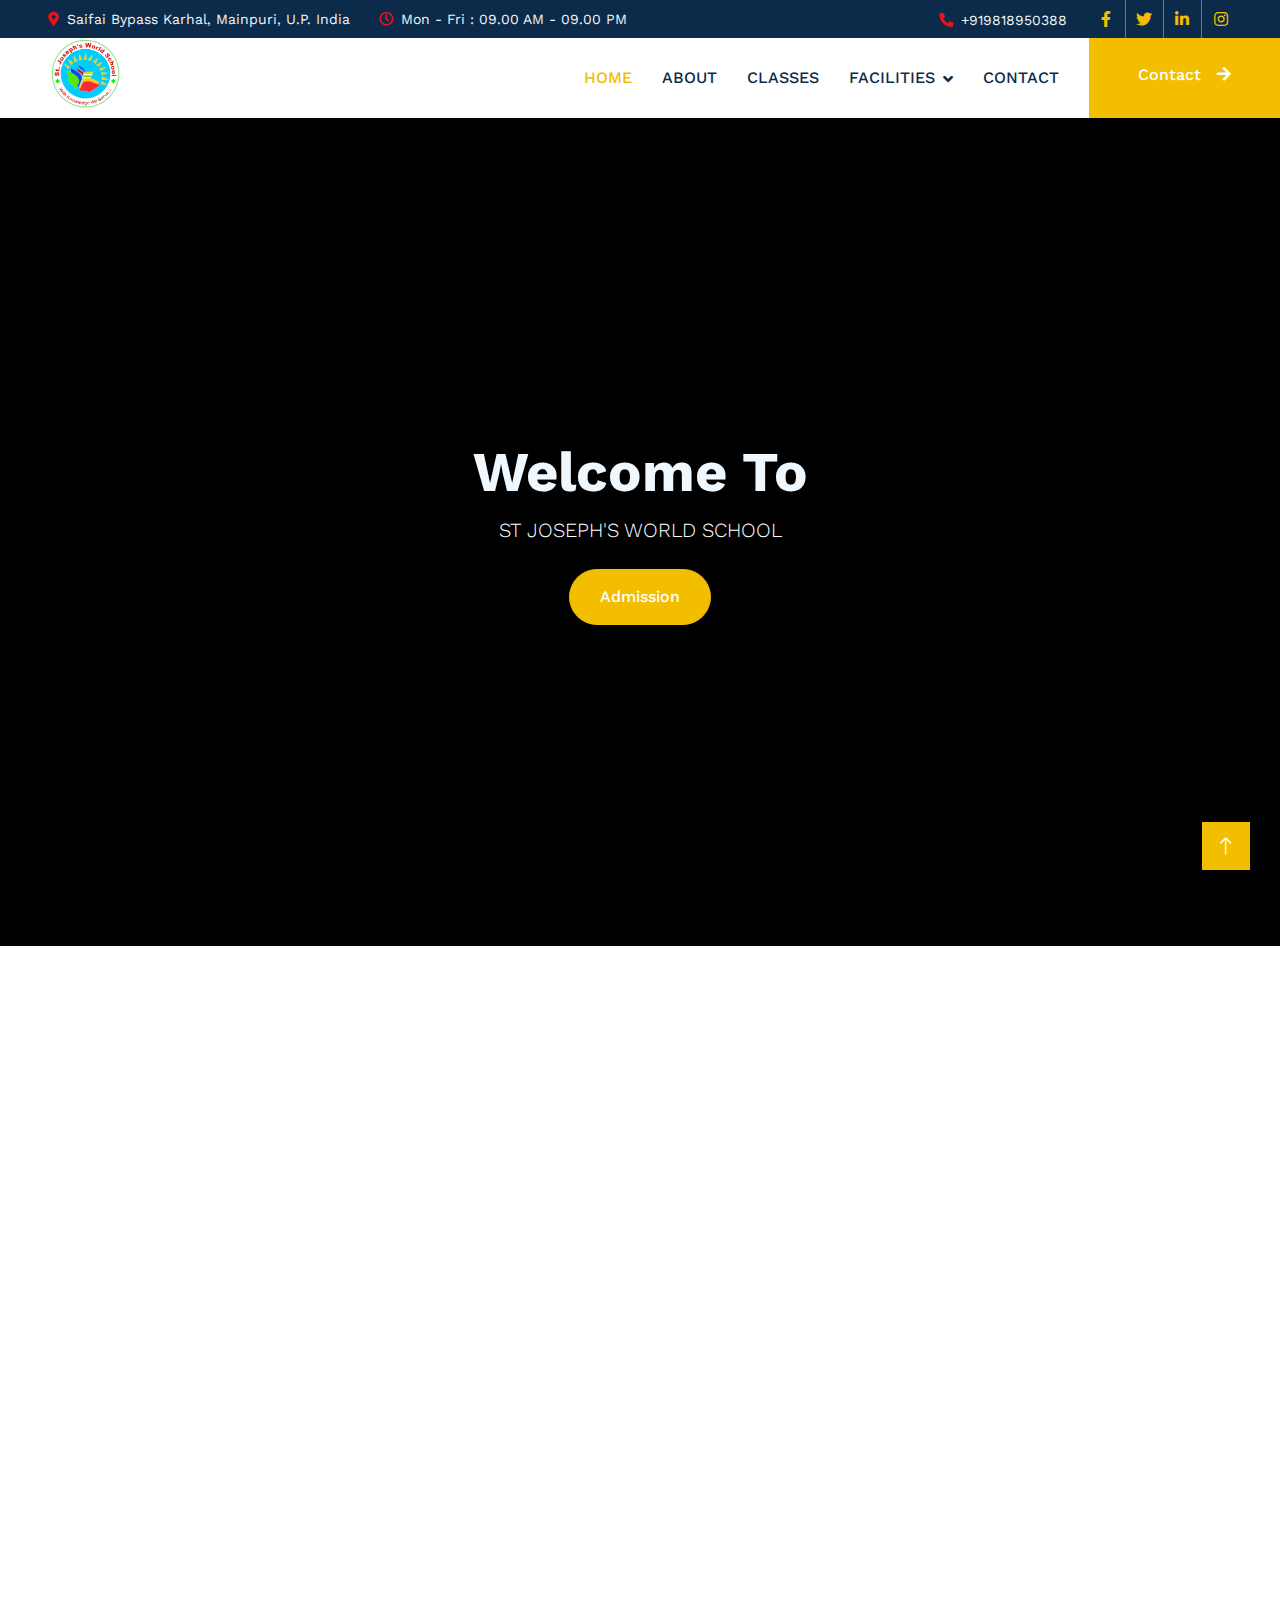
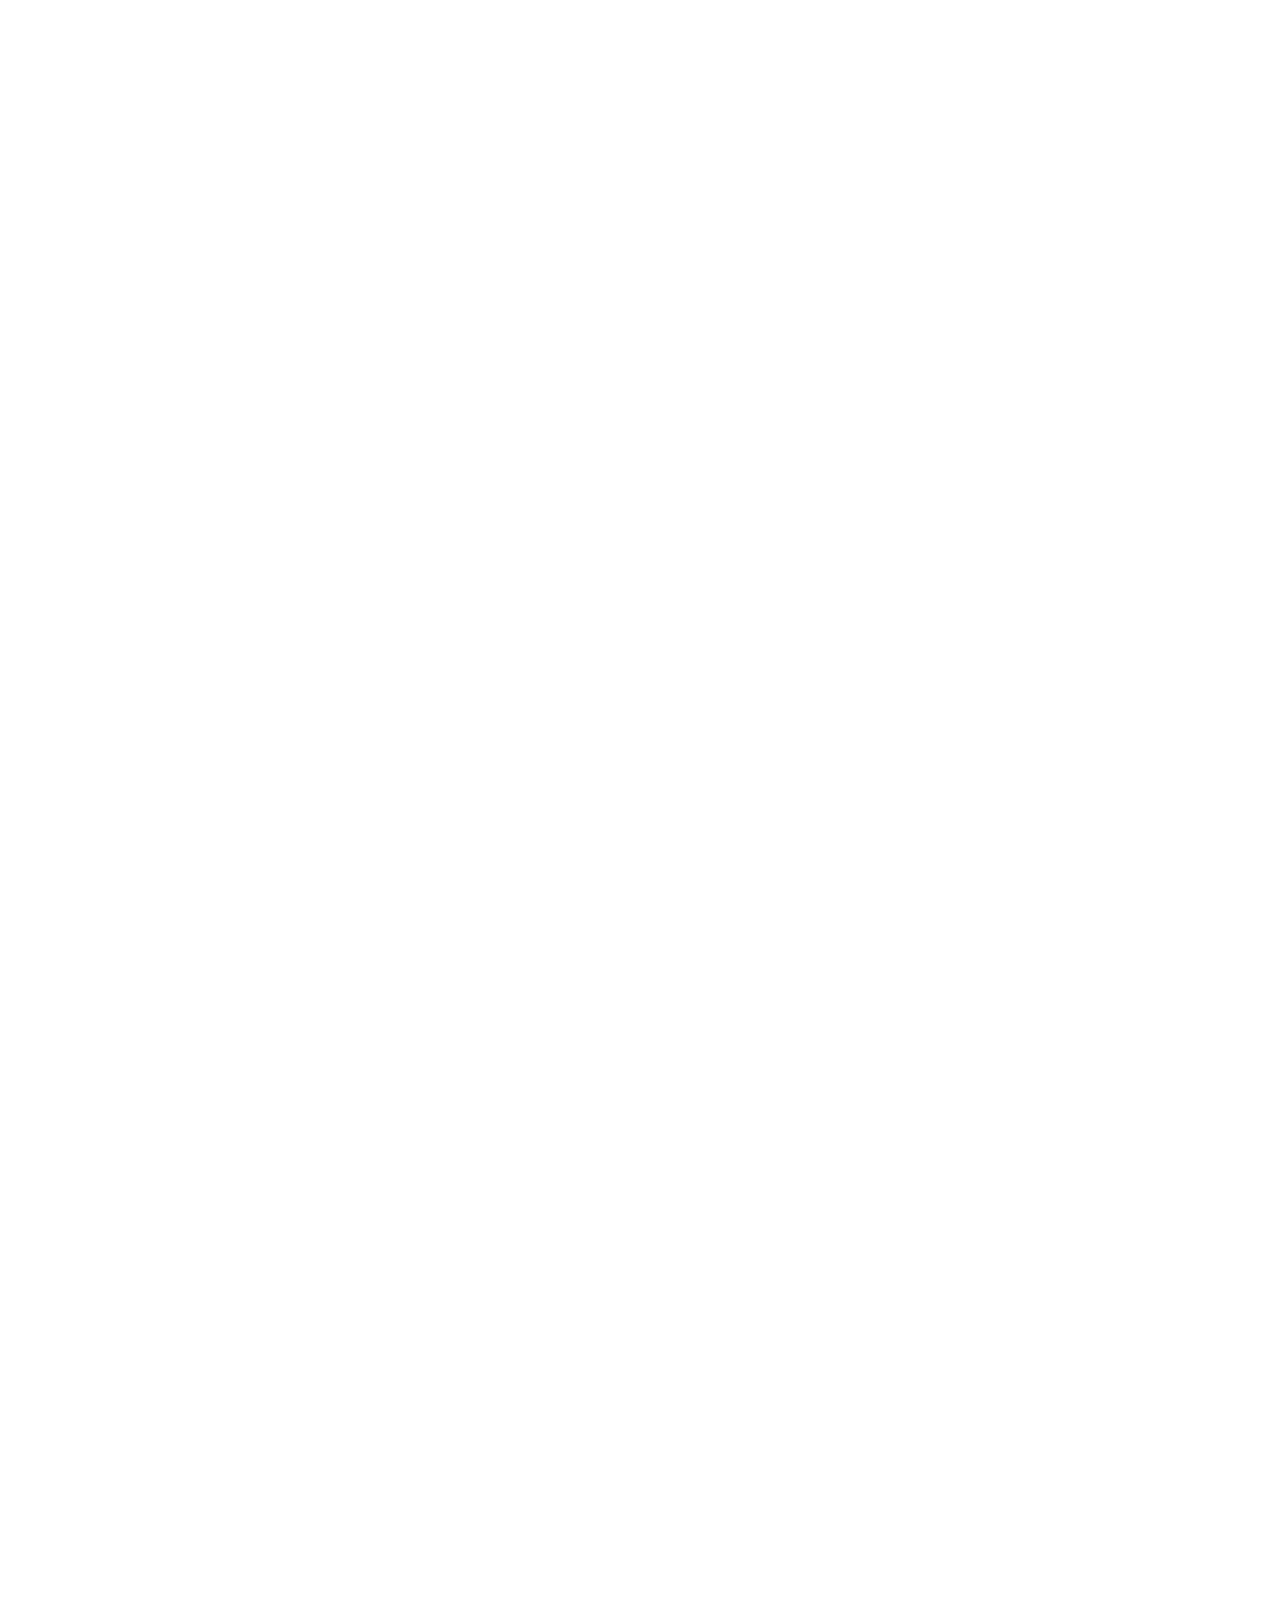
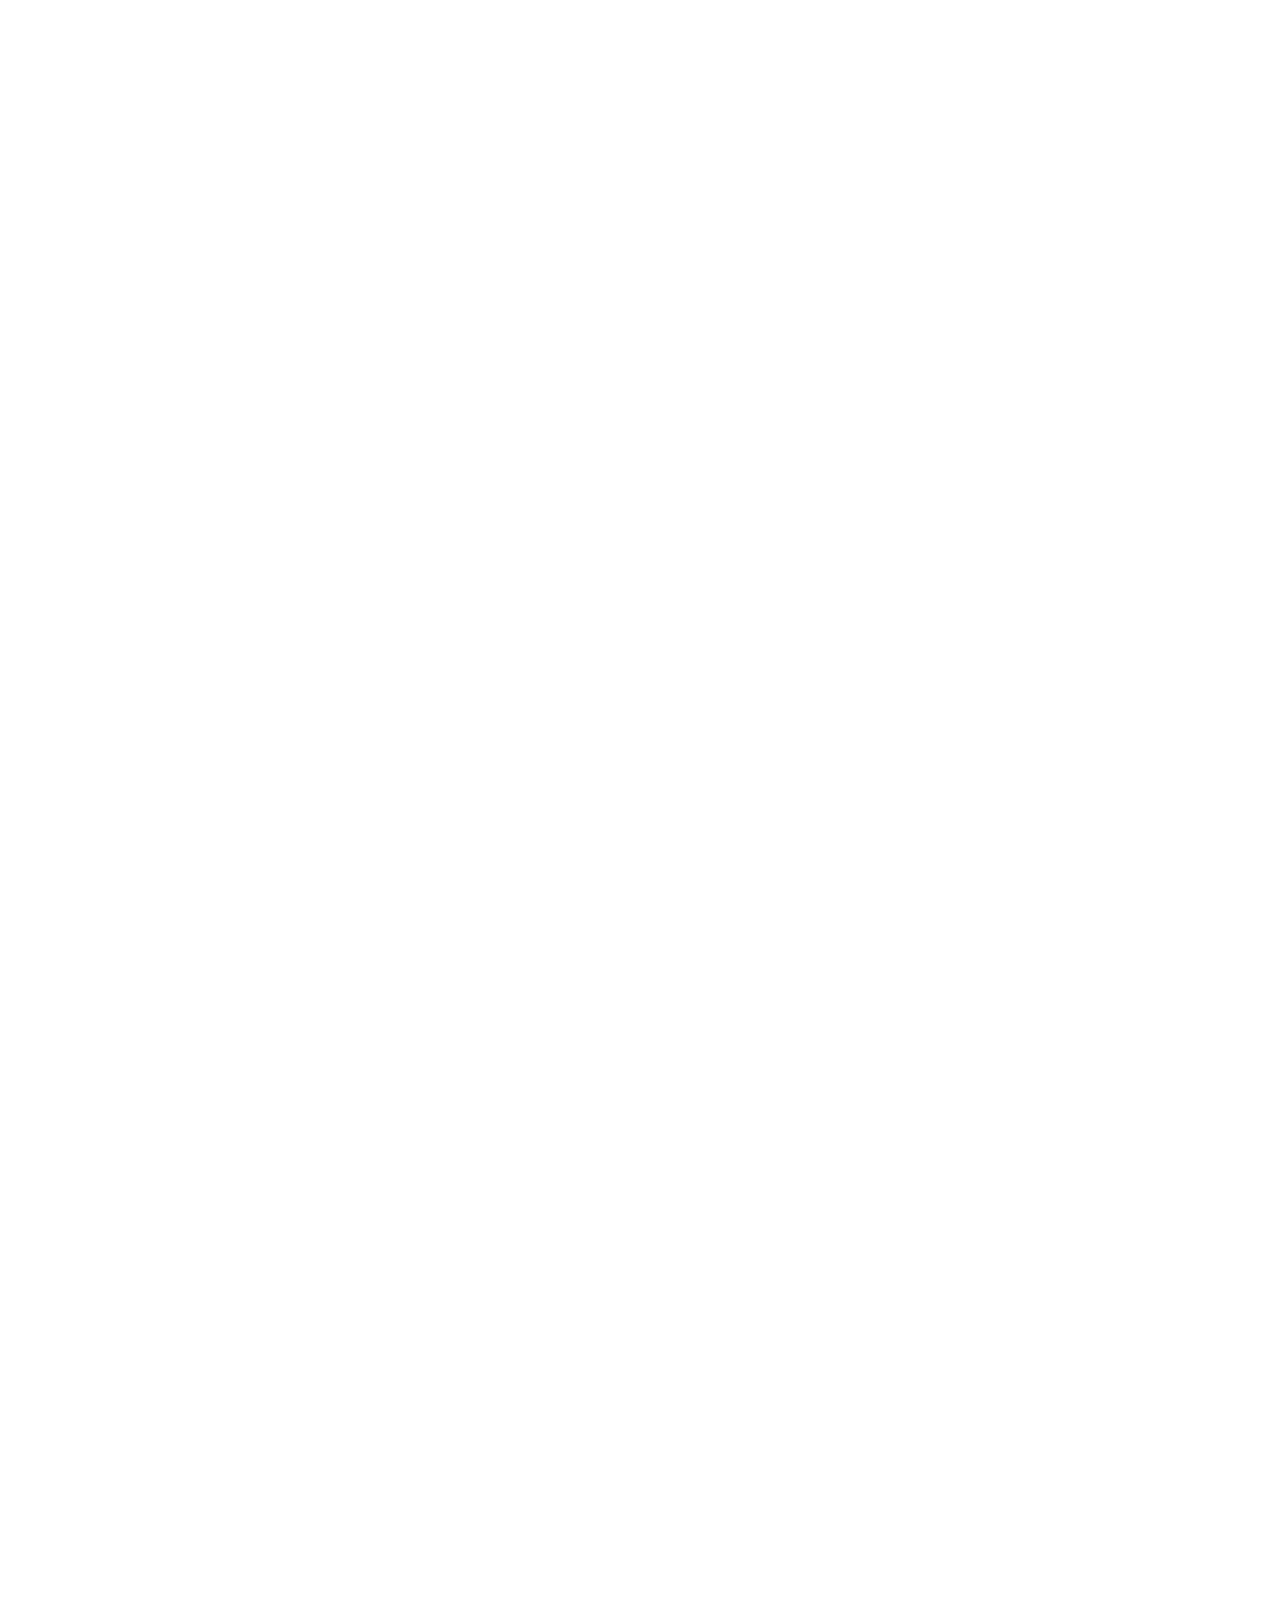
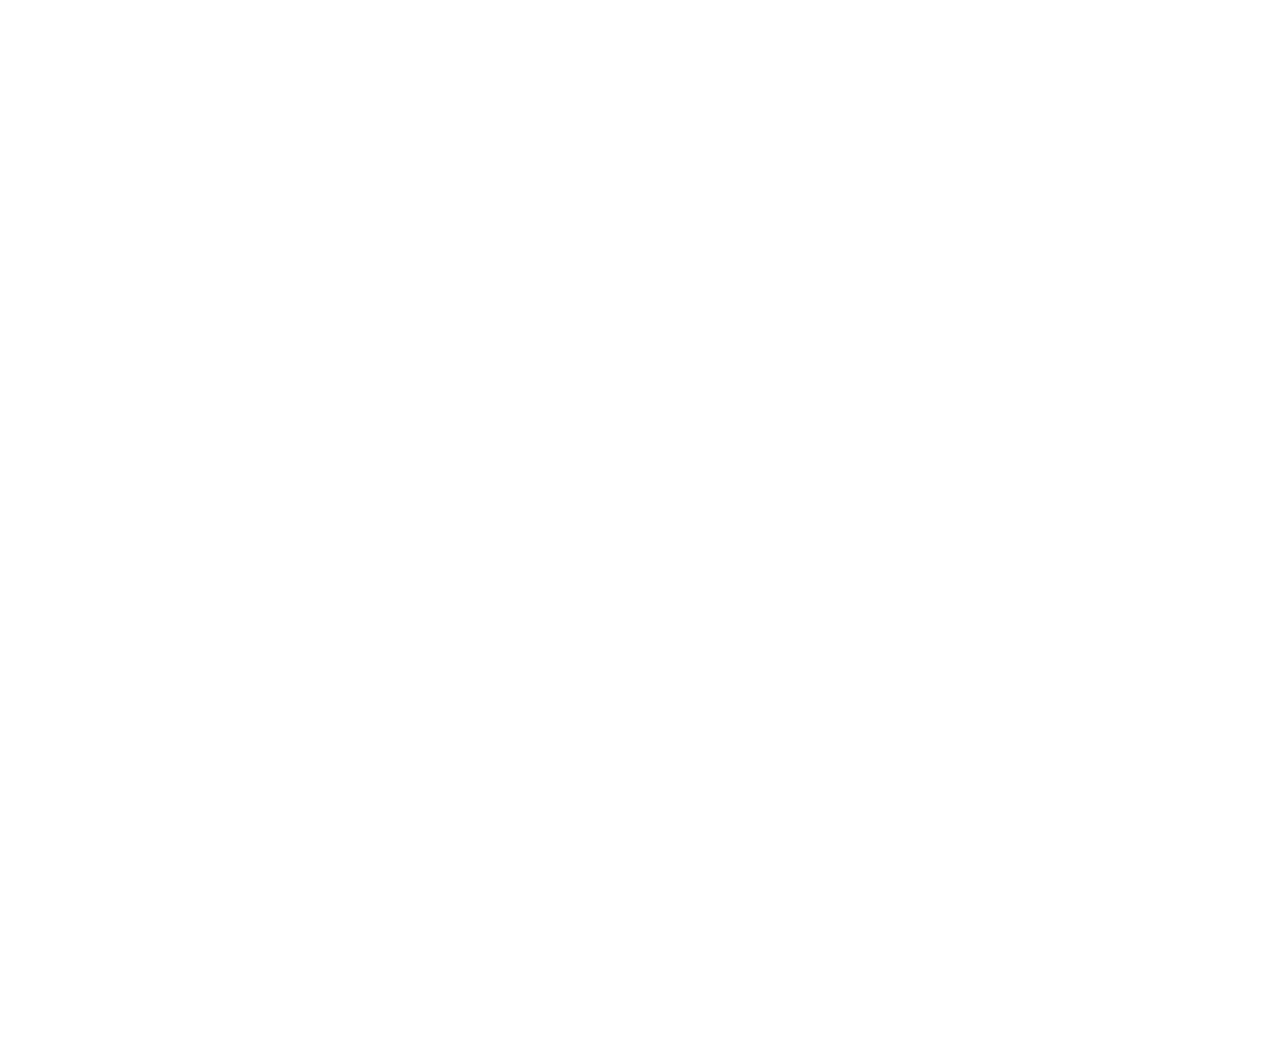
<file: index.html>
<!DOCTYPE html>
<html lang="en">

<head>
    <meta charset="utf-8">
    <title>ST JOSEPH'S WORLD SCHOOL</title>
    <meta content="width=device-width, initial-scale=1.0" name="viewport">
    <meta content="" name="keywords">
    <meta content="" name="description">

    <!-- Favicon -->
    <link href="img/favicon.ico" rel="icon">

    <!-- Google Web Fonts -->
    <link rel="preconnect" href="https://fonts.googleapis.com">
    <link rel="preconnect" href="https://fonts.gstatic.com" crossorigin>
    <link href="https://fonts.googleapis.com/css2?family=Work+Sans:wght@400;500;600;700&display=swap" rel="stylesheet"> 

    <!-- Icon Font Stylesheet -->
    <link href="https://cdnjs.cloudflare.com/ajax/libs/font-awesome/5.10.0/css/all.min.css" rel="stylesheet">
    <link href="https://cdn.jsdelivr.net/npm/bootstrap-icons@1.4.1/font/bootstrap-icons.css" rel="stylesheet">

    <!-- Libraries Stylesheet -->
    <link href="lib/animate/animate.min.css" rel="stylesheet">
    <link href="lib/owlcarousel/assets/owl.carousel.min.css" rel="stylesheet">

    <!-- Customized Bootstrap Stylesheet -->
    <link href="css/bootstrap.min.css" rel="stylesheet">

    <!-- Template Stylesheet -->
    <link href="css/style.css" rel="stylesheet">
</head>

<body>
    <!-- Spinner Start -->
    <div id="spinner" class="show bg-white position-fixed translate-middle w-100 vh-100 top-50 start-50 d-flex align-items-center justify-content-center">
        <div class="spinner-grow text-primary" role="status"></div>
    </div>
    <!-- Spinner End -->


    <!-- Topbar Start -->
    <div class="container-fluid bg-dark text-light p-0">
        <div class="row gx-0 d-none d-lg-flex">
            <div class="col-lg-7 px-5 text-start">
                <div class="h-100 d-inline-flex align-items-center me-4">
                    <small class="fa fa-map-marker-alt text-primary me-2"></small>
                    <small>Saifai Bypass Karhal, Mainpuri, U.P. India</small>
                </div>
                <div class="h-100 d-inline-flex align-items-center">
                    <small class="far fa-clock text-primary me-2"></small>
                    <small>Mon - Fri : 09.00 AM - 09.00 PM</small>
                </div>
            </div>
            <div class="col-lg-5 px-5 text-end">
                <div class="h-100 d-inline-flex align-items-center me-4">
                    <small class="fa fa-phone-alt text-primary me-2"></small>
                    <small>+919818950388</small>
                </div>
                <div class="h-100 d-inline-flex align-items-center mx-n2">
                    <a class="btn btn-square btn-link rounded-0 border-0 border-end border-secondary" href=""><i class="fab fa-facebook-f"></i></a>
                    <a class="btn btn-square btn-link rounded-0 border-0 border-end border-secondary" href=""><i class="fab fa-twitter"></i></a>
                    <a class="btn btn-square btn-link rounded-0 border-0 border-end border-secondary" href=""><i class="fab fa-linkedin-in"></i></a>
                    <a class="btn btn-square btn-link rounded-0" href=""><i class="fab fa-instagram"></i></a>
                </div>
            </div>
        </div>
    </div>
    <!-- Topbar End -->


    <!-- Navbar Start -->
    <nav class="navbar navbar-expand-lg bg-white navbar-light sticky-top p-0">
        <a href="index.html" class="navbar-brand d-flex align-items-center  px-4 px-lg-5 ">
            <!-- <h2 class="m-0"><i class=" text-primary me-2"></i>ST JOSEPH'S WORLD SCHOOL</h2> -->
            
            <img id="logo" src="img/logo1.png" alt="Logo">
        </a>
        <button type="button" class="navbar-toggler me-4" data-bs-toggle="collapse" data-bs-target="#navbarCollapse">
            <span class="navbar-toggler-icon"></span>
        </button>
        <div class="collapse navbar-collapse" id="navbarCollapse">
            <div class="navbar-nav ms-auto p-4 p-lg-0">
                <a href="index.html" class="nav-item nav-link active">Home</a>
                <a href="about.html" class="nav-item nav-link">About</a>
                <a href="courses.html" class="nav-item nav-link">Classes </a>
                <div class="nav-item dropdown">
                    <a href="#" class="nav-link dropdown-toggle" data-bs-toggle="dropdown">Facilities</a>
                    <div class="dropdown-menu bg-light m-0">
                        <a href="Drinking.html" class="dropdown-item">DRINKING WATER</a>
                        <a href="Games.html" class="dropdown-item">GAMES AND SPORTS</a>
                        <a href="Class_room.html" class="dropdown-item">CLASS ROOM</a>
                        <a href="House_system.html" class="dropdown-item">HOUSE SYSTEM</a>
                        <a href="School_building.html" class="dropdown-item">SCHOOL BUILDING</a>
                        <a href="Computer_laboratory.html" class="dropdown-item">COMPUTER LABORATORY</a>
                    </div>
                </div>
                <a href="contact.html" class="nav-item nav-link">Contact</a>
            </div>
            <a href="" class="btn btn-primary py-4 px-lg-5 d-none d-lg-block">Contact<i class="fa fa-arrow-right ms-3"></i></a>
        </div>
    </nav>
    <!-- Navbar End -->


    <!-- Carousel Start -->
   
<!-- Background video -->
<div class="video-background-holder">
    <div class="video-background-overlay"></div>
    <video playsinline="playsinline" autoplay="autoplay" muted="muted" loop="loop">
          <source src="https://storage.coverr.co/videos/Nv4Gqow7scn9XalkdfhPSLNjwNWrYYpE?token=eyJhbGciOiJIUzI1NiIsInR5cCI6IkpXVCJ9.eyJhcHBJZCI6Ijg3NjdFMzIzRjlGQzEzN0E4QTAyIiwiaWF0IjoxNjMzMzkzNjUzfQ.EElJb38kbaq_0OTzJpPnInZjpR8pLDoxwLGskhuoBBc" type="video/mp4">
      </video>
    <div class="video-background-content container h-100">
      <div class="d-flex h-100 text-center align-items-center">
        <div class="w-100 text-white">
          <h1 class="display-4" style="color: aliceblue;">Welcome To</h1>
          <p class="lead mb-0">ST JOSEPH'S WORLD SCHOOL</p>
          <br>
          
          <button type="button" class="btn btn-primary animated-button">Admission</button>
         
        </div>

      </div>
    </div>
  </div>
  <!-- End -->
  
    <!-- Carousel End -->


    <!-- Facts Start -->
    <!-- <div class="container-fluid facts py-5 pt-lg-0">
        <div class="container py-5 pt-lg-0">
            <div class="row gx-0">
                <div class="col-lg-4 wow fadeIn" data-wow-delay="0.1s">
                    <div class="bg-white shadow d-flex align-items-center h-100 p-4" style="min-height: 150px;">
                        <div class="d-flex">
                            <div class="flex-shrink-0 btn-lg-square bg-primary">
                                <i class="fa fa-car text-white"></i>
                            </div>
                            <div class="ps-4">
                                <h5>Easy Driving Learn </h5>
                                <span>Clita erat ipsum lorem sit sed stet duo justo erat amet</span>
                            </div>
                        </div>
                    </div>
                </div>
                <div class="col-lg-4 wow fadeIn" data-wow-delay="0.3s">
                    <div class="bg-white shadow d-flex align-items-center h-100 p-4" style="min-height: 150px;">
                        <div class="d-flex">
                            <div class="flex-shrink-0 btn-lg-square bg-primary">
                                <i class="fa fa-users text-white"></i>
                            </div>
                            <div class="ps-4">
                                <h5>National Instructor</h5>
                                <span>Clita erat ipsum lorem sit sed stet duo justo erat amet</span>
                            </div>
                        </div>
                    </div>
                </div>
                <div class="col-lg-4 wow fadeIn" data-wow-delay="0.5s">
                    <div class="bg-white shadow d-flex align-items-center h-100 p-4" style="min-height: 150px;">
                        <div class="d-flex">
                            <div class="flex-shrink-0 btn-lg-square bg-primary">
                                <i class="fa fa-file-alt text-white"></i>
                            </div>
                            <div class="ps-4">
                                <h5>Get licence</h5>
                                <span>Clita erat ipsum lorem sit sed stet duo justo erat amet</span>
                            </div>
                        </div>
                    </div>
                </div>
            </div>
        </div>
    </div> -->
    <!-- Facts End -->


    <!-- About Start -->
    <div class="container-xxl py-6">
        <div class="container">
            <div class="row g-5">
                <div class="col-lg-6 wow fadeInUp" data-wow-delay="0.1s">
                    <div class="position-relative overflow-hidden ps-5 pt-5 h-100" style="min-height: 400px;">
                        <img class="position-absolute w-100 h-100" src="img/about1.jpg" alt="" style="object-fit: cover;">
                        <img class="position-absolute top-0 start-0 bg-white pe-3 pb-3" src="img/about2.jpg" alt="" style="width: 200px; height: 200px;">
                    </div>
                </div>
                <div class="col-lg-6 wow fadeInUp" data-wow-delay="0.5s">
                    <div class="h-100">
                        <h6 class="text-primary text-uppercase mb-2">About Us</h6>
                        <h1 class="display-6 mb-4">Message by Principal</h1>
                        <p>The School’s vision goes beyond the achievement of Academic Excellence. It aims at effecting a positive attitude, weaning away the student from narrow self-interests and prejudices and liberating his mind and helps him rise to his full potential. School aims to provide a conducive environment for the inquisitive minds to explore, analyze and synthesize; to learn, unlearn and relearn for the times ahead, compete with none but oneself and against the situation.</p>
                        <p class="mb-4">The students are groomed to be Indian in values but global in competence; aware of their strengths and weaknesses, free from fear, prejudice and apathy, be tech savvy, ready for the enterprise of life</p>
                        <!-- <div class="row g-2 mb-4 pb-2">
                            <div class="col-sm-6">
                                <i class="fa fa-check text-primary me-2"></i>Fully Licensed
                            </div>
                            <div class="col-sm-6">
                                <i class="fa fa-check text-primary me-2"></i>Online Tracking
                            </div>
                            <div class="col-sm-6">
                                <i class="fa fa-check text-primary me-2"></i>Afordable Fee 
                            </div>
                            <div class="col-sm-6">
                                <i class="fa fa-check text-primary me-2"></i>Best Trainers
                            </div>
                        </div> -->
                        <div class="row g-4">
                            <div class="col-sm-6">
                                <a class="btn btn-primary py-3 px-5" href="">Read More</a>
                            </div>
                            <div class="col-sm-6">
                                <a class="d-inline-flex align-items-center btn btn-outline-primary border-2 p-2" href="tel:+0123456789">
                                    <span class="flex-shrink-0 btn-square bg-primary">
                                        <i class="fa fa-phone-alt text-white"></i>
                                    </span>
                                    <span class="px-3">+919818950388
                                    </span>
                                </a>
                            </div>
                        </div>
                    </div>
                </div>
            </div>
        </div>
    </div>
    <!-- About End -->


    <!-- Courses Start -->
    <div class="container-xxl courses my-6 py-6 pb-0">
        <div class="container">
            <div class="text-center mx-auto mb-5 wow fadeInUp" data-wow-delay="0.1s" style="max-width: 500px;">
                <h6 class="text-primary text-uppercase mb-2">Our Classes</h6>
                <h1 class="display-6 mb-4">Classes for our students</h1>
            </div>
            <div class="row g-4 justify-content-center">
                <div class="col-lg-4 col-md-6 wow fadeInUp" data-wow-delay="0.1s">
                    <div class="courses-item d-flex flex-column bg-white overflow-hidden h-100">
                        <div class="text-center p-4 pt-0">
                            <div class="d-inline-block bg-primary text-white fs-5 py-1 px-4 mb-4"></div>
                            <h5 class="mb-3">Computer Class</h5>
                            <p>The computer class at School provides students with a comprehensive education in the field of computer science and technology. </p>
                            <ol class="breadcrumb justify-content-center mb-0">
                                <li class="breadcrumb-item small"><i class="fa fa-signal text-primary me-2"></i>Beginner</li>
                                <li class="breadcrumb-item small"><i class="fa fa-calendar-alt text-primary me-2"></i>3 Week</li>
                            </ol>
                        </div>
                        <div class="position-relative mt-auto">
                            <img class="img-fluid" src="img/class/comp-class.png" alt="">
                            <div class="courses-overlay">
                                <a class="btn btn-outline-primary border-2" href="">Read More</a>
                            </div>
                        </div>
                    </div>
                </div>
                <div class="col-lg-4 col-md-6 wow fadeInUp" data-wow-delay="0.3s">
                    <div class="courses-item d-flex flex-column bg-white overflow-hidden h-100">
                        <div class="text-center p-4 pt-0">
                            <div class="d-inline-block bg-primary text-white fs-5 py-1 px-4 mb-4"></div>
                            <h5 class="mb-3">Sports Class</h5>
                            <p>The sports program is designed to help students develop the skills and confidence they need to succeed both on and off the playing field. </p>
                            <ol class="breadcrumb justify-content-center mb-0">
                                <li class="breadcrumb-item small"><i class="fa fa-signal text-primary me-2"></i>Beginner</li>
                                <li class="breadcrumb-item small"><i class="fa fa-calendar-alt text-primary me-2"></i>3 Week</li>
                            </ol>
                        </div>
                        <div class="position-relative mt-auto">
                            <img class="img-fluid" src="img/class/sports.png" alt="">
                            <div class="courses-overlay">
                                <a class="btn btn-outline-primary border-2" href="">Read More</a>
                            </div>
                        </div>
                    </div>
                </div>
                <div class="col-lg-4 col-md-6 wow fadeInUp" data-wow-delay="0.5s">
                    <div class="courses-item d-flex flex-column bg-white overflow-hidden h-100">
                        <div class="text-center p-4 pt-0">
                            <div class="d-inline-block bg-primary text-white fs-5 py-1 px-4 mb-4"></div>
                            <h5 class="mb-3">Dance Class</h5>
                            <p>With a focus on technique, performance, and self-expression, the dance program is an excellent way for students to develop their talents and interests.</p>
                            <ol class="breadcrumb justify-content-center mb-0">
                                <li class="breadcrumb-item small"><i class="fa fa-signal text-primary me-2"></i>Beginner</li>
                                <li class="breadcrumb-item small"><i class="fa fa-calendar-alt text-primary me-2"></i>3 Week</li>
                            </ol>
                        </div>
                        <div class="position-relative mt-auto">
                            <img class="img-fluid" src="img/class/dance.png" alt="">
                            <div class="courses-overlay">
                                <a class="btn btn-outline-primary border-2" href="">Read More</a>
                            </div>
                        </div>
                    </div>
                </div>
                <br>
                <!------------------2nd------------------------------------->
                <div class="col-lg-4 col-md-6 wow fadeInUp" data-wow-delay="0.1s">
                    <div class="courses-item d-flex flex-column bg-white overflow-hidden h-100">
                        <div class="text-center p-4 pt-0">
                            <div class="d-inline-block bg-primary text-white fs-5 py-1 px-4 mb-4"></div>
                            <h5 class="mb-3">Language Class</h5>
                            <p>Our language program provides students with the opportunity to learn a new language in a supportive and engaging environment. </p>
                            <ol class="breadcrumb justify-content-center mb-0">
                                <li class="breadcrumb-item small"><i class="fa fa-signal text-primary me-2"></i>Beginner</li>
                                <li class="breadcrumb-item small"><i class="fa fa-calendar-alt text-primary me-2"></i>3 Week</li>
                            </ol>
                        </div>
                        <div class="position-relative mt-auto">
                            <img class="img-fluid" src="img/class/languge.png" alt="">
                            <div class="courses-overlay">
                                <a class="btn btn-outline-primary border-2" href="">Read More</a>
                            </div>
                        </div>
                    </div>
                </div>
                <div class="col-lg-4 col-md-6 wow fadeInUp" data-wow-delay="0.3s">
                    <div class="courses-item d-flex flex-column bg-white overflow-hidden h-100">
                        <div class="text-center p-4 pt-0">
                            <div class="d-inline-block bg-primary text-white fs-5 py-1 px-4 mb-4"></div>
                            <h5 class="mb-3">Music Class</h5>
                            <p>The music program at our school is designed to provide students with a comprehensive education in music theory, performance, and composition. </p>
                            <ol class="breadcrumb justify-content-center mb-0">
                                <li class="breadcrumb-item small"><i class="fa fa-signal text-primary me-2"></i>Beginner</li>
                                <li class="breadcrumb-item small"><i class="fa fa-calendar-alt text-primary me-2"></i>3 Week</li>
                            </ol>
                        </div>
                        <div class="position-relative mt-auto">
                            <img class="img-fluid" src="img/class/Music_Class.png" alt="">
                            <div class="courses-overlay">
                                <a class="btn btn-outline-primary border-2" href="">Read More</a>
                            </div>
                        </div>
                    </div>
                </div>
                <div class="col-lg-4 col-md-6 wow fadeInUp" data-wow-delay="0.5s">
                    <div class="courses-item d-flex flex-column bg-white overflow-hidden h-100">
                        <div class="text-center p-4 pt-0">
                            <div class="d-inline-block bg-primary text-white fs-5 py-1 px-4 mb-4"></div>
                            <h5 class="mb-3">Science Class</h5>
                            <p>The science program at our school is designed to provide students with a comprehensive education in the natural sciences. </p>
                            <ol class="breadcrumb justify-content-center mb-0">
                                <li class="breadcrumb-item small"><i class="fa fa-signal text-primary me-2"></i>Beginner</li>
                                <li class="breadcrumb-item small"><i class="fa fa-calendar-alt text-primary me-2"></i>3 Week</li>
                            </ol>
                        </div>
                        <div class="position-relative mt-auto">
                            <img class="img-fluid" src="img/class/Science_Class.png" alt="">
                            <div class="courses-overlay">
                                <a class="btn btn-outline-primary border-2" href="">Read More</a>
                            </div>
                        </div>
                    </div>
                </div>
                <!------------------------------------------------------->
                <div class="col-lg-8 my-6 mb-0 wow fadeInUp" data-wow-delay="0.1s">
                    <div class="bg-primary text-center p-5">
                        <h1 class="mb-4">Make Appointment</h1>
                        <form>
                            <div class="row g-3">
                                <div class="col-sm-6">
                                    <div class="form-floating">
                                        <input type="text" class="form-control border-0" id="gname" placeholder="Gurdian Name">
                                        <label for="gname">Your Name</label>
                                    </div>
                                </div>
                                <div class="col-sm-6">
                                    <div class="form-floating">
                                        <input type="email" class="form-control border-0" id="gmail" placeholder="Gurdian Email">
                                        <label for="gmail">Your Email</label>
                                    </div>
                                </div>
                                <div class="col-sm-6">
                                    <div class="form-floating">
                                        <input type="text" class="form-control border-0" id="cname" placeholder="Child Name">
                                        <label for="cname">class </label>
                                    </div>
                                </div>
                                <div class="col-sm-6">
                                    <div class="form-floating">
                                        <input type="text" class="form-control border-0" id="cage" placeholder="Child Age">
                                        <label for="cage">Phone </label>
                                    </div>
                                </div>
                                <div class="col-12">
                                    <div class="form-floating">
                                        <textarea class="form-control border-0" placeholder="Leave a message here" id="message" style="height: 100px"></textarea>
                                        <label for="message">Message</label>
                                    </div>
                                </div>
                                <div class="col-12">
                                    <button class="btn btn-dark w-100 py-3" type="submit">Submit</button>
                                </div>
                            </div>
                        </form>
                    </div>
                </div>
            </div>
        </div>
    </div>
    <!-- Courses End -->


    <!-- Features Start -->
  
    <!-- Features End -->


    <!-- Team Start -->
    <div class="container-xxl py-6">
        <div class="container">
            <div class="text-center mx-auto mb-5 wow fadeInUp" data-wow-delay="0.1s" style="max-width: 500px;">
                <h6 class="text-primary text-uppercase mb-2">Meet The Team</h6>
                <h1 class="display-6 mb-4">We Have Great Experience Of Teacher</h1>
            </div>
            <div class="row g-0 team-items">
                <div class="col-lg-3 col-md-6 wow fadeInUp" data-wow-delay="0.1s">
                    <div class="team-item position-relative">
                        <div class="position-relative">
                            <img class="img-fluid" src="img/team-1.jpg" alt="">
                            <div class="team-social text-center">
                                <a class="btn btn-square btn-outline-primary border-2 m-1" href=""><i class="fab fa-facebook-f"></i></a>
                                <a class="btn btn-square btn-outline-primary border-2 m-1" href=""><i class="fab fa-twitter"></i></a>
                                <a class="btn btn-square btn-outline-primary border-2 m-1" href=""><i class="fab fa-instagram"></i></a>
                            </div>
                        </div>
                        <div class="bg-light text-center p-4">
                            <h5 class="mt-2">Full Name</h5>
                            <span>Trainer</span>
                        </div>
                    </div>
                </div>
                <div class="col-lg-3 col-md-6 wow fadeInUp" data-wow-delay="0.3s">
                    <div class="team-item position-relative">
                        <div class="position-relative">
                            <img class="img-fluid" src="img/team-2.jpg" alt="">
                            <div class="team-social text-center">
                                <a class="btn btn-square btn-outline-primary border-2 m-1" href=""><i class="fab fa-facebook-f"></i></a>
                                <a class="btn btn-square btn-outline-primary border-2 m-1" href=""><i class="fab fa-twitter"></i></a>
                                <a class="btn btn-square btn-outline-primary border-2 m-1" href=""><i class="fab fa-instagram"></i></a>
                            </div>
                        </div>
                        <div class="bg-light text-center p-4">
                            <h5 class="mt-2">Full Name</h5>
                            <span>Trainer</span>
                        </div>
                    </div>
                </div>
                <div class="col-lg-3 col-md-6 wow fadeInUp" data-wow-delay="0.5s">
                    <div class="team-item position-relative">
                        <div class="position-relative">
                            <img class="img-fluid" src="img/team-3.jpg" alt="">
                            <div class="team-social text-center">
                                <a class="btn btn-square btn-outline-primary border-2 m-1" href=""><i class="fab fa-facebook-f"></i></a>
                                <a class="btn btn-square btn-outline-primary border-2 m-1" href=""><i class="fab fa-twitter"></i></a>
                                <a class="btn btn-square btn-outline-primary border-2 m-1" href=""><i class="fab fa-instagram"></i></a>
                            </div>
                        </div>
                        <div class="bg-light text-center p-4">
                            <h5 class="mt-2">Full Name</h5>
                            <span>Trainer</span>
                        </div>
                    </div>
                </div>
                <div class="col-lg-3 col-md-6 wow fadeInUp" data-wow-delay="0.7s">
                    <div class="team-item position-relative">
                        <div class="position-relative">
                            <img class="img-fluid" src="img/team-4.jpg" alt="">
                            <div class="team-social text-center">
                                <a class="btn btn-square btn-outline-primary border-2 m-1" href=""><i class="fab fa-facebook-f"></i></a>
                                <a class="btn btn-square btn-outline-primary border-2 m-1" href=""><i class="fab fa-twitter"></i></a>
                                <a class="btn btn-square btn-outline-primary border-2 m-1" href=""><i class="fab fa-instagram"></i></a>
                            </div>
                        </div>
                        <div class="bg-light text-center p-4">
                            <h5 class="mt-2">Full Name</h5>
                            <span>Trainer</span>
                        </div>
                    </div>
                </div>
            </div>
        </div>
    </div>
    <!-- Team End -->


    <!-- Testimonial Start -->
    <div class="container-xxl py-6">
        <div class="container">
            <div class="text-center mx-auto mb-5 wow fadeInUp" data-wow-delay="0.1s" style="max-width: 500px;">
                <h6 class="text-primary text-uppercase mb-2">Testimonial</h6>
                <h1 class="display-6 mb-4">What Our Clients Say!</h1>
            </div>
            <div class="row justify-content-center">
                <div class="col-lg-8 wow fadeInUp" data-wow-delay="0.1s">
                    <div class="owl-carousel testimonial-carousel">
                        <div class="testimonial-item text-center">
                            <div class="position-relative mb-5">
                                <img class="img-fluid rounded-circle mx-auto" src="img/testimonial-1.jpg" alt="">
                                <div class="position-absolute top-100 start-50 translate-middle d-flex align-items-center justify-content-center bg-white rounded-circle" style="width: 60px; height: 60px;">
                                    <i class="fa fa-quote-left fa-2x text-primary"></i>
                                </div>
                            </div>
                            <p class="fs-4">Dolores sed duo clita tempor justo dolor et stet lorem kasd labore dolore lorem ipsum. At lorem lorem magna ut et, nonumy et labore et tempor diam tempor erat.</p>
                            <hr class="w-25 mx-auto">
                            <h5>Client Name</h5>
                            <span>Profession</span>
                        </div>
                        <div class="testimonial-item text-center">
                            <div class="position-relative mb-5">
                                <img class="img-fluid rounded-circle mx-auto" src="img/testimonial-2.jpg" alt="">
                                <div class="position-absolute top-100 start-50 translate-middle d-flex align-items-center justify-content-center bg-white rounded-circle" style="width: 60px; height: 60px;">
                                    <i class="fa fa-quote-left fa-2x text-primary"></i>
                                </div>
                            </div>
                            <p class="fs-4">Dolores sed duo clita tempor justo dolor et stet lorem kasd labore dolore lorem ipsum. At lorem lorem magna ut et, nonumy et labore et tempor diam tempor erat.</p>
                            <hr class="w-25 mx-auto">
                            <h5>Client Name</h5>
                            <span>Profession</span>
                        </div>
                        <div class="testimonial-item text-center">
                            <div class="position-relative mb-5">
                                <img class="img-fluid rounded-circle mx-auto" src="img/testimonial-3.jpg" alt="">
                                <div class="position-absolute top-100 start-50 translate-middle d-flex align-items-center justify-content-center bg-white rounded-circle" style="width: 60px; height: 60px;">
                                    <i class="fa fa-quote-left fa-2x text-primary"></i>
                                </div>
                            </div>
                            <p class="fs-4">Dolores sed duo clita tempor justo dolor et stet lorem kasd labore dolore lorem ipsum. At lorem lorem magna ut et, nonumy et labore et tempor diam tempor erat.</p>
                            <hr class="w-25 mx-auto">
                            <h5>Client Name</h5>
                            <span>Profession</span>
                        </div>
                    </div>
                </div>
            </div>
        </div>
    </div>
    <!-- Testimonial End -->


    <!-- Footer Start -->
    <div class="container-fluid bg-dark text-light footer my-6 mb-0 py-6 wow fadeIn" data-wow-delay="0.1s">
        <div class="container">
            <div class="row g-5">
                <div class="col-lg-3 col-md-6">
                    <h4 class="text-white mb-4">Get In Touch</h4>
                    <h2 class="text-primary mb-4"><i class="text-white me-2"></i>ST JOSEPH'S WORLD SCHOOL</h2>
                    <p class="mb-2"><i class="fa fa-map-marker-alt me-3"></i>Saifai Bypass Karhal, Mainpuri, U.P. India</p>
                    <p class="mb-2"><i class="fa fa-phone-alt me-3"></i>+919818950388</p>
                    <p class="mb-2"><i class="fa fa-envelope me-3"></i>sjwskarhal@gmail.com</p>
                </div>
                <div class="col-lg-3 col-md-6">
                    <h4 class="text-light mb-4">Quick Links</h4>
                    <a class="btn btn-link" href="">About Us</a>
                    <a class="btn btn-link" href="">Contact Us</a>
                    <a class="btn btn-link" href="">Our Services</a>
                    <a class="btn btn-link" href="">Terms & Condition</a>
                    <a class="btn btn-link" href="">Support</a>
                </div>
                <div class="col-lg-3 col-md-6">
                    <h4 class="text-light mb-4">Popular Links</h4>
                    <a class="btn btn-link" href="">About Us</a>
                    <a class="btn btn-link" href="">Contact Us</a>
                    <a class="btn btn-link" href="">Our Services</a>
                    <a class="btn btn-link" href="">Terms & Condition</a>
                    <a class="btn btn-link" href="">Support</a>
                </div>
                <div class="col-lg-3 col-md-6">
                    <h4 class="text-light mb-4">Newsletter</h4>
                    <form action="">
                        <div class="input-group">
                            <input type="text" class="form-control p-3 border-0" placeholder="Your Email Address">
                            <button class="btn btn-primary">Sign Up</button>
                        </div>
                    </form>
                    <h6 class="text-white mt-4 mb-3">Follow Us</h6>
                    <div class="d-flex pt-2">
                        <a class="btn btn-square btn-outline-light me-1" href=""><i class="fab fa-twitter"></i></a>
                        <a class="btn btn-square btn-outline-light me-1" href=""><i class="fab fa-facebook-f"></i></a>
                        <a class="btn btn-square btn-outline-light me-1" href=""><i class="fab fa-youtube"></i></a>
                        <a class="btn btn-square btn-outline-light me-0" href=""><i class="fab fa-linkedin-in"></i></a>
                    </div>
                </div>
            </div>
        </div>
    </div>
    <!-- Footer End -->


    <!-- Copyright Start -->
    <div class="container-fluid copyright text-light py-4 wow fadeIn" data-wow-delay="0.1s">
        <div class="container">
            <div class="row">
                <div class="col-md-6 text-center text-md-start mb-3 mb-md-0">
                    &copy; <a href="#">ST JOSEPH'S WORLD SCHOOL</a>, All Right Reserved.
                </div>
                <div class="col-md-6 text-center text-md-end">
                    <!--/*** This template is free as long as you keep the footer author’s credit link/attribution link/backlink. If you'd like to use the template without the footer author’s credit link/attribution link/backlink, you can purchase the Credit Removal License from "https://htmlcodex.com/credit-removal". Thank you for your support. ***/-->
                    Designed By <a href="https://innodotstech.com/">Innodots Innovations</a>
                   
                </div>
            </div>
        </div>
    </div>
    <!-- Copyright End -->


    <!-- Back to Top -->
    <a href="#" class="btn btn-lg btn-primary btn-lg-square back-to-top"><i class="bi bi-arrow-up"></i></a>


    <!-- JavaScript Libraries -->
    <script src="https://code.jquery.com/jquery-3.4.1.min.js"></script>
    <script src="https://cdn.jsdelivr.net/npm/bootstrap@5.0.0/dist/js/bootstrap.bundle.min.js"></script>
    <script src="lib/wow/wow.min.js"></script>
    <script src="lib/easing/easing.min.js"></script>
    <script src="lib/waypoints/waypoints.min.js"></script>
    <script src="lib/owlcarousel/owl.carousel.min.js"></script>

    <!-- Template Javascript -->
    <script src="js/main.js"></script>
</body>

</html>
</file>
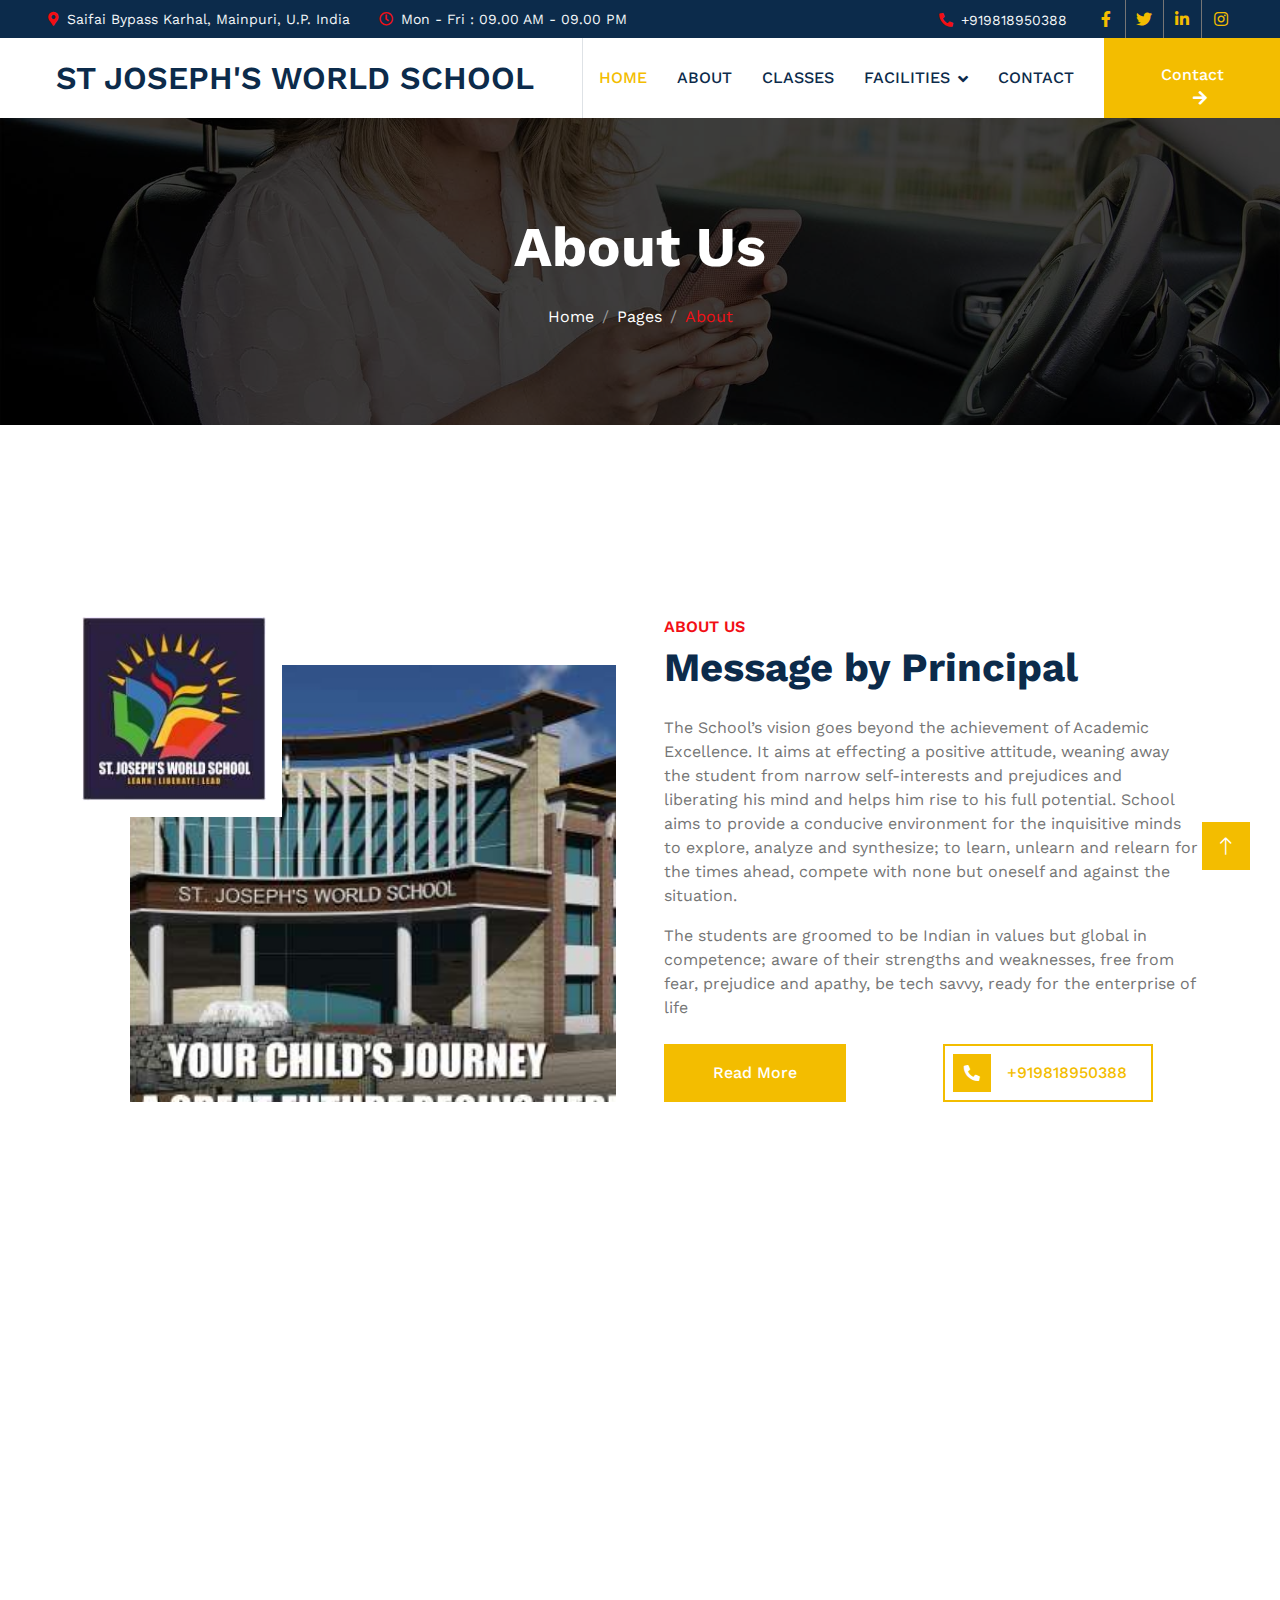
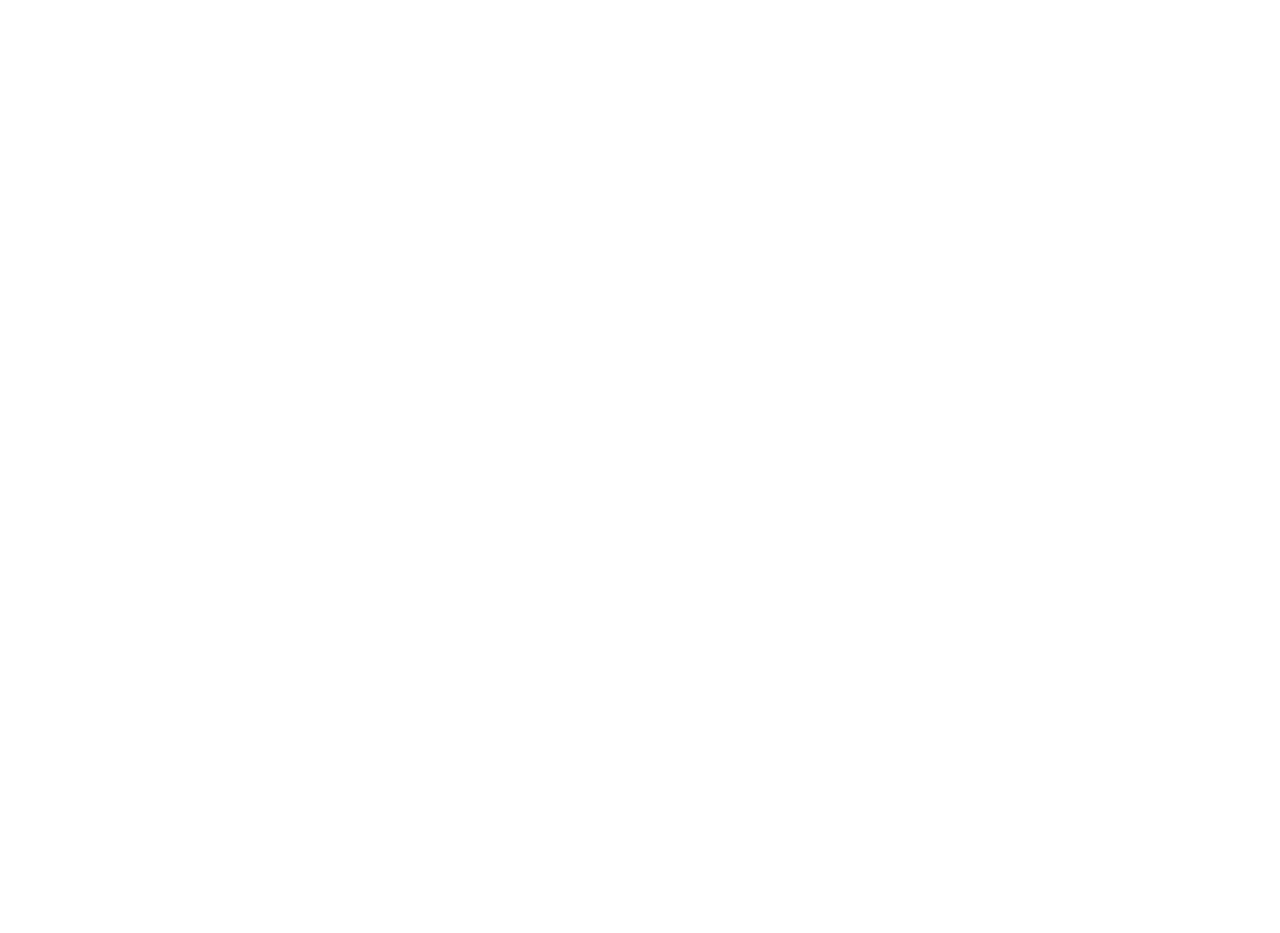
<file: about.html>
<!DOCTYPE html>
<html lang="en">

<head>
    <meta charset="utf-8">
    <title>Drivin - Driving School Website Template</title>
    <meta content="width=device-width, initial-scale=1.0" name="viewport">
    <meta content="" name="keywords">
    <meta content="" name="description">

    <!-- Favicon -->
    <link href="img/favicon.ico" rel="icon">

    <!-- Google Web Fonts -->
    <link rel="preconnect" href="https://fonts.googleapis.com">
    <link rel="preconnect" href="https://fonts.gstatic.com" crossorigin>
    <link href="https://fonts.googleapis.com/css2?family=Work+Sans:wght@400;500;600;700&display=swap" rel="stylesheet"> 

    <!-- Icon Font Stylesheet -->
    <link href="https://cdnjs.cloudflare.com/ajax/libs/font-awesome/5.10.0/css/all.min.css" rel="stylesheet">
    <link href="https://cdn.jsdelivr.net/npm/bootstrap-icons@1.4.1/font/bootstrap-icons.css" rel="stylesheet">

    <!-- Libraries Stylesheet -->
    <link href="lib/animate/animate.min.css" rel="stylesheet">
    <link href="lib/owlcarousel/assets/owl.carousel.min.css" rel="stylesheet">

    <!-- Customized Bootstrap Stylesheet -->
    <link href="css/bootstrap.min.css" rel="stylesheet">

    <!-- Template Stylesheet -->
    <link href="css/style.css" rel="stylesheet">
</head>

<body>
    <!-- Spinner Start -->
    <div id="spinner" class="show bg-white position-fixed translate-middle w-100 vh-100 top-50 start-50 d-flex align-items-center justify-content-center">
        <div class="spinner-grow text-primary" role="status"></div>
    </div>
    <!-- Spinner End -->

 <!-- Topbar Start -->
 <div class="container-fluid bg-dark text-light p-0">
    <div class="row gx-0 d-none d-lg-flex">
        <div class="col-lg-7 px-5 text-start">
            <div class="h-100 d-inline-flex align-items-center me-4">
                <small class="fa fa-map-marker-alt text-primary me-2"></small>
                <small>Saifai Bypass Karhal, Mainpuri, U.P. India</small>
            </div>
            <div class="h-100 d-inline-flex align-items-center">
                <small class="far fa-clock text-primary me-2"></small>
                <small>Mon - Fri : 09.00 AM - 09.00 PM</small>
            </div>
        </div>
        <div class="col-lg-5 px-5 text-end">
            <div class="h-100 d-inline-flex align-items-center me-4">
                <small class="fa fa-phone-alt text-primary me-2"></small>
                <small>+919818950388</small>
            </div>
            <div class="h-100 d-inline-flex align-items-center mx-n2">
                <a class="btn btn-square btn-link rounded-0 border-0 border-end border-secondary" href=""><i class="fab fa-facebook-f"></i></a>
                <a class="btn btn-square btn-link rounded-0 border-0 border-end border-secondary" href=""><i class="fab fa-twitter"></i></a>
                <a class="btn btn-square btn-link rounded-0 border-0 border-end border-secondary" href=""><i class="fab fa-linkedin-in"></i></a>
                <a class="btn btn-square btn-link rounded-0" href=""><i class="fab fa-instagram"></i></a>
            </div>
        </div>
    </div>
</div>
<!-- Topbar End -->


<!-- Navbar Start -->
<nav class="navbar navbar-expand-lg bg-white navbar-light sticky-top p-0">
    <a href="index.html" class="navbar-brand d-flex align-items-center border-end px-4 px-lg-5">
        <h2 class="m-0"><i class=" text-primary me-2"></i>ST JOSEPH'S WORLD SCHOOL</h2>
    </a>
    <button type="button" class="navbar-toggler me-4" data-bs-toggle="collapse" data-bs-target="#navbarCollapse">
        <span class="navbar-toggler-icon"></span>
    </button>
    <div class="collapse navbar-collapse" id="navbarCollapse">
        <div class="navbar-nav ms-auto p-4 p-lg-0">
            <a href="index.html" class="nav-item nav-link active">Home</a>
            <a href="about.html" class="nav-item nav-link">About</a>
            <a href="courses.html" class="nav-item nav-link">Classes </a>
            <div class="nav-item dropdown">
                <a href="#" class="nav-link dropdown-toggle" data-bs-toggle="dropdown">Facilities</a>
                <div class="dropdown-menu bg-light m-0">
                    <a href="Drinking.html" class="dropdown-item">DRINKING WATER</a>
                    <a href="Games.html" class="dropdown-item">GAMES AND SPORTS</a>
                    <a href="Class_room.html" class="dropdown-item">CLASS ROOM</a>
                    <a href="House_system.html" class="dropdown-item">HOUSE SYSTEM</a>
                    <a href="School_building.html" class="dropdown-item">SCHOOL BUILDING</a>
                    <a href="Computer_laboratory.html" class="dropdown-item">COMPUTER LABORATORY</a>
                </div>
            </div>
            <a href="contact.html" class="nav-item nav-link">Contact</a>
        </div>
        <a href="" class="btn btn-primary py-4 px-lg-5 d-none d-lg-block">Contact<i class="fa fa-arrow-right ms-3"></i></a>
    </div>
</nav>
<!-- Navbar End -->
<!-- Navbar End -->


    <!-- Page Header Start -->
    <div class="container-fluid page-header py-6 my-6 mt-0 wow fadeIn" data-wow-delay="0.1s">
        <div class="container text-center">
            <h1 class="display-4 text-white animated slideInDown mb-4">About Us</h1>
            <nav aria-label="breadcrumb animated slideInDown">
                <ol class="breadcrumb justify-content-center mb-0">
                    <li class="breadcrumb-item"><a class="text-white" href="#">Home</a></li>
                    <li class="breadcrumb-item"><a class="text-white" href="#">Pages</a></li>
                    <li class="breadcrumb-item text-primary active" aria-current="page">About</li>
                </ol>
            </nav>
        </div>
    </div>
    <!-- Page Header End -->


    <!-- About Start -->
    <div class="container-xxl py-6">
        <div class="container">
            <div class="row g-5">
                <div class="col-lg-6 wow fadeInUp" data-wow-delay="0.1s">
                    <div class="position-relative overflow-hidden ps-5 pt-5 h-100" style="min-height: 400px;">
                        <img class="position-absolute w-100 h-100" src="img/about1.jpg" alt="" style="object-fit: cover;">
                        <img class="position-absolute top-0 start-0 bg-white pe-3 pb-3" src="img/about2.jpg" alt="" style="width: 200px; height: 200px;">
                    </div>
                </div>
                <div class="col-lg-6 wow fadeInUp" data-wow-delay="0.5s">
                    <div class="h-100">
                        <h6 class="text-primary text-uppercase mb-2">About Us</h6>
                        <h1 class="display-6 mb-4">Message by Principal</h1>
                        <p>The School’s vision goes beyond the achievement of Academic Excellence. It aims at effecting a positive attitude, weaning away the student from narrow self-interests and prejudices and liberating his mind and helps him rise to his full potential. School aims to provide a conducive environment for the inquisitive minds to explore, analyze and synthesize; to learn, unlearn and relearn for the times ahead, compete with none but oneself and against the situation.</p>
                        <p class="mb-4">The students are groomed to be Indian in values but global in competence; aware of their strengths and weaknesses, free from fear, prejudice and apathy, be tech savvy, ready for the enterprise of life</p>
                        <!-- <div class="row g-2 mb-4 pb-2">
                            <div class="col-sm-6">
                                <i class="fa fa-check text-primary me-2"></i>Fully Licensed
                            </div>
                            <div class="col-sm-6">
                                <i class="fa fa-check text-primary me-2"></i>Online Tracking
                            </div>
                            <div class="col-sm-6">
                                <i class="fa fa-check text-primary me-2"></i>Afordable Fee 
                            </div>
                            <div class="col-sm-6">
                                <i class="fa fa-check text-primary me-2"></i>Best Trainers
                            </div>
                        </div> -->
                        <div class="row g-4">
                            <div class="col-sm-6">
                                <a class="btn btn-primary py-3 px-5" href="">Read More</a>
                            </div>
                            <div class="col-sm-6">
                                <a class="d-inline-flex align-items-center btn btn-outline-primary border-2 p-2" href="tel:+0123456789">
                                    <span class="flex-shrink-0 btn-square bg-primary">
                                        <i class="fa fa-phone-alt text-white"></i>
                                    </span>
                                    <span class="px-3">+919818950388
                                    </span>
                                </a>
                            </div>
                        </div>
                    </div>
                </div>
            </div>
        </div>
    </div>
    <!-- About End -->


    <!-- Team Start -->
    <div class="container-xxl py-6">
        <div class="container">
            <div class="text-center mx-auto mb-5 wow fadeInUp" data-wow-delay="0.1s" style="max-width: 500px;">
                <h6 class="text-primary text-uppercase mb-2">Meet The Team</h6>
                <h1 class="display-6 mb-4">We Have Great Experience Of Driving</h1>
            </div>
            <div class="row g-0 team-items">
                <div class="col-lg-3 col-md-6 wow fadeInUp" data-wow-delay="0.1s">
                    <div class="team-item position-relative">
                        <div class="position-relative">
                            <img class="img-fluid" src="img/team-1.jpg" alt="">
                            <div class="team-social text-center">
                                <a class="btn btn-square btn-outline-primary border-2 m-1" href=""><i class="fab fa-facebook-f"></i></a>
                                <a class="btn btn-square btn-outline-primary border-2 m-1" href=""><i class="fab fa-twitter"></i></a>
                                <a class="btn btn-square btn-outline-primary border-2 m-1" href=""><i class="fab fa-instagram"></i></a>
                            </div>
                        </div>
                        <div class="bg-light text-center p-4">
                            <h5 class="mt-2">Full Name</h5>
                            <span>Trainer</span>
                        </div>
                    </div>
                </div>
                <div class="col-lg-3 col-md-6 wow fadeInUp" data-wow-delay="0.3s">
                    <div class="team-item position-relative">
                        <div class="position-relative">
                            <img class="img-fluid" src="img/team-2.jpg" alt="">
                            <div class="team-social text-center">
                                <a class="btn btn-square btn-outline-primary border-2 m-1" href=""><i class="fab fa-facebook-f"></i></a>
                                <a class="btn btn-square btn-outline-primary border-2 m-1" href=""><i class="fab fa-twitter"></i></a>
                                <a class="btn btn-square btn-outline-primary border-2 m-1" href=""><i class="fab fa-instagram"></i></a>
                            </div>
                        </div>
                        <div class="bg-light text-center p-4">
                            <h5 class="mt-2">Full Name</h5>
                            <span>Trainer</span>
                        </div>
                    </div>
                </div>
                <div class="col-lg-3 col-md-6 wow fadeInUp" data-wow-delay="0.5s">
                    <div class="team-item position-relative">
                        <div class="position-relative">
                            <img class="img-fluid" src="img/team-3.jpg" alt="">
                            <div class="team-social text-center">
                                <a class="btn btn-square btn-outline-primary border-2 m-1" href=""><i class="fab fa-facebook-f"></i></a>
                                <a class="btn btn-square btn-outline-primary border-2 m-1" href=""><i class="fab fa-twitter"></i></a>
                                <a class="btn btn-square btn-outline-primary border-2 m-1" href=""><i class="fab fa-instagram"></i></a>
                            </div>
                        </div>
                        <div class="bg-light text-center p-4">
                            <h5 class="mt-2">Full Name</h5>
                            <span>Trainer</span>
                        </div>
                    </div>
                </div>
                <div class="col-lg-3 col-md-6 wow fadeInUp" data-wow-delay="0.7s">
                    <div class="team-item position-relative">
                        <div class="position-relative">
                            <img class="img-fluid" src="img/team-4.jpg" alt="">
                            <div class="team-social text-center">
                                <a class="btn btn-square btn-outline-primary border-2 m-1" href=""><i class="fab fa-facebook-f"></i></a>
                                <a class="btn btn-square btn-outline-primary border-2 m-1" href=""><i class="fab fa-twitter"></i></a>
                                <a class="btn btn-square btn-outline-primary border-2 m-1" href=""><i class="fab fa-instagram"></i></a>
                            </div>
                        </div>
                        <div class="bg-light text-center p-4">
                            <h5 class="mt-2">Full Name</h5>
                            <span>Trainer</span>
                        </div>
                    </div>
                </div>
            </div>
        </div>
    </div>
    <!-- Team End -->


    <!-- Footer Start -->
    <div class="container-fluid bg-dark text-light footer my-6 mb-0 py-6 wow fadeIn" data-wow-delay="0.1s">
        <div class="container">
            <div class="row g-5">
                <div class="col-lg-3 col-md-6">
                    <h4 class="text-white mb-4">Get In Touch</h4>
                    <h2 class="text-primary mb-4"><i class="fa fa-car text-white me-2"></i>Drivin</h2>
                    <p class="mb-2"><i class="fa fa-map-marker-alt me-3"></i>123 Street, New York, USA</p>
                    <p class="mb-2"><i class="fa fa-phone-alt me-3"></i>+012 345 67890</p>
                    <p class="mb-2"><i class="fa fa-envelope me-3"></i>info@example.com</p>
                </div>
                <div class="col-lg-3 col-md-6">
                    <h4 class="text-light mb-4">Quick Links</h4>
                    <a class="btn btn-link" href="">About Us</a>
                    <a class="btn btn-link" href="">Contact Us</a>
                    <a class="btn btn-link" href="">Our Services</a>
                    <a class="btn btn-link" href="">Terms & Condition</a>
                    <a class="btn btn-link" href="">Support</a>
                </div>
                <div class="col-lg-3 col-md-6">
                    <h4 class="text-light mb-4">Popular Links</h4>
                    <a class="btn btn-link" href="">About Us</a>
                    <a class="btn btn-link" href="">Contact Us</a>
                    <a class="btn btn-link" href="">Our Services</a>
                    <a class="btn btn-link" href="">Terms & Condition</a>
                    <a class="btn btn-link" href="">Support</a>
                </div>
                <div class="col-lg-3 col-md-6">
                    <h4 class="text-light mb-4">Newsletter</h4>
                    <form action="">
                        <div class="input-group">
                            <input type="text" class="form-control p-3 border-0" placeholder="Your Email Address">
                            <button class="btn btn-primary">Sign Up</button>
                        </div>
                    </form>
                    <h6 class="text-white mt-4 mb-3">Follow Us</h6>
                    <div class="d-flex pt-2">
                        <a class="btn btn-square btn-outline-light me-1" href=""><i class="fab fa-twitter"></i></a>
                        <a class="btn btn-square btn-outline-light me-1" href=""><i class="fab fa-facebook-f"></i></a>
                        <a class="btn btn-square btn-outline-light me-1" href=""><i class="fab fa-youtube"></i></a>
                        <a class="btn btn-square btn-outline-light me-0" href=""><i class="fab fa-linkedin-in"></i></a>
                    </div>
                </div>
            </div>
        </div>
    </div>
    <!-- Footer End -->


    <!-- Copyright Start -->
    <div class="container-fluid copyright text-light py-4 wow fadeIn" data-wow-delay="0.1s">
        <div class="container">
            <div class="row">
                <div class="col-md-6 text-center text-md-start mb-3 mb-md-0">
                    &copy; <a href="#">Your Site Name</a>, All Right Reserved.
                </div>
                <div class="col-md-6 text-center text-md-end">
                    <!--/*** This template is free as long as you keep the footer author’s credit link/attribution link/backlink. If you'd like to use the template without the footer author’s credit link/attribution link/backlink, you can purchase the Credit Removal License from "https://htmlcodex.com/credit-removal". Thank you for your support. ***/-->
                    Designed By <a href="https://htmlcodex.com">HTML Codex</a>
                    <br>Distributed By: <a href="https://themewagon.com" target="_blank">ThemeWagon</a>
                </div>
            </div>
        </div>
    </div>
    <!-- Copyright End -->


    <!-- Back to Top -->
    <a href="#" class="btn btn-lg btn-primary btn-lg-square back-to-top"><i class="bi bi-arrow-up"></i></a>


    <!-- JavaScript Libraries -->
    <script src="https://code.jquery.com/jquery-3.4.1.min.js"></script>
    <script src="https://cdn.jsdelivr.net/npm/bootstrap@5.0.0/dist/js/bootstrap.bundle.min.js"></script>
    <script src="lib/wow/wow.min.js"></script>
    <script src="lib/easing/easing.min.js"></script>
    <script src="lib/waypoints/waypoints.min.js"></script>
    <script src="lib/owlcarousel/owl.carousel.min.js"></script>

    <!-- Template Javascript -->
    <script src="js/main.js"></script>
</body>

</html>
</file>
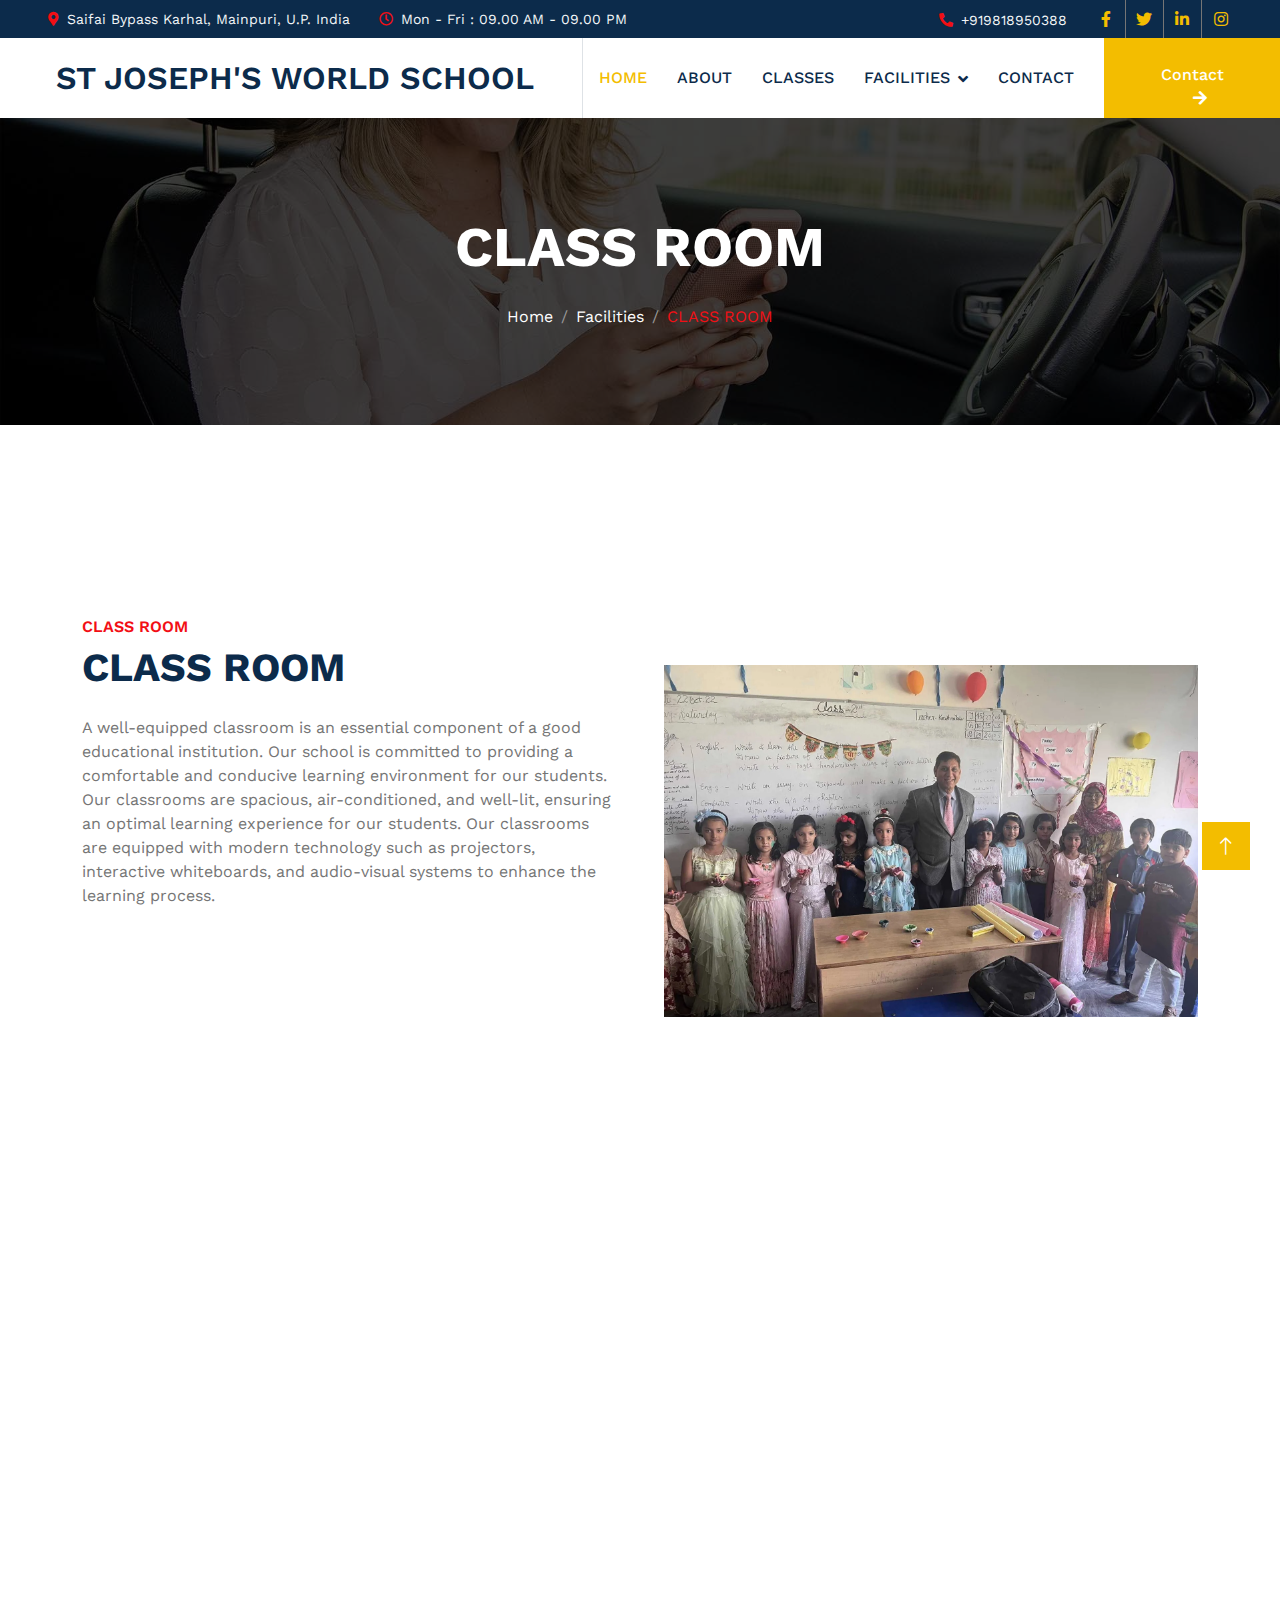
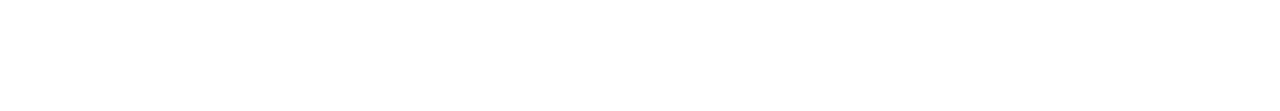
<file: Class_room.html>
<!DOCTYPE html>
<html lang="en">

<head>
    <meta charset="utf-8">
    <title>Drivin - Driving School Website Template</title>
    <meta content="width=device-width, initial-scale=1.0" name="viewport">
    <meta content="" name="keywords">
    <meta content="" name="description">

    <!-- Favicon -->
    <link href="img/favicon.ico" rel="icon">

    <!-- Google Web Fonts -->
    <link rel="preconnect" href="https://fonts.googleapis.com">
    <link rel="preconnect" href="https://fonts.gstatic.com" crossorigin>
    <link href="https://fonts.googleapis.com/css2?family=Work+Sans:wght@400;500;600;700&display=swap" rel="stylesheet"> 

    <!-- Icon Font Stylesheet -->
    <link href="https://cdnjs.cloudflare.com/ajax/libs/font-awesome/5.10.0/css/all.min.css" rel="stylesheet">
    <link href="https://cdn.jsdelivr.net/npm/bootstrap-icons@1.4.1/font/bootstrap-icons.css" rel="stylesheet">

    <!-- Libraries Stylesheet -->
    <link href="lib/animate/animate.min.css" rel="stylesheet">
    <link href="lib/owlcarousel/assets/owl.carousel.min.css" rel="stylesheet">

    <!-- Customized Bootstrap Stylesheet -->
    <link href="css/bootstrap.min.css" rel="stylesheet">

    <!-- Template Stylesheet -->
    <link href="css/style.css" rel="stylesheet">
</head>

<body>
    <!-- Spinner Start -->
    <div id="spinner" class="show bg-white position-fixed translate-middle w-100 vh-100 top-50 start-50 d-flex align-items-center justify-content-center">
        <div class="spinner-grow text-primary" role="status"></div>
    </div>
    <!-- Spinner End -->


  <!-- Topbar Start -->
  <div class="container-fluid bg-dark text-light p-0">
    <div class="row gx-0 d-none d-lg-flex">
        <div class="col-lg-7 px-5 text-start">
            <div class="h-100 d-inline-flex align-items-center me-4">
                <small class="fa fa-map-marker-alt text-primary me-2"></small>
                <small>Saifai Bypass Karhal, Mainpuri, U.P. India</small>
            </div>
            <div class="h-100 d-inline-flex align-items-center">
                <small class="far fa-clock text-primary me-2"></small>
                <small>Mon - Fri : 09.00 AM - 09.00 PM</small>
            </div>
        </div>
        <div class="col-lg-5 px-5 text-end">
            <div class="h-100 d-inline-flex align-items-center me-4">
                <small class="fa fa-phone-alt text-primary me-2"></small>
                <small>+919818950388</small>
            </div>
            <div class="h-100 d-inline-flex align-items-center mx-n2">
                <a class="btn btn-square btn-link rounded-0 border-0 border-end border-secondary" href=""><i class="fab fa-facebook-f"></i></a>
                <a class="btn btn-square btn-link rounded-0 border-0 border-end border-secondary" href=""><i class="fab fa-twitter"></i></a>
                <a class="btn btn-square btn-link rounded-0 border-0 border-end border-secondary" href=""><i class="fab fa-linkedin-in"></i></a>
                <a class="btn btn-square btn-link rounded-0" href=""><i class="fab fa-instagram"></i></a>
            </div>
        </div>
    </div>
</div>
<!-- Topbar End -->


<!-- Navbar Start -->
<nav class="navbar navbar-expand-lg bg-white navbar-light sticky-top p-0">
    <a href="index.html" class="navbar-brand d-flex align-items-center border-end px-4 px-lg-5">
        <h2 class="m-0"><i class=" text-primary me-2"></i>ST JOSEPH'S WORLD SCHOOL</h2>
    </a>
    <button type="button" class="navbar-toggler me-4" data-bs-toggle="collapse" data-bs-target="#navbarCollapse">
        <span class="navbar-toggler-icon"></span>
    </button>
    <div class="collapse navbar-collapse" id="navbarCollapse">
        <div class="navbar-nav ms-auto p-4 p-lg-0">
            <a href="index.html" class="nav-item nav-link active">Home</a>
            <a href="about.html" class="nav-item nav-link">About</a>
            <a href="courses.html" class="nav-item nav-link">Classes </a>
            <div class="nav-item dropdown">
                <a href="#" class="nav-link dropdown-toggle" data-bs-toggle="dropdown">Facilities</a>
                <div class="dropdown-menu bg-light m-0">
                    <a href="Drinking.html" class="dropdown-item">DRINKING WATER</a>
                    <a href="Games.html" class="dropdown-item">GAMES AND SPORTS</a>
                    <a href="Class_room.html" class="dropdown-item">CLASS ROOM</a>
                    <a href="House_system.html" class="dropdown-item">HOUSE SYSTEM</a>
                    <a href="School_building.html" class="dropdown-item">SCHOOL BUILDING</a>
                    <a href="Computer_laboratory.html" class="dropdown-item">COMPUTER LABORATORY</a>
                </div>
            </div>
            <a href="contact.html" class="nav-item nav-link">Contact</a>
        </div>
        <a href="" class="btn btn-primary py-4 px-lg-5 d-none d-lg-block">Contact<i class="fa fa-arrow-right ms-3"></i></a>
    </div>
</nav>
<!-- Navbar End -->

    <!-- Page Header Start -->
    <div class="container-fluid page-header py-6 my-6 mt-0 wow fadeIn" data-wow-delay="0.1s">
        <div class="container text-center">
            <h1 class="display-4 text-white animated slideInDown mb-4">CLASS ROOM</h1>
            <nav aria-label="breadcrumb animated slideInDown">
                <ol class="breadcrumb justify-content-center mb-0">
                    <li class="breadcrumb-item"><a class="text-white" href="#">Home</a></li>
                    <li class="breadcrumb-item"><a class="text-white" href="#">Facilities</a></li>
                    <li class="breadcrumb-item text-primary active" aria-current="page">CLASS ROOM</li>
                </ol>
            </nav>
        </div>
    </div>
    <!-- Page Header End -->


    <!-- Features Start -->
    <div class="container-xxl py-6">
        <div class="container">
            <div class="row g-5">
                <div class="col-lg-6 wow fadeInUp" data-wow-delay="0.1s">
                    <h6 class="text-primary text-uppercase mb-2">CLASS ROOM</h6>
                    <h1 class="display-6 mb-4">CLASS ROOM</h1>
                    <p class="mb-5">A well-equipped classroom is an essential component of a good educational institution. Our school is committed to providing a comfortable and conducive learning environment for our students. Our classrooms are spacious, air-conditioned, and well-lit, ensuring an optimal learning experience for our students. Our classrooms are equipped with modern technology such as projectors, interactive whiteboards, and audio-visual systems to enhance the learning process.</p>
                  
                </div>
                <div class="col-lg-6 wow fadeInUp" data-wow-delay="0.5s">
                    <div class="position-relative overflow-hidden pe-5 pt-5 h-100" style="min-height: 400px;">
                        <img class="position-absolute w-100 h-100" src="img/Class_room.webp" alt="" style="object-fit: cover;">
                        
                    </div>
                </div>
            </div>
        </div>
    </div>
    <!-- Features End -->


    <!-- Footer Start -->
    <div class="container-fluid bg-dark text-light footer my-6 mb-0 py-6 wow fadeIn" data-wow-delay="0.1s">
        <div class="container">
            <div class="row g-5">
                <div class="col-lg-3 col-md-6">
                    <h4 class="text-white mb-4">Get In Touch</h4>
                    <h2 class="text-primary mb-4"><i class="fa fa-car text-white me-2"></i>Drivin</h2>
                    <p class="mb-2"><i class="fa fa-map-marker-alt me-3"></i>123 Street, New York, USA</p>
                    <p class="mb-2"><i class="fa fa-phone-alt me-3"></i>+012 345 67890</p>
                    <p class="mb-2"><i class="fa fa-envelope me-3"></i>info@example.com</p>
                </div>
                <div class="col-lg-3 col-md-6">
                    <h4 class="text-light mb-4">Quick Links</h4>
                    <a class="btn btn-link" href="">About Us</a>
                    <a class="btn btn-link" href="">Contact Us</a>
                    <a class="btn btn-link" href="">Our Services</a>
                    <a class="btn btn-link" href="">Terms & Condition</a>
                    <a class="btn btn-link" href="">Support</a>
                </div>
                <div class="col-lg-3 col-md-6">
                    <h4 class="text-light mb-4">Popular Links</h4>
                    <a class="btn btn-link" href="">About Us</a>
                    <a class="btn btn-link" href="">Contact Us</a>
                    <a class="btn btn-link" href="">Our Services</a>
                    <a class="btn btn-link" href="">Terms & Condition</a>
                    <a class="btn btn-link" href="">Support</a>
                </div>
                <div class="col-lg-3 col-md-6">
                    <h4 class="text-light mb-4">Newsletter</h4>
                    <form action="">
                        <div class="input-group">
                            <input type="text" class="form-control p-3 border-0" placeholder="Your Email Address">
                            <button class="btn btn-primary">Sign Up</button>
                        </div>
                    </form>
                    <h6 class="text-white mt-4 mb-3">Follow Us</h6>
                    <div class="d-flex pt-2">
                        <a class="btn btn-square btn-outline-light me-1" href=""><i class="fab fa-twitter"></i></a>
                        <a class="btn btn-square btn-outline-light me-1" href=""><i class="fab fa-facebook-f"></i></a>
                        <a class="btn btn-square btn-outline-light me-1" href=""><i class="fab fa-youtube"></i></a>
                        <a class="btn btn-square btn-outline-light me-0" href=""><i class="fab fa-linkedin-in"></i></a>
                    </div>
                </div>
            </div>
        </div>
    </div>
    <!-- Footer End -->


    <!-- Copyright Start -->
    <div class="container-fluid copyright text-light py-4 wow fadeIn" data-wow-delay="0.1s">
        <div class="container">
            <div class="row">
                <div class="col-md-6 text-center text-md-start mb-3 mb-md-0">
                    &copy; <a href="#">Your Site Name</a>, All Right Reserved.
                </div>
                <div class="col-md-6 text-center text-md-end">
                    <!--/*** This template is free as long as you keep the footer author’s credit link/attribution link/backlink. If you'd like to use the template without the footer author’s credit link/attribution link/backlink, you can purchase the Credit Removal License from "https://htmlcodex.com/credit-removal". Thank you for your support. ***/-->
                    Designed By <a href="https://htmlcodex.com">HTML Codex</a>
                    <br>Distributed By: <a href="https://themewagon.com" target="_blank">ThemeWagon</a>
                </div>
            </div>
        </div>
    </div>
    <!-- Copyright End -->


    <!-- Back to Top -->
    <a href="#" class="btn btn-lg btn-primary btn-lg-square back-to-top"><i class="bi bi-arrow-up"></i></a>


    <!-- JavaScript Libraries -->
    <script src="https://code.jquery.com/jquery-3.4.1.min.js"></script>
    <script src="https://cdn.jsdelivr.net/npm/bootstrap@5.0.0/dist/js/bootstrap.bundle.min.js"></script>
    <script src="lib/wow/wow.min.js"></script>
    <script src="lib/easing/easing.min.js"></script>
    <script src="lib/waypoints/waypoints.min.js"></script>
    <script src="lib/owlcarousel/owl.carousel.min.js"></script>

    <!-- Template Javascript -->
    <script src="js/main.js"></script>
</body>

</html>
</file>
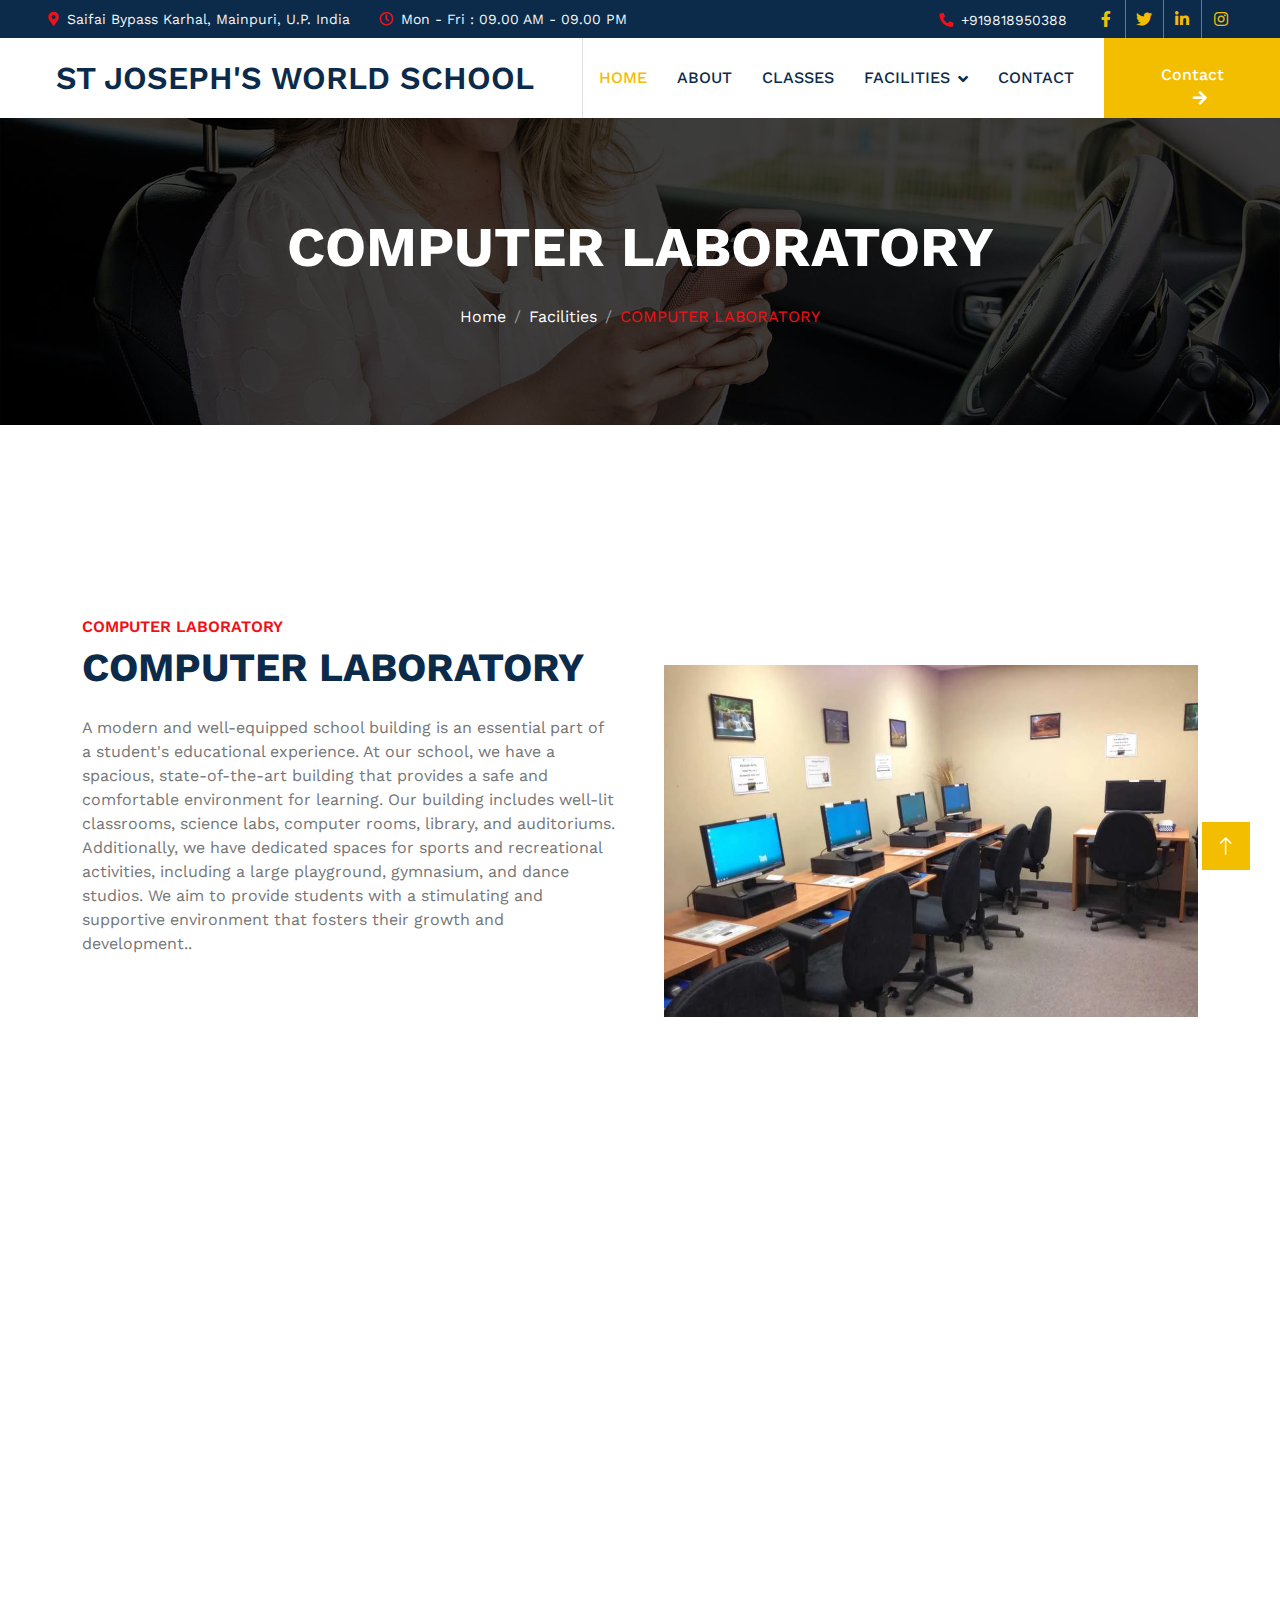
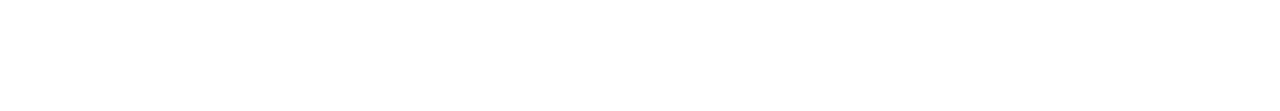
<file: Computer_laboratory.html>
<!DOCTYPE html>
<html lang="en">

<head>
    <meta charset="utf-8">
    <title>Drivin - Driving School Website Template</title>
    <meta content="width=device-width, initial-scale=1.0" name="viewport">
    <meta content="" name="keywords">
    <meta content="" name="description">

    <!-- Favicon -->
    <link href="img/favicon.ico" rel="icon">

    <!-- Google Web Fonts -->
    <link rel="preconnect" href="https://fonts.googleapis.com">
    <link rel="preconnect" href="https://fonts.gstatic.com" crossorigin>
    <link href="https://fonts.googleapis.com/css2?family=Work+Sans:wght@400;500;600;700&display=swap" rel="stylesheet"> 

    <!-- Icon Font Stylesheet -->
    <link href="https://cdnjs.cloudflare.com/ajax/libs/font-awesome/5.10.0/css/all.min.css" rel="stylesheet">
    <link href="https://cdn.jsdelivr.net/npm/bootstrap-icons@1.4.1/font/bootstrap-icons.css" rel="stylesheet">

    <!-- Libraries Stylesheet -->
    <link href="lib/animate/animate.min.css" rel="stylesheet">
    <link href="lib/owlcarousel/assets/owl.carousel.min.css" rel="stylesheet">

    <!-- Customized Bootstrap Stylesheet -->
    <link href="css/bootstrap.min.css" rel="stylesheet">

    <!-- Template Stylesheet -->
    <link href="css/style.css" rel="stylesheet">
</head>

<body>
    <!-- Spinner Start -->
    <div id="spinner" class="show bg-white position-fixed translate-middle w-100 vh-100 top-50 start-50 d-flex align-items-center justify-content-center">
        <div class="spinner-grow text-primary" role="status"></div>
    </div>
    <!-- Spinner End -->


     <!-- Topbar Start -->
     <div class="container-fluid bg-dark text-light p-0">
        <div class="row gx-0 d-none d-lg-flex">
            <div class="col-lg-7 px-5 text-start">
                <div class="h-100 d-inline-flex align-items-center me-4">
                    <small class="fa fa-map-marker-alt text-primary me-2"></small>
                    <small>Saifai Bypass Karhal, Mainpuri, U.P. India</small>
                </div>
                <div class="h-100 d-inline-flex align-items-center">
                    <small class="far fa-clock text-primary me-2"></small>
                    <small>Mon - Fri : 09.00 AM - 09.00 PM</small>
                </div>
            </div>
            <div class="col-lg-5 px-5 text-end">
                <div class="h-100 d-inline-flex align-items-center me-4">
                    <small class="fa fa-phone-alt text-primary me-2"></small>
                    <small>+919818950388</small>
                </div>
                <div class="h-100 d-inline-flex align-items-center mx-n2">
                    <a class="btn btn-square btn-link rounded-0 border-0 border-end border-secondary" href=""><i class="fab fa-facebook-f"></i></a>
                    <a class="btn btn-square btn-link rounded-0 border-0 border-end border-secondary" href=""><i class="fab fa-twitter"></i></a>
                    <a class="btn btn-square btn-link rounded-0 border-0 border-end border-secondary" href=""><i class="fab fa-linkedin-in"></i></a>
                    <a class="btn btn-square btn-link rounded-0" href=""><i class="fab fa-instagram"></i></a>
                </div>
            </div>
        </div>
    </div>
    <!-- Topbar End -->


    <!-- Navbar Start -->
    <nav class="navbar navbar-expand-lg bg-white navbar-light sticky-top p-0">
        <a href="index.html" class="navbar-brand d-flex align-items-center border-end px-4 px-lg-5">
            <h2 class="m-0"><i class=" text-primary me-2"></i>ST JOSEPH'S WORLD SCHOOL</h2>
        </a>
        <button type="button" class="navbar-toggler me-4" data-bs-toggle="collapse" data-bs-target="#navbarCollapse">
            <span class="navbar-toggler-icon"></span>
        </button>
        <div class="collapse navbar-collapse" id="navbarCollapse">
            <div class="navbar-nav ms-auto p-4 p-lg-0">
                <a href="index.html" class="nav-item nav-link active">Home</a>
                <a href="about.html" class="nav-item nav-link">About</a>
                <a href="courses.html" class="nav-item nav-link">Classes </a>
                <div class="nav-item dropdown">
                    <a href="#" class="nav-link dropdown-toggle" data-bs-toggle="dropdown">Facilities</a>
                    <div class="dropdown-menu bg-light m-0">
                        <a href="Drinking.html" class="dropdown-item">DRINKING WATER</a>
                        <a href="Games.html" class="dropdown-item">GAMES AND SPORTS</a>
                        <a href="Class_room.html" class="dropdown-item">CLASS ROOM</a>
                        <a href="House_system.html" class="dropdown-item">HOUSE SYSTEM</a>
                        <a href="School_building.html" class="dropdown-item">SCHOOL BUILDING</a>
                        <a href="Computer_laboratory.html" class="dropdown-item">COMPUTER LABORATORY</a>
                    </div>
                </div>
                <a href="contact.html" class="nav-item nav-link">Contact</a>
            </div>
            <a href="" class="btn btn-primary py-4 px-lg-5 d-none d-lg-block">Contact<i class="fa fa-arrow-right ms-3"></i></a>
        </div>
    </nav>
    <!-- Navbar End -->


    <!-- Page Header Start -->
    <div class="container-fluid page-header py-6 my-6 mt-0 wow fadeIn" data-wow-delay="0.1s">
        <div class="container text-center">
            <h1 class="display-4 text-white animated slideInDown mb-4">COMPUTER LABORATORY</h1>
            <nav aria-label="breadcrumb animated slideInDown">
                <ol class="breadcrumb justify-content-center mb-0">
                    <li class="breadcrumb-item"><a class="text-white" href="#">Home</a></li>
                    <li class="breadcrumb-item"><a class="text-white" href="#">Facilities</a></li>
                    <li class="breadcrumb-item text-primary active" aria-current="page">COMPUTER LABORATORY</li>
                </ol>
            </nav>
        </div>
    </div>
    <!-- Page Header End -->


    <!-- Features Start -->
    <div class="container-xxl py-6">
        <div class="container">
            <div class="row g-5">
                <div class="col-lg-6 wow fadeInUp" data-wow-delay="0.1s">
                    <h6 class="text-primary text-uppercase mb-2">COMPUTER LABORATORY</h6>
                    <h1 class="display-6 mb-4">COMPUTER LABORATORY</h1>
                    <p class="mb-5">A modern and well-equipped school building is an essential part of a student's educational experience. At our school, we have a spacious, state-of-the-art building that provides a safe and comfortable environment for learning. Our building includes well-lit classrooms, science labs, computer rooms, library, and auditoriums. Additionally, we have dedicated spaces for sports and recreational activities, including a large playground, gymnasium, and dance studios. We aim to provide students with a stimulating and supportive environment that fosters their growth and development..</p>
                  
                </div>
                <div class="col-lg-6 wow fadeInUp" data-wow-delay="0.5s">
                    <div class="position-relative overflow-hidden pe-5 pt-5 h-100" style="min-height: 400px;">
                        <img class="position-absolute w-100 h-100" src="img/1675667815057_web_faci.webp" alt="" style="object-fit: cover;">
                        
                    </div>
                </div>
            </div>
        </div>
    </div>
    <!-- Features End -->


    <!-- Footer Start -->
    <div class="container-fluid bg-dark text-light footer my-6 mb-0 py-6 wow fadeIn" data-wow-delay="0.1s">
        <div class="container">
            <div class="row g-5">
                <div class="col-lg-3 col-md-6">
                    <h4 class="text-white mb-4">Get In Touch</h4>
                    <h2 class="text-primary mb-4"><i class="fa fa-car text-white me-2"></i>Drivin</h2>
                    <p class="mb-2"><i class="fa fa-map-marker-alt me-3"></i>123 Street, New York, USA</p>
                    <p class="mb-2"><i class="fa fa-phone-alt me-3"></i>+012 345 67890</p>
                    <p class="mb-2"><i class="fa fa-envelope me-3"></i>info@example.com</p>
                </div>
                <div class="col-lg-3 col-md-6">
                    <h4 class="text-light mb-4">Quick Links</h4>
                    <a class="btn btn-link" href="">About Us</a>
                    <a class="btn btn-link" href="">Contact Us</a>
                    <a class="btn btn-link" href="">Our Services</a>
                    <a class="btn btn-link" href="">Terms & Condition</a>
                    <a class="btn btn-link" href="">Support</a>
                </div>
                <div class="col-lg-3 col-md-6">
                    <h4 class="text-light mb-4">Popular Links</h4>
                    <a class="btn btn-link" href="">About Us</a>
                    <a class="btn btn-link" href="">Contact Us</a>
                    <a class="btn btn-link" href="">Our Services</a>
                    <a class="btn btn-link" href="">Terms & Condition</a>
                    <a class="btn btn-link" href="">Support</a>
                </div>
                <div class="col-lg-3 col-md-6">
                    <h4 class="text-light mb-4">Newsletter</h4>
                    <form action="">
                        <div class="input-group">
                            <input type="text" class="form-control p-3 border-0" placeholder="Your Email Address">
                            <button class="btn btn-primary">Sign Up</button>
                        </div>
                    </form>
                    <h6 class="text-white mt-4 mb-3">Follow Us</h6>
                    <div class="d-flex pt-2">
                        <a class="btn btn-square btn-outline-light me-1" href=""><i class="fab fa-twitter"></i></a>
                        <a class="btn btn-square btn-outline-light me-1" href=""><i class="fab fa-facebook-f"></i></a>
                        <a class="btn btn-square btn-outline-light me-1" href=""><i class="fab fa-youtube"></i></a>
                        <a class="btn btn-square btn-outline-light me-0" href=""><i class="fab fa-linkedin-in"></i></a>
                    </div>
                </div>
            </div>
        </div>
    </div>
    <!-- Footer End -->


    <!-- Copyright Start -->
    <div class="container-fluid copyright text-light py-4 wow fadeIn" data-wow-delay="0.1s">
        <div class="container">
            <div class="row">
                <div class="col-md-6 text-center text-md-start mb-3 mb-md-0">
                    &copy; <a href="#">Your Site Name</a>, All Right Reserved.
                </div>
                <div class="col-md-6 text-center text-md-end">
                    <!--/*** This template is free as long as you keep the footer author’s credit link/attribution link/backlink. If you'd like to use the template without the footer author’s credit link/attribution link/backlink, you can purchase the Credit Removal License from "https://htmlcodex.com/credit-removal". Thank you for your support. ***/-->
                    Designed By <a href="https://htmlcodex.com">HTML Codex</a>
                    <br>Distributed By: <a href="https://themewagon.com" target="_blank">ThemeWagon</a>
                </div>
            </div>
        </div>
    </div>
    <!-- Copyright End -->


    <!-- Back to Top -->
    <a href="#" class="btn btn-lg btn-primary btn-lg-square back-to-top"><i class="bi bi-arrow-up"></i></a>


    <!-- JavaScript Libraries -->
    <script src="https://code.jquery.com/jquery-3.4.1.min.js"></script>
    <script src="https://cdn.jsdelivr.net/npm/bootstrap@5.0.0/dist/js/bootstrap.bundle.min.js"></script>
    <script src="lib/wow/wow.min.js"></script>
    <script src="lib/easing/easing.min.js"></script>
    <script src="lib/waypoints/waypoints.min.js"></script>
    <script src="lib/owlcarousel/owl.carousel.min.js"></script>

    <!-- Template Javascript -->
    <script src="js/main.js"></script>
</body>

</html>
</file>
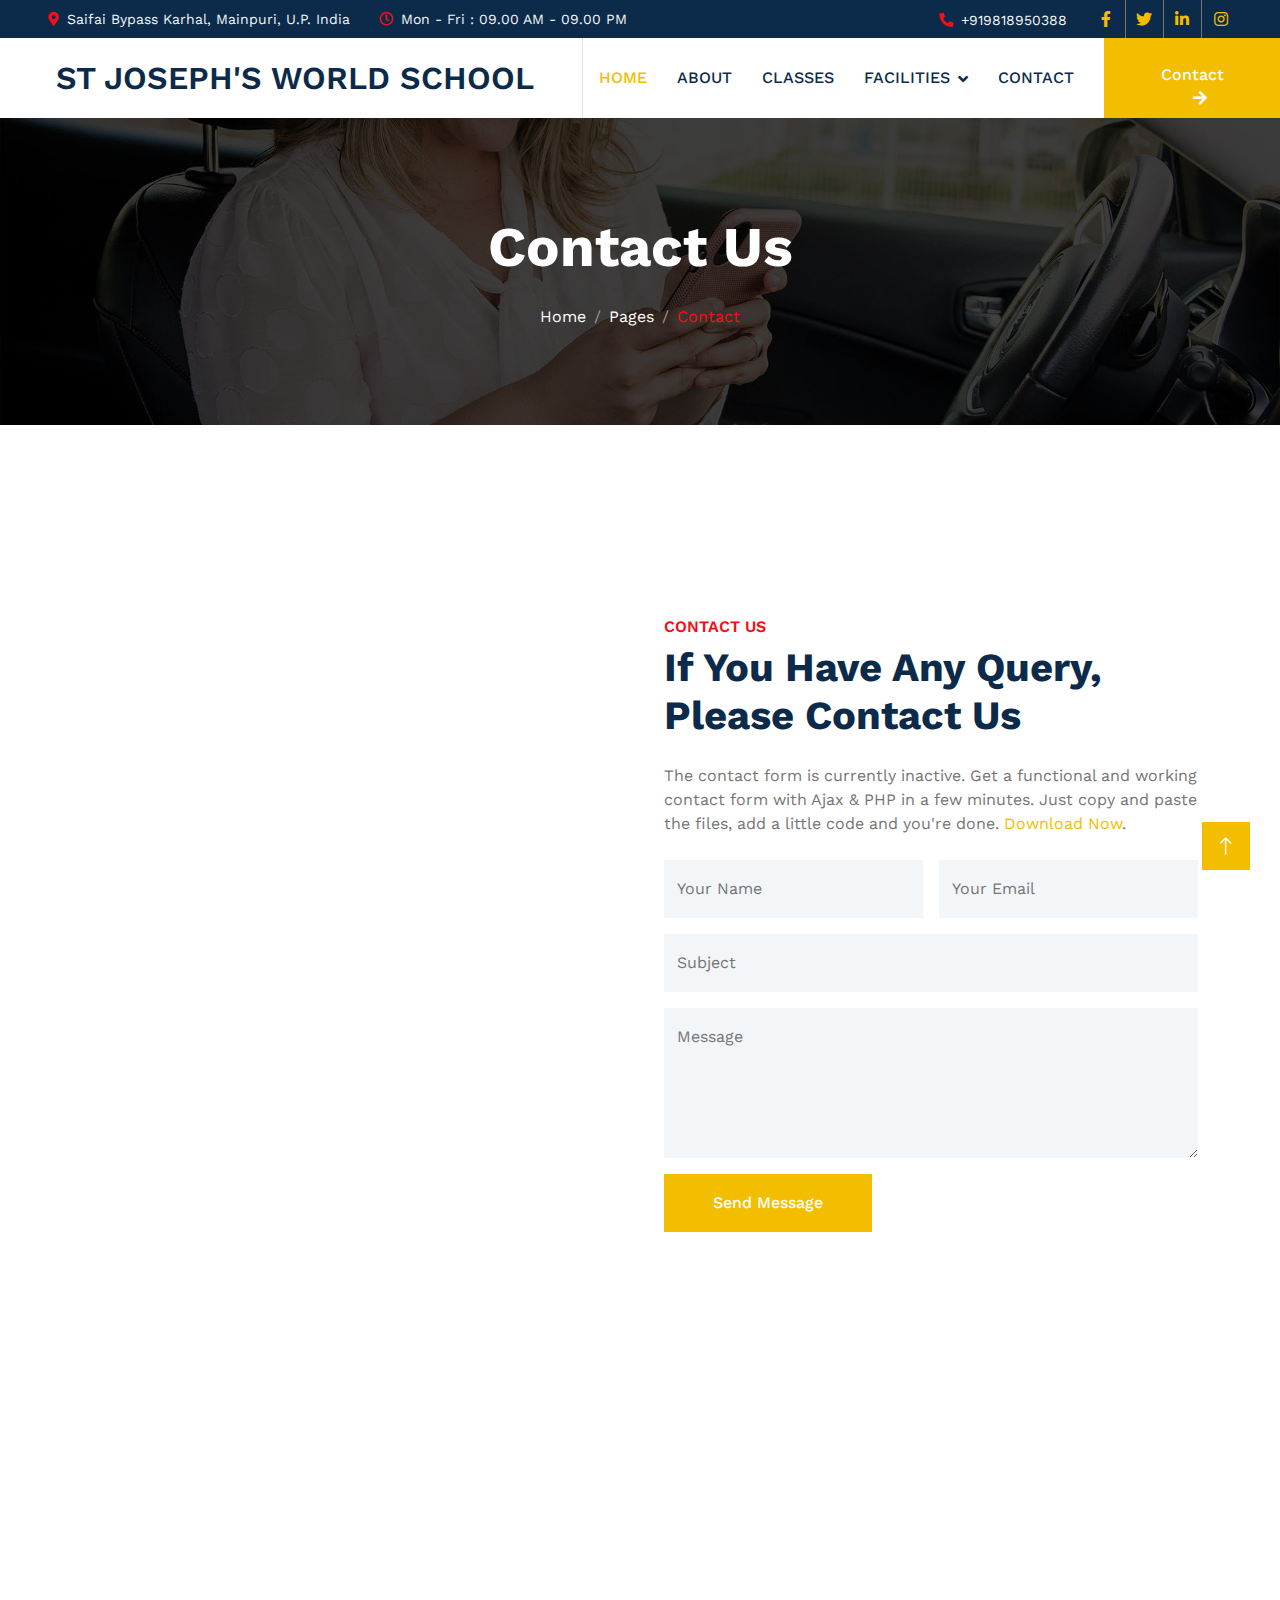
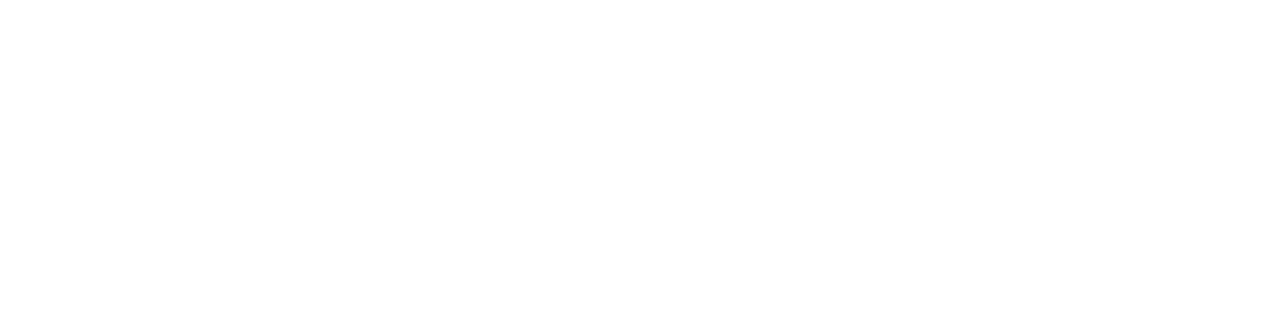
<file: contact.html>
<!DOCTYPE html>
<html lang="en">

<head>
    <meta charset="utf-8">
    <title>Drivin - Driving School Website Template</title>
    <meta content="width=device-width, initial-scale=1.0" name="viewport">
    <meta content="" name="keywords">
    <meta content="" name="description">

    <!-- Favicon -->
    <link href="img/favicon.ico" rel="icon">

    <!-- Google Web Fonts -->
    <link rel="preconnect" href="https://fonts.googleapis.com">
    <link rel="preconnect" href="https://fonts.gstatic.com" crossorigin>
    <link href="https://fonts.googleapis.com/css2?family=Work+Sans:wght@400;500;600;700&display=swap" rel="stylesheet"> 

    <!-- Icon Font Stylesheet -->
    <link href="https://cdnjs.cloudflare.com/ajax/libs/font-awesome/5.10.0/css/all.min.css" rel="stylesheet">
    <link href="https://cdn.jsdelivr.net/npm/bootstrap-icons@1.4.1/font/bootstrap-icons.css" rel="stylesheet">

    <!-- Libraries Stylesheet -->
    <link href="lib/animate/animate.min.css" rel="stylesheet">
    <link href="lib/owlcarousel/assets/owl.carousel.min.css" rel="stylesheet">

    <!-- Customized Bootstrap Stylesheet -->
    <link href="css/bootstrap.min.css" rel="stylesheet">

    <!-- Template Stylesheet -->
    <link href="css/style.css" rel="stylesheet">
</head>

<body>
    <!-- Spinner Start -->
    <div id="spinner" class="show bg-white position-fixed translate-middle w-100 vh-100 top-50 start-50 d-flex align-items-center justify-content-center">
        <div class="spinner-grow text-primary" role="status"></div>
    </div>
    <!-- Spinner End -->

 <!-- Topbar Start -->
 <div class="container-fluid bg-dark text-light p-0">
    <div class="row gx-0 d-none d-lg-flex">
        <div class="col-lg-7 px-5 text-start">
            <div class="h-100 d-inline-flex align-items-center me-4">
                <small class="fa fa-map-marker-alt text-primary me-2"></small>
                <small>Saifai Bypass Karhal, Mainpuri, U.P. India</small>
            </div>
            <div class="h-100 d-inline-flex align-items-center">
                <small class="far fa-clock text-primary me-2"></small>
                <small>Mon - Fri : 09.00 AM - 09.00 PM</small>
            </div>
        </div>
        <div class="col-lg-5 px-5 text-end">
            <div class="h-100 d-inline-flex align-items-center me-4">
                <small class="fa fa-phone-alt text-primary me-2"></small>
                <small>+919818950388</small>
            </div>
            <div class="h-100 d-inline-flex align-items-center mx-n2">
                <a class="btn btn-square btn-link rounded-0 border-0 border-end border-secondary" href=""><i class="fab fa-facebook-f"></i></a>
                <a class="btn btn-square btn-link rounded-0 border-0 border-end border-secondary" href=""><i class="fab fa-twitter"></i></a>
                <a class="btn btn-square btn-link rounded-0 border-0 border-end border-secondary" href=""><i class="fab fa-linkedin-in"></i></a>
                <a class="btn btn-square btn-link rounded-0" href=""><i class="fab fa-instagram"></i></a>
            </div>
        </div>
    </div>
</div>
<!-- Topbar End -->


<!-- Navbar Start -->
<nav class="navbar navbar-expand-lg bg-white navbar-light sticky-top p-0">
    <a href="index.html" class="navbar-brand d-flex align-items-center border-end px-4 px-lg-5">
        <h2 class="m-0"><i class=" text-primary me-2"></i>ST JOSEPH'S WORLD SCHOOL</h2>
    </a>
    <button type="button" class="navbar-toggler me-4" data-bs-toggle="collapse" data-bs-target="#navbarCollapse">
        <span class="navbar-toggler-icon"></span>
    </button>
    <div class="collapse navbar-collapse" id="navbarCollapse">
        <div class="navbar-nav ms-auto p-4 p-lg-0">
            <a href="index.html" class="nav-item nav-link active">Home</a>
            <a href="about.html" class="nav-item nav-link">About</a>
            <a href="courses.html" class="nav-item nav-link">Classes </a>
            <div class="nav-item dropdown">
                <a href="#" class="nav-link dropdown-toggle" data-bs-toggle="dropdown">Facilities</a>
                <div class="dropdown-menu bg-light m-0">
                    <a href="Drinking.html" class="dropdown-item">DRINKING WATER</a>
                    <a href="Games.html" class="dropdown-item">GAMES AND SPORTS</a>
                    <a href="Class_room.html" class="dropdown-item">CLASS ROOM</a>
                    <a href="House_system.html" class="dropdown-item">HOUSE SYSTEM</a>
                    <a href="School_building.html" class="dropdown-item">SCHOOL BUILDING</a>
                    <a href="Computer_laboratory.html" class="dropdown-item">COMPUTER LABORATORY</a>
                </div>
            </div>
            <a href="contact.html" class="nav-item nav-link">Contact</a>
        </div>
        <a href="" class="btn btn-primary py-4 px-lg-5 d-none d-lg-block">Contact<i class="fa fa-arrow-right ms-3"></i></a>
    </div>
</nav>
<!-- Navbar End -->


    <!-- Page Header Start -->
    <div class="container-fluid page-header py-6 my-6 mt-0 wow fadeIn" data-wow-delay="0.1s">
        <div class="container text-center">
            <h1 class="display-4 text-white animated slideInDown mb-4">Contact Us</h1>
            <nav aria-label="breadcrumb animated slideInDown">
                <ol class="breadcrumb justify-content-center mb-0">
                    <li class="breadcrumb-item"><a class="text-white" href="#">Home</a></li>
                    <li class="breadcrumb-item"><a class="text-white" href="#">Pages</a></li>
                    <li class="breadcrumb-item text-primary active" aria-current="page">Contact</li>
                </ol>
            </nav>
        </div>
    </div>
    <!-- Page Header End -->


    <!-- Contact Start -->
    <div class="container-xxl py-6">
        <div class="container">
            <div class="row g-5">
                <div class="col-lg-6 wow fadeInUp" data-wow-delay="0.1s" style="min-height: 450px;">
                    <div class="position-relative h-100">
                        <iframe class="position-relative w-100 h-100"
                        src="https://www.google.com/maps/embed?pb=!1m18!1m12!1m3!1d3001156.4288297426!2d-78.01371936852176!3d42.72876761954724!2m3!1f0!2f0!3f0!3m2!1i1024!2i768!4f13.1!3m3!1m2!1s0x4ccc4bf0f123a5a9%3A0xddcfc6c1de189567!2sNew%20York%2C%20USA!5e0!3m2!1sen!2sbd!4v1603794290143!5m2!1sen!2sbd"
                        frameborder="0" style="min-height: 450px; border:0;" allowfullscreen="" aria-hidden="false"
                        tabindex="0"></iframe>
                    </div>
                </div>
                <div class="col-lg-6 wow fadeInUp" data-wow-delay="0.5s">
                    <h6 class="text-primary text-uppercase mb-2">Contact Us</h6>
                    <h1 class="display-6 mb-4">If You Have Any Query, Please Contact Us</h1>
                    <p class="mb-4">The contact form is currently inactive. Get a functional and working contact form with Ajax & PHP in a few minutes. Just copy and paste the files, add a little code and you're done. <a href="https://htmlcodex.com/contact-form">Download Now</a>.</p>
                    <form>
                        <div class="row g-3">
                            <div class="col-md-6">
                                <div class="form-floating">
                                    <input type="text" class="form-control border-0 bg-light" id="name" placeholder="Your Name">
                                    <label for="name">Your Name</label>
                                </div>
                            </div>
                            <div class="col-md-6">
                                <div class="form-floating">
                                    <input type="email" class="form-control border-0 bg-light" id="email" placeholder="Your Email">
                                    <label for="email">Your Email</label>
                                </div>
                            </div>
                            <div class="col-12">
                                <div class="form-floating">
                                    <input type="text" class="form-control border-0 bg-light" id="subject" placeholder="Subject">
                                    <label for="subject">Subject</label>
                                </div>
                            </div>
                            <div class="col-12">
                                <div class="form-floating">
                                    <textarea class="form-control border-0 bg-light" placeholder="Leave a message here" id="message" style="height: 150px"></textarea>
                                    <label for="message">Message</label>
                                </div>
                            </div>
                            <div class="col-12">
                                <button class="btn btn-primary py-3 px-5" type="submit">Send Message</button>
                            </div>
                        </div>
                    </form>
                </div>
            </div>
        </div>
    </div>
    <!-- Contact End -->


    <!-- Footer Start -->
    <div class="container-fluid bg-dark text-light footer my-6 mb-0 py-6 wow fadeIn" data-wow-delay="0.1s">
        <div class="container">
            <div class="row g-5">
                <div class="col-lg-3 col-md-6">
                    <h4 class="text-white mb-4">Get In Touch</h4>
                    <h2 class="text-primary mb-4"><i class="fa fa-car text-white me-2"></i>Drivin</h2>
                    <p class="mb-2"><i class="fa fa-map-marker-alt me-3"></i>123 Street, New York, USA</p>
                    <p class="mb-2"><i class="fa fa-phone-alt me-3"></i>+012 345 67890</p>
                    <p class="mb-2"><i class="fa fa-envelope me-3"></i>info@example.com</p>
                </div>
                <div class="col-lg-3 col-md-6">
                    <h4 class="text-light mb-4">Quick Links</h4>
                    <a class="btn btn-link" href="">About Us</a>
                    <a class="btn btn-link" href="">Contact Us</a>
                    <a class="btn btn-link" href="">Our Services</a>
                    <a class="btn btn-link" href="">Terms & Condition</a>
                    <a class="btn btn-link" href="">Support</a>
                </div>
                <div class="col-lg-3 col-md-6">
                    <h4 class="text-light mb-4">Popular Links</h4>
                    <a class="btn btn-link" href="">About Us</a>
                    <a class="btn btn-link" href="">Contact Us</a>
                    <a class="btn btn-link" href="">Our Services</a>
                    <a class="btn btn-link" href="">Terms & Condition</a>
                    <a class="btn btn-link" href="">Support</a>
                </div>
                <div class="col-lg-3 col-md-6">
                    <h4 class="text-light mb-4">Newsletter</h4>
                    <form action="">
                        <div class="input-group">
                            <input type="text" class="form-control p-3 border-0" placeholder="Your Email Address">
                            <button class="btn btn-primary">Sign Up</button>
                        </div>
                    </form>
                    <h6 class="text-white mt-4 mb-3">Follow Us</h6>
                    <div class="d-flex pt-2">
                        <a class="btn btn-square btn-outline-light me-1" href=""><i class="fab fa-twitter"></i></a>
                        <a class="btn btn-square btn-outline-light me-1" href=""><i class="fab fa-facebook-f"></i></a>
                        <a class="btn btn-square btn-outline-light me-1" href=""><i class="fab fa-youtube"></i></a>
                        <a class="btn btn-square btn-outline-light me-0" href=""><i class="fab fa-linkedin-in"></i></a>
                    </div>
                </div>
            </div>
        </div>
    </div>
    <!-- Footer End -->


    <!-- Copyright Start -->
    <div class="container-fluid copyright text-light py-4 wow fadeIn" data-wow-delay="0.1s">
        <div class="container">
            <div class="row">
                <div class="col-md-6 text-center text-md-start mb-3 mb-md-0">
                    &copy; <a href="#">Your Site Name</a>, All Right Reserved.
                </div>
                <div class="col-md-6 text-center text-md-end">
                    <!--/*** This template is free as long as you keep the footer author’s credit link/attribution link/backlink. If you'd like to use the template without the footer author’s credit link/attribution link/backlink, you can purchase the Credit Removal License from "https://htmlcodex.com/credit-removal". Thank you for your support. ***/-->
                    Designed By <a href="https://htmlcodex.com">HTML Codex</a>
                    <br>Distributed By: <a href="https://themewagon.com" target="_blank">ThemeWagon</a>
                </div>
            </div>
        </div>
    </div>
    <!-- Copyright End -->


    <!-- Back to Top -->
    <a href="#" class="btn btn-lg btn-primary btn-lg-square back-to-top"><i class="bi bi-arrow-up"></i></a>


    <!-- JavaScript Libraries -->
    <script src="https://code.jquery.com/jquery-3.4.1.min.js"></script>
    <script src="https://cdn.jsdelivr.net/npm/bootstrap@5.0.0/dist/js/bootstrap.bundle.min.js"></script>
    <script src="lib/wow/wow.min.js"></script>
    <script src="lib/easing/easing.min.js"></script>
    <script src="lib/waypoints/waypoints.min.js"></script>
    <script src="lib/owlcarousel/owl.carousel.min.js"></script>

    <!-- Template Javascript -->
    <script src="js/main.js"></script>
</body>

</html>
</file>
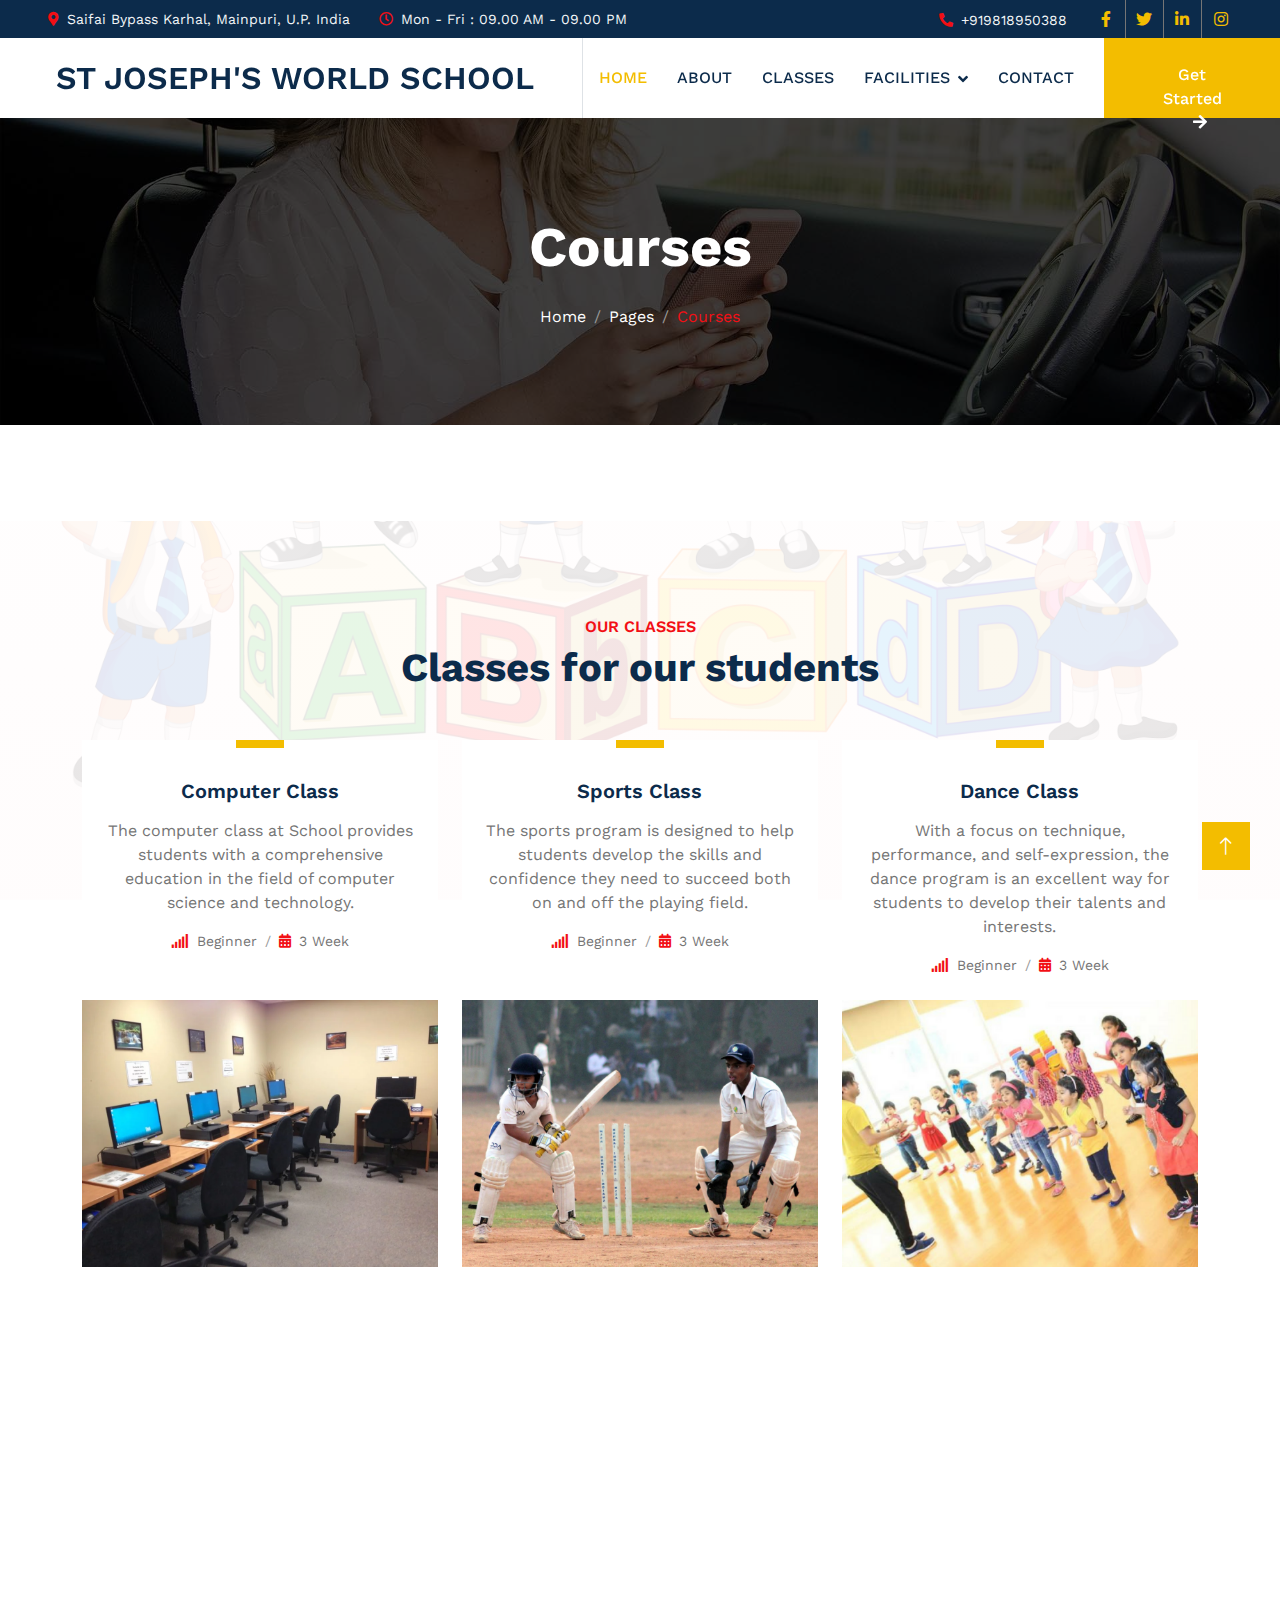
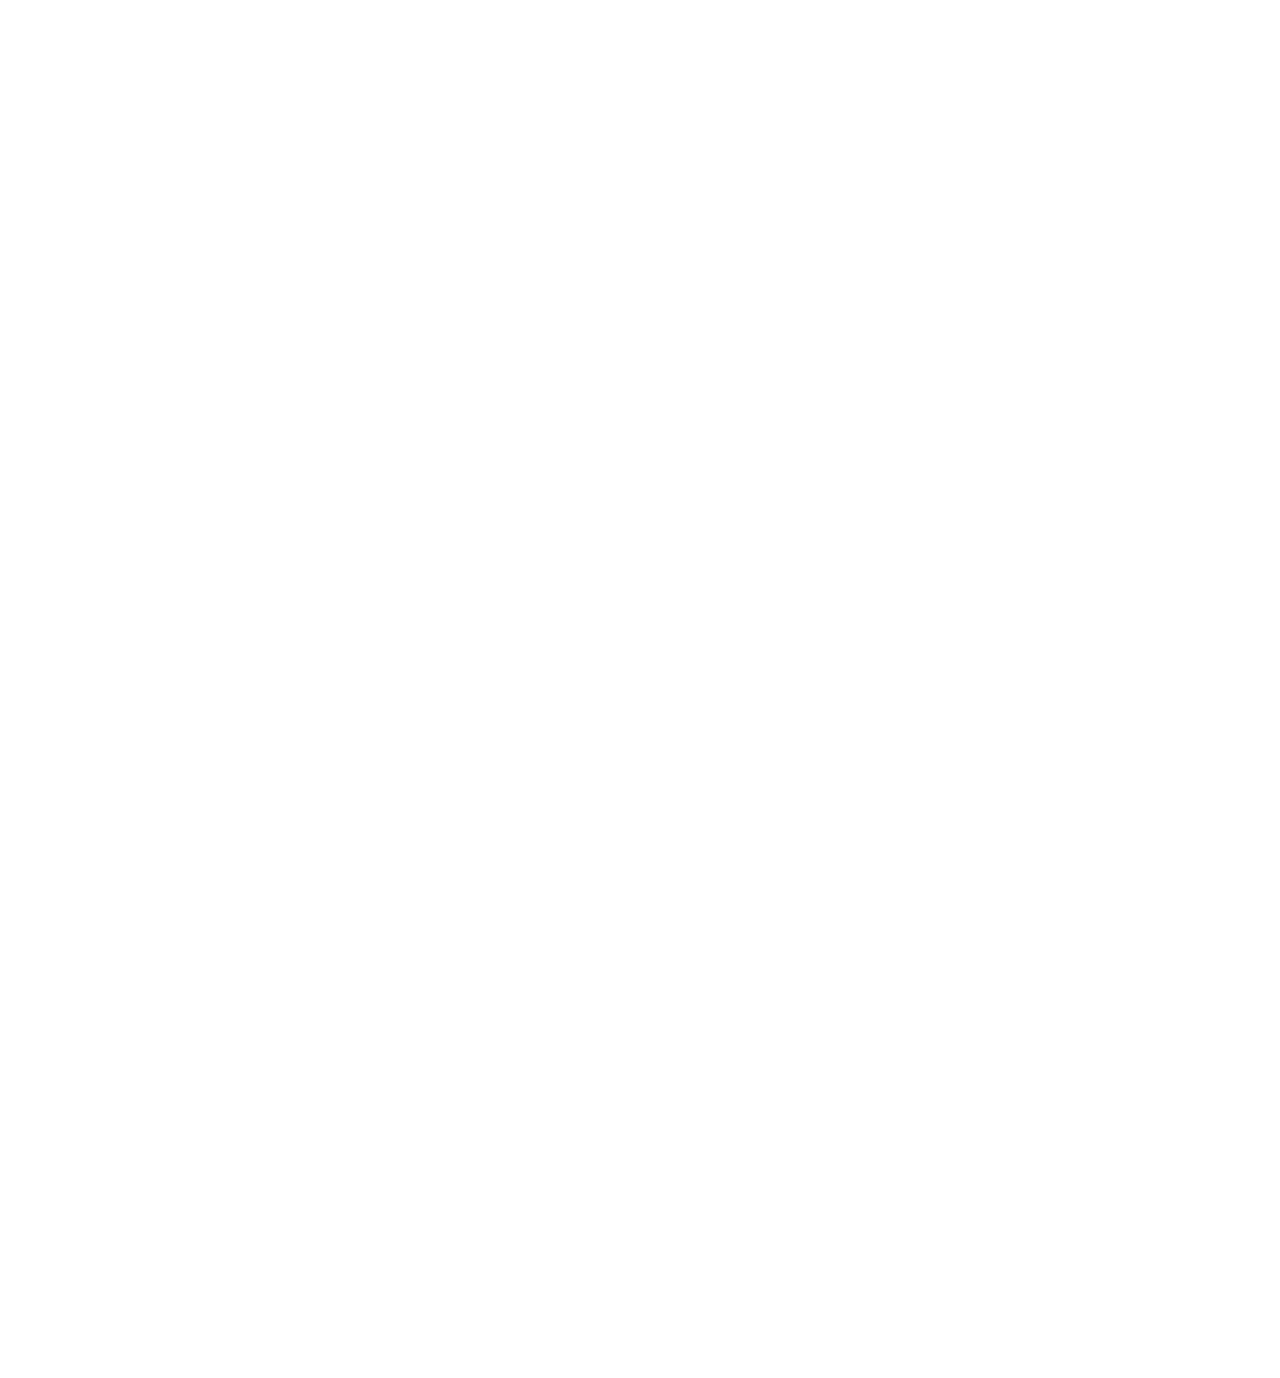
<file: courses.html>
<!DOCTYPE html>
<html lang="en">

<head>
    <meta charset="utf-8">
    <title>Drivin - Driving School Website Template</title>
    <meta content="width=device-width, initial-scale=1.0" name="viewport">
    <meta content="" name="keywords">
    <meta content="" name="description">

    <!-- Favicon -->
    <link href="img/favicon.ico" rel="icon">

    <!-- Google Web Fonts -->
    <link rel="preconnect" href="https://fonts.googleapis.com">
    <link rel="preconnect" href="https://fonts.gstatic.com" crossorigin>
    <link href="https://fonts.googleapis.com/css2?family=Work+Sans:wght@400;500;600;700&display=swap" rel="stylesheet"> 

    <!-- Icon Font Stylesheet -->
    <link href="https://cdnjs.cloudflare.com/ajax/libs/font-awesome/5.10.0/css/all.min.css" rel="stylesheet">
    <link href="https://cdn.jsdelivr.net/npm/bootstrap-icons@1.4.1/font/bootstrap-icons.css" rel="stylesheet">

    <!-- Libraries Stylesheet -->
    <link href="lib/animate/animate.min.css" rel="stylesheet">
    <link href="lib/owlcarousel/assets/owl.carousel.min.css" rel="stylesheet">

    <!-- Customized Bootstrap Stylesheet -->
    <link href="css/bootstrap.min.css" rel="stylesheet">

    <!-- Template Stylesheet -->
    <link href="css/style.css" rel="stylesheet">
</head>

<body>
    <!-- Spinner Start -->
    <div id="spinner" class="show bg-white position-fixed translate-middle w-100 vh-100 top-50 start-50 d-flex align-items-center justify-content-center">
        <div class="spinner-grow text-primary" role="status"></div>
    </div>
    <!-- Spinner End -->


  

    <!-- Topbar Start -->
    <div class="container-fluid bg-dark text-light p-0">
        <div class="row gx-0 d-none d-lg-flex">
            <div class="col-lg-7 px-5 text-start">
                <div class="h-100 d-inline-flex align-items-center me-4">
                    <small class="fa fa-map-marker-alt text-primary me-2"></small>
                    <small>Saifai Bypass Karhal, Mainpuri, U.P. India</small>
                </div>
                <div class="h-100 d-inline-flex align-items-center">
                    <small class="far fa-clock text-primary me-2"></small>
                    <small>Mon - Fri : 09.00 AM - 09.00 PM</small>
                </div>
            </div>
            <div class="col-lg-5 px-5 text-end">
                <div class="h-100 d-inline-flex align-items-center me-4">
                    <small class="fa fa-phone-alt text-primary me-2"></small>
                    <small>+919818950388</small>
                </div>
                <div class="h-100 d-inline-flex align-items-center mx-n2">
                    <a class="btn btn-square btn-link rounded-0 border-0 border-end border-secondary" href=""><i class="fab fa-facebook-f"></i></a>
                    <a class="btn btn-square btn-link rounded-0 border-0 border-end border-secondary" href=""><i class="fab fa-twitter"></i></a>
                    <a class="btn btn-square btn-link rounded-0 border-0 border-end border-secondary" href=""><i class="fab fa-linkedin-in"></i></a>
                    <a class="btn btn-square btn-link rounded-0" href=""><i class="fab fa-instagram"></i></a>
                </div>
            </div>
        </div>
    </div>
    <!-- Topbar End -->


    <!-- Navbar Start -->
    <nav class="navbar navbar-expand-lg bg-white navbar-light sticky-top p-0">
        <a href="index.html" class="navbar-brand d-flex align-items-center border-end px-4 px-lg-5">
            <h2 class="m-0"><i class=" text-primary me-2"></i>ST JOSEPH'S WORLD SCHOOL</h2>
        </a>
        <button type="button" class="navbar-toggler me-4" data-bs-toggle="collapse" data-bs-target="#navbarCollapse">
            <span class="navbar-toggler-icon"></span>
        </button>
        <div class="collapse navbar-collapse" id="navbarCollapse">
            <div class="navbar-nav ms-auto p-4 p-lg-0">
                <a href="index.html" class="nav-item nav-link active">Home</a>
                <a href="about.html" class="nav-item nav-link">About</a>
                <a href="courses.html" class="nav-item nav-link">Classes </a>
                <div class="nav-item dropdown">
                    <a href="#" class="nav-link dropdown-toggle" data-bs-toggle="dropdown">Facilities</a>
                    <div class="dropdown-menu bg-light m-0">
                        <a href="feature.html" class="dropdown-item">DRINKING WATER</a>
                        <a href="appointment.html" class="dropdown-item">GAMES AND SPORTS</a>
                        <a href="team.html" class="dropdown-item">CLASS ROOM</a>
                        <a href="testimonial.html" class="dropdown-item">HOUSE SYSTEM</a>
                        <a href="404.html" class="dropdown-item">SCHOOL BUILDING</a>
                        <a href="404.html" class="dropdown-item">COMPUTER LABORATORY</a>
                    </div>
                </div> 
                <a href="contact.html" class="nav-item nav-link">Contact</a>
            </div>
            <a href="" class="btn btn-primary py-4 px-lg-5 d-none d-lg-block">Get Started<i class="fa fa-arrow-right ms-3"></i></a>
        </div>
    </nav>
    <!-- Navbar End -->


    <!-- Page Header Start -->
    <div class="container-fluid page-header py-6 my-6 mt-0 wow fadeIn" data-wow-delay="0.1s">
        <div class="container text-center">
            <h1 class="display-4 text-white animated slideInDown mb-4">Courses</h1>
            <nav aria-label="breadcrumb animated slideInDown">
                <ol class="breadcrumb justify-content-center mb-0">
                    <li class="breadcrumb-item"><a class="text-white" href="#">Home</a></li>
                    <li class="breadcrumb-item"><a class="text-white" href="#">Pages</a></li>
                    <li class="breadcrumb-item text-primary active" aria-current="page">Courses</li>
                </ol>
            </nav>
        </div>
    </div>
    <!-- Page Header End -->


    <!-- Courses Start -->
    <div class="container-xxl courses my-6 py-6 pb-0">
        <div class="container">
            <div class="text-center mx-auto mb-5 wow fadeInUp" data-wow-delay="0.1s" style="max-width: 500px;">
                <h6 class="text-primary text-uppercase mb-2">Our Classes</h6>
                <h1 class="display-6 mb-4">Classes for our students</h1>
            </div>
            <div class="row g-4 justify-content-center">
                <div class="col-lg-4 col-md-6 wow fadeInUp" data-wow-delay="0.1s">
                    <div class="courses-item d-flex flex-column bg-white overflow-hidden h-100">
                        <div class="text-center p-4 pt-0">
                            <div class="d-inline-block bg-primary text-white fs-5 py-1 px-4 mb-4"></div>
                            <h5 class="mb-3">Computer Class</h5>
                            <p>The computer class at School provides students with a comprehensive education in the field of computer science and technology. </p>
                            <ol class="breadcrumb justify-content-center mb-0">
                                <li class="breadcrumb-item small"><i class="fa fa-signal text-primary me-2"></i>Beginner</li>
                                <li class="breadcrumb-item small"><i class="fa fa-calendar-alt text-primary me-2"></i>3 Week</li>
                            </ol>
                        </div>
                        <div class="position-relative mt-auto">
                            <img class="img-fluid" src="img/class/comp-class.png" alt="">
                            <div class="courses-overlay">
                                <a class="btn btn-outline-primary border-2" href="">Read More</a>
                            </div>
                        </div>
                    </div>
                </div>
                <div class="col-lg-4 col-md-6 wow fadeInUp" data-wow-delay="0.3s">
                    <div class="courses-item d-flex flex-column bg-white overflow-hidden h-100">
                        <div class="text-center p-4 pt-0">
                            <div class="d-inline-block bg-primary text-white fs-5 py-1 px-4 mb-4"></div>
                            <h5 class="mb-3">Sports Class</h5>
                            <p>The sports program is designed to help students develop the skills and confidence they need to succeed both on and off the playing field. </p>
                            <ol class="breadcrumb justify-content-center mb-0">
                                <li class="breadcrumb-item small"><i class="fa fa-signal text-primary me-2"></i>Beginner</li>
                                <li class="breadcrumb-item small"><i class="fa fa-calendar-alt text-primary me-2"></i>3 Week</li>
                            </ol>
                        </div>
                        <div class="position-relative mt-auto">
                            <img class="img-fluid" src="img/class/sports.png" alt="">
                            <div class="courses-overlay">
                                <a class="btn btn-outline-primary border-2" href="">Read More</a>
                            </div>
                        </div>
                    </div>
                </div>
                <div class="col-lg-4 col-md-6 wow fadeInUp" data-wow-delay="0.5s">
                    <div class="courses-item d-flex flex-column bg-white overflow-hidden h-100">
                        <div class="text-center p-4 pt-0">
                            <div class="d-inline-block bg-primary text-white fs-5 py-1 px-4 mb-4"></div>
                            <h5 class="mb-3">Dance Class</h5>
                            <p>With a focus on technique, performance, and self-expression, the dance program is an excellent way for students to develop their talents and interests.</p>
                            <ol class="breadcrumb justify-content-center mb-0">
                                <li class="breadcrumb-item small"><i class="fa fa-signal text-primary me-2"></i>Beginner</li>
                                <li class="breadcrumb-item small"><i class="fa fa-calendar-alt text-primary me-2"></i>3 Week</li>
                            </ol>
                        </div>
                        <div class="position-relative mt-auto">
                            <img class="img-fluid" src="img/class/dance.png" alt="">
                            <div class="courses-overlay">
                                <a class="btn btn-outline-primary border-2" href="">Read More</a>
                            </div>
                        </div>
                    </div>
                </div>
                <br>
                <!------------------2nd------------------------------------->
                <div class="col-lg-4 col-md-6 wow fadeInUp" data-wow-delay="0.1s">
                    <div class="courses-item d-flex flex-column bg-white overflow-hidden h-100">
                        <div class="text-center p-4 pt-0">
                            <div class="d-inline-block bg-primary text-white fs-5 py-1 px-4 mb-4"></div>
                            <h5 class="mb-3">Language Class</h5>
                            <p>Our language program provides students with the opportunity to learn a new language in a supportive and engaging environment. </p>
                            <ol class="breadcrumb justify-content-center mb-0">
                                <li class="breadcrumb-item small"><i class="fa fa-signal text-primary me-2"></i>Beginner</li>
                                <li class="breadcrumb-item small"><i class="fa fa-calendar-alt text-primary me-2"></i>3 Week</li>
                            </ol>
                        </div>
                        <div class="position-relative mt-auto">
                            <img class="img-fluid" src="img/class/languge.png" alt="">
                            <div class="courses-overlay">
                                <a class="btn btn-outline-primary border-2" href="">Read More</a>
                            </div>
                        </div>
                    </div>
                </div>
                <div class="col-lg-4 col-md-6 wow fadeInUp" data-wow-delay="0.3s">
                    <div class="courses-item d-flex flex-column bg-white overflow-hidden h-100">
                        <div class="text-center p-4 pt-0">
                            <div class="d-inline-block bg-primary text-white fs-5 py-1 px-4 mb-4"></div>
                            <h5 class="mb-3">Music Class</h5>
                            <p>The music program at our school is designed to provide students with a comprehensive education in music theory, performance, and composition. </p>
                            <ol class="breadcrumb justify-content-center mb-0">
                                <li class="breadcrumb-item small"><i class="fa fa-signal text-primary me-2"></i>Beginner</li>
                                <li class="breadcrumb-item small"><i class="fa fa-calendar-alt text-primary me-2"></i>3 Week</li>
                            </ol>
                        </div>
                        <div class="position-relative mt-auto">
                            <img class="img-fluid" src="img/class/Music_Class.png" alt="">
                            <div class="courses-overlay">
                                <a class="btn btn-outline-primary border-2" href="">Read More</a>
                            </div>
                        </div>
                    </div>
                </div>
                <div class="col-lg-4 col-md-6 wow fadeInUp" data-wow-delay="0.5s">
                    <div class="courses-item d-flex flex-column bg-white overflow-hidden h-100">
                        <div class="text-center p-4 pt-0">
                            <div class="d-inline-block bg-primary text-white fs-5 py-1 px-4 mb-4"></div>
                            <h5 class="mb-3">Science Class</h5>
                            <p>The science program at our school is designed to provide students with a comprehensive education in the natural sciences. </p>
                            <ol class="breadcrumb justify-content-center mb-0">
                                <li class="breadcrumb-item small"><i class="fa fa-signal text-primary me-2"></i>Beginner</li>
                                <li class="breadcrumb-item small"><i class="fa fa-calendar-alt text-primary me-2"></i>3 Week</li>
                            </ol>
                        </div>
                        <div class="position-relative mt-auto">
                            <img class="img-fluid" src="img/class/Science_Class.png" alt="">
                            <div class="courses-overlay">
                                <a class="btn btn-outline-primary border-2" href="">Read More</a>
                            </div>
                        </div>
                    </div>
                </div>
                <!------------------------------------------------------->
                <div class="col-lg-8 my-6 mb-0 wow fadeInUp" data-wow-delay="0.1s">
                    <div class="bg-primary text-center p-5">
                        <h1 class="mb-4">Make Appointment</h1>
                        <form>
                            <div class="row g-3">
                                <div class="col-sm-6">
                                    <div class="form-floating">
                                        <input type="text" class="form-control border-0" id="gname" placeholder="Gurdian Name">
                                        <label for="gname">Your Name</label>
                                    </div>
                                </div>
                                <div class="col-sm-6">
                                    <div class="form-floating">
                                        <input type="email" class="form-control border-0" id="gmail" placeholder="Gurdian Email">
                                        <label for="gmail">Your Email</label>
                                    </div>
                                </div>
                                <div class="col-sm-6">
                                    <div class="form-floating">
                                        <input type="text" class="form-control border-0" id="cname" placeholder="Child Name">
                                        <label for="cname">class </label>
                                    </div>
                                </div>
                                <div class="col-sm-6">
                                    <div class="form-floating">
                                        <input type="text" class="form-control border-0" id="cage" placeholder="Child Age">
                                        <label for="cage">Phone </label>
                                    </div>
                                </div>
                                <div class="col-12">
                                    <div class="form-floating">
                                        <textarea class="form-control border-0" placeholder="Leave a message here" id="message" style="height: 100px"></textarea>
                                        <label for="message">Message</label>
                                    </div>
                                </div>
                                <div class="col-12">
                                    <button class="btn btn-dark w-100 py-3" type="submit">Submit</button>
                                </div>
                            </div>
                        </form>
                    </div>
                </div>
            </div>
        </div>
    </div>
    <!-- Courses End -->


    <!-- Footer Start -->
    <div class="container-fluid bg-dark text-light footer my-6 mb-0 py-6 wow fadeIn" data-wow-delay="0.1s">
        <div class="container">
            <div class="row g-5">
                <div class="col-lg-3 col-md-6">
                    <h4 class="text-white mb-4">Get In Touch</h4>
                    <h2 class="text-primary mb-4"><i class="fa fa-car text-white me-2"></i>Drivin</h2>
                    <p class="mb-2"><i class="fa fa-map-marker-alt me-3"></i>123 Street, New York, USA</p>
                    <p class="mb-2"><i class="fa fa-phone-alt me-3"></i>+012 345 67890</p>
                    <p class="mb-2"><i class="fa fa-envelope me-3"></i>info@example.com</p>
                </div>
                <div class="col-lg-3 col-md-6">
                    <h4 class="text-light mb-4">Quick Links</h4>
                    <a class="btn btn-link" href="">About Us</a>
                    <a class="btn btn-link" href="">Contact Us</a>
                    <a class="btn btn-link" href="">Our Services</a>
                    <a class="btn btn-link" href="">Terms & Condition</a>
                    <a class="btn btn-link" href="">Support</a>
                </div>
                <div class="col-lg-3 col-md-6">
                    <h4 class="text-light mb-4">Popular Links</h4>
                    <a class="btn btn-link" href="">About Us</a>
                    <a class="btn btn-link" href="">Contact Us</a>
                    <a class="btn btn-link" href="">Our Services</a>
                    <a class="btn btn-link" href="">Terms & Condition</a>
                    <a class="btn btn-link" href="">Support</a>
                </div>
                <div class="col-lg-3 col-md-6">
                    <h4 class="text-light mb-4">Newsletter</h4>
                    <form action="">
                        <div class="input-group">
                            <input type="text" class="form-control p-3 border-0" placeholder="Your Email Address">
                            <button class="btn btn-primary">Sign Up</button>
                        </div>
                    </form>
                    <h6 class="text-white mt-4 mb-3">Follow Us</h6>
                    <div class="d-flex pt-2">
                        <a class="btn btn-square btn-outline-light me-1" href=""><i class="fab fa-twitter"></i></a>
                        <a class="btn btn-square btn-outline-light me-1" href=""><i class="fab fa-facebook-f"></i></a>
                        <a class="btn btn-square btn-outline-light me-1" href=""><i class="fab fa-youtube"></i></a>
                        <a class="btn btn-square btn-outline-light me-0" href=""><i class="fab fa-linkedin-in"></i></a>
                    </div>
                </div>
            </div>
        </div>
    </div>
    <!-- Footer End -->


    <!-- Copyright Start -->
    <div class="container-fluid copyright text-light py-4 wow fadeIn" data-wow-delay="0.1s">
        <div class="container">
            <div class="row">
                <div class="col-md-6 text-center text-md-start mb-3 mb-md-0">
                    &copy; <a href="#">Your Site Name</a>, All Right Reserved.
                </div>
                <div class="col-md-6 text-center text-md-end">
                    <!--/*** This template is free as long as you keep the footer author’s credit link/attribution link/backlink. If you'd like to use the template without the footer author’s credit link/attribution link/backlink, you can purchase the Credit Removal License from "https://htmlcodex.com/credit-removal". Thank you for your support. ***/-->
                    Designed By <a href="https://htmlcodex.com">HTML Codex</a>
                    <br>Distributed By: <a href="https://themewagon.com" target="_blank">ThemeWagon</a>
                </div>
            </div>
        </div>
    </div>
    <!-- Copyright End -->


    <!-- Back to Top -->
    <a href="#" class="btn btn-lg btn-primary btn-lg-square back-to-top"><i class="bi bi-arrow-up"></i></a>


    <!-- JavaScript Libraries -->
    <script src="https://code.jquery.com/jquery-3.4.1.min.js"></script>
    <script src="https://cdn.jsdelivr.net/npm/bootstrap@5.0.0/dist/js/bootstrap.bundle.min.js"></script>
    <script src="lib/wow/wow.min.js"></script>
    <script src="lib/easing/easing.min.js"></script>
    <script src="lib/waypoints/waypoints.min.js"></script>
    <script src="lib/owlcarousel/owl.carousel.min.js"></script>

    <!-- Template Javascript -->
    <script src="js/main.js"></script>
</body>

</html>
</file>
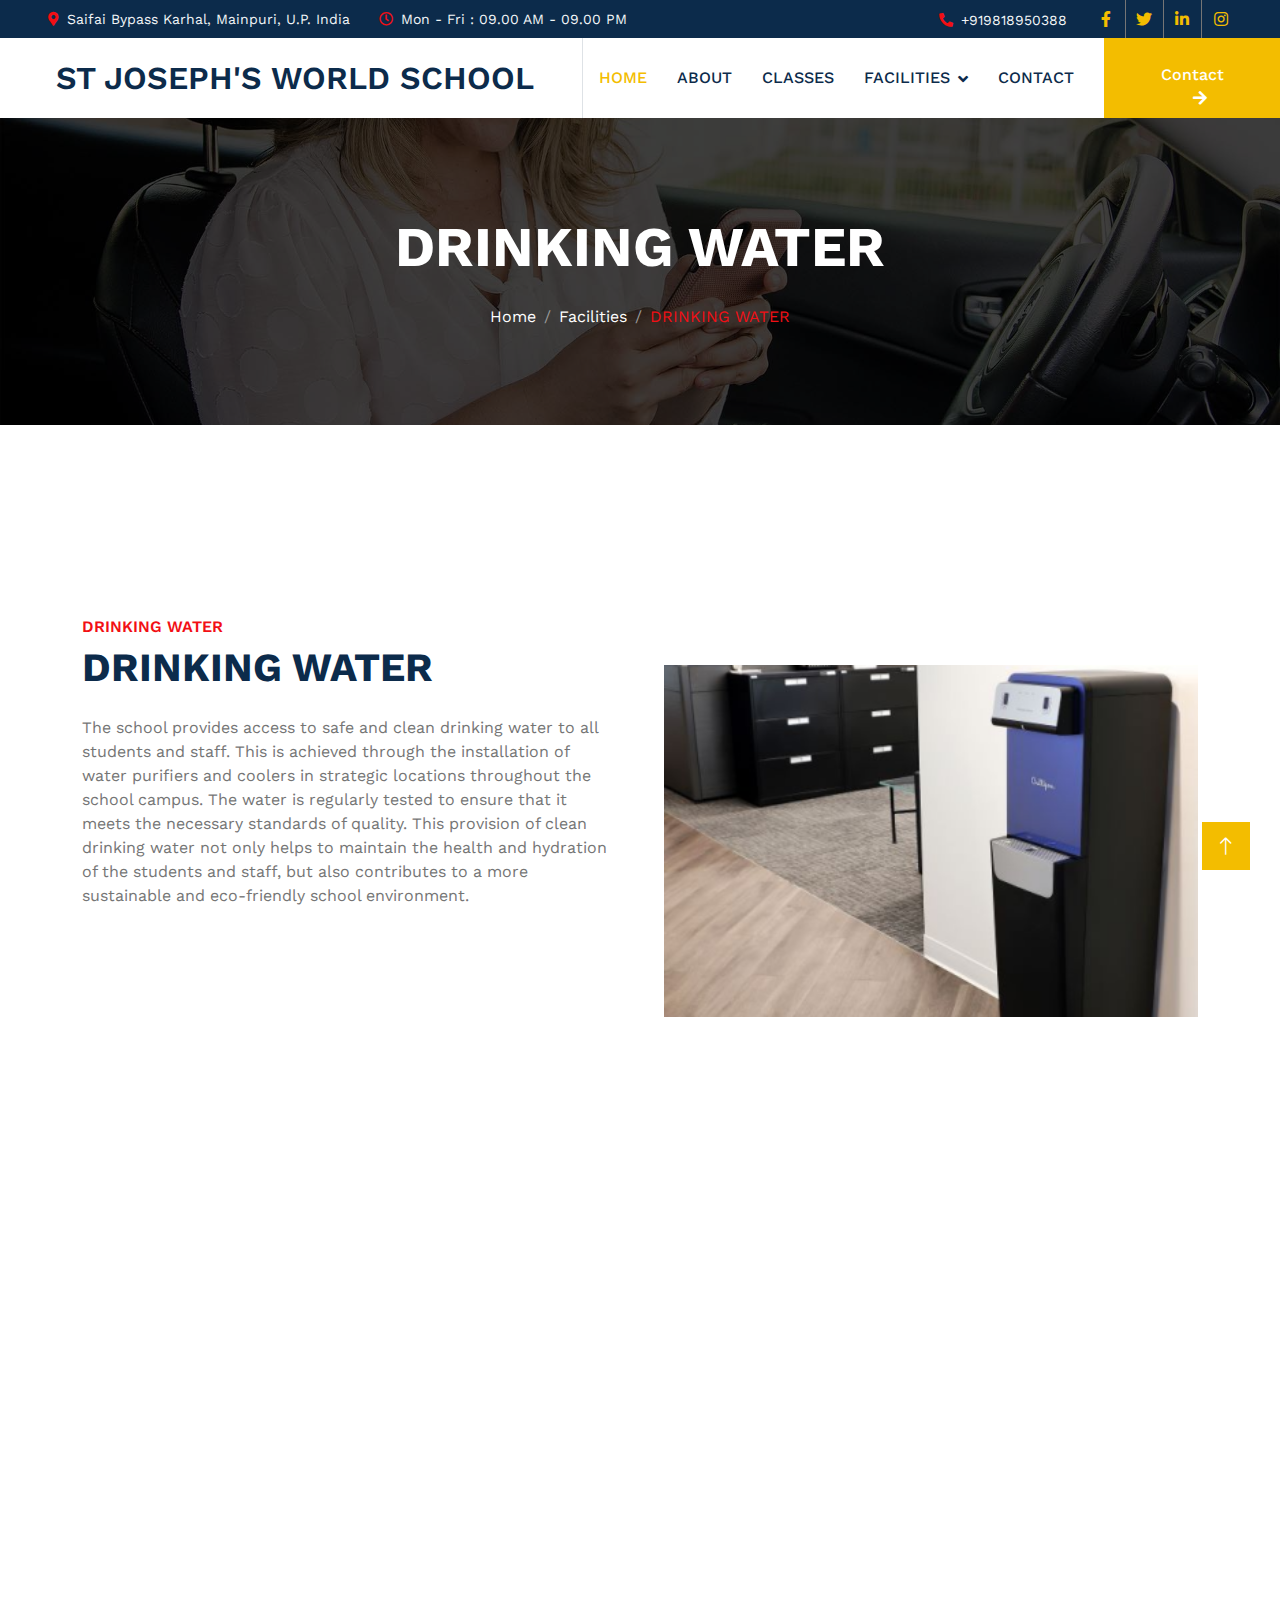
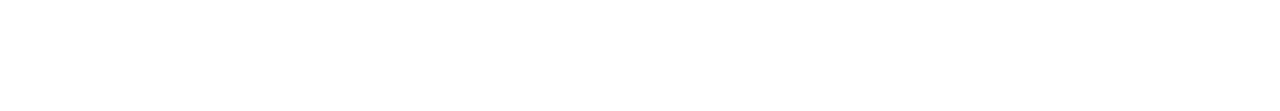
<file: Drinking.html>
<!DOCTYPE html>
<html lang="en">

<head>
    <meta charset="utf-8">
    <title>Drivin - Driving School Website Template</title>
    <meta content="width=device-width, initial-scale=1.0" name="viewport">
    <meta content="" name="keywords">
    <meta content="" name="description">

    <!-- Favicon -->
    <link href="img/favicon.ico" rel="icon">

    <!-- Google Web Fonts -->
    <link rel="preconnect" href="https://fonts.googleapis.com">
    <link rel="preconnect" href="https://fonts.gstatic.com" crossorigin>
    <link href="https://fonts.googleapis.com/css2?family=Work+Sans:wght@400;500;600;700&display=swap" rel="stylesheet"> 

    <!-- Icon Font Stylesheet -->
    <link href="https://cdnjs.cloudflare.com/ajax/libs/font-awesome/5.10.0/css/all.min.css" rel="stylesheet">
    <link href="https://cdn.jsdelivr.net/npm/bootstrap-icons@1.4.1/font/bootstrap-icons.css" rel="stylesheet">

    <!-- Libraries Stylesheet -->
    <link href="lib/animate/animate.min.css" rel="stylesheet">
    <link href="lib/owlcarousel/assets/owl.carousel.min.css" rel="stylesheet">

    <!-- Customized Bootstrap Stylesheet -->
    <link href="css/bootstrap.min.css" rel="stylesheet">

    <!-- Template Stylesheet -->
    <link href="css/style.css" rel="stylesheet">
</head>

<body>
    <!-- Spinner Start -->
    <div id="spinner" class="show bg-white position-fixed translate-middle w-100 vh-100 top-50 start-50 d-flex align-items-center justify-content-center">
        <div class="spinner-grow text-primary" role="status"></div>
    </div>
    <!-- Spinner End -->


    <!-- Topbar Start -->
    <div class="container-fluid bg-dark text-light p-0">
        <div class="row gx-0 d-none d-lg-flex">
            <div class="col-lg-7 px-5 text-start">
                <div class="h-100 d-inline-flex align-items-center me-4">
                    <small class="fa fa-map-marker-alt text-primary me-2"></small>
                    <small>Saifai Bypass Karhal, Mainpuri, U.P. India</small>
                </div>
                <div class="h-100 d-inline-flex align-items-center">
                    <small class="far fa-clock text-primary me-2"></small>
                    <small>Mon - Fri : 09.00 AM - 09.00 PM</small>
                </div>
            </div>
            <div class="col-lg-5 px-5 text-end">
                <div class="h-100 d-inline-flex align-items-center me-4">
                    <small class="fa fa-phone-alt text-primary me-2"></small>
                    <small>+919818950388</small>
                </div>
                <div class="h-100 d-inline-flex align-items-center mx-n2">
                    <a class="btn btn-square btn-link rounded-0 border-0 border-end border-secondary" href=""><i class="fab fa-facebook-f"></i></a>
                    <a class="btn btn-square btn-link rounded-0 border-0 border-end border-secondary" href=""><i class="fab fa-twitter"></i></a>
                    <a class="btn btn-square btn-link rounded-0 border-0 border-end border-secondary" href=""><i class="fab fa-linkedin-in"></i></a>
                    <a class="btn btn-square btn-link rounded-0" href=""><i class="fab fa-instagram"></i></a>
                </div>
            </div>
        </div>
    </div>
    <!-- Topbar End -->


    <!-- Navbar Start -->
    <nav class="navbar navbar-expand-lg bg-white navbar-light sticky-top p-0">
        <a href="index.html" class="navbar-brand d-flex align-items-center border-end px-4 px-lg-5">
            <h2 class="m-0"><i class=" text-primary me-2"></i>ST JOSEPH'S WORLD SCHOOL</h2>
        </a>
        <button type="button" class="navbar-toggler me-4" data-bs-toggle="collapse" data-bs-target="#navbarCollapse">
            <span class="navbar-toggler-icon"></span>
        </button>
        <div class="collapse navbar-collapse" id="navbarCollapse">
            <div class="navbar-nav ms-auto p-4 p-lg-0">
                <a href="index.html" class="nav-item nav-link active">Home</a>
                <a href="about.html" class="nav-item nav-link">About</a>
                <a href="courses.html" class="nav-item nav-link">Classes </a>
                <div class="nav-item dropdown">
                    <a href="#" class="nav-link dropdown-toggle" data-bs-toggle="dropdown">Facilities</a>
                    <div class="dropdown-menu bg-light m-0">
                        <a href="Drinking.html" class="dropdown-item">DRINKING WATER</a>
                        <a href="Games.html" class="dropdown-item">GAMES AND SPORTS</a>
                        <a href="Class_room.html" class="dropdown-item">CLASS ROOM</a>
                        <a href="House_system.html" class="dropdown-item">HOUSE SYSTEM</a>
                        <a href="School_building.html" class="dropdown-item">SCHOOL BUILDING</a>
                        <a href="Computer_laboratory.html" class="dropdown-item">COMPUTER LABORATORY</a>
                    </div>
                </div>
                <a href="contact.html" class="nav-item nav-link">Contact</a>
            </div>
            <a href="" class="btn btn-primary py-4 px-lg-5 d-none d-lg-block">Contact<i class="fa fa-arrow-right ms-3"></i></a>
        </div>
    </nav>
    <!-- Navbar End -->


    <!-- Page Header Start -->
    <div class="container-fluid page-header py-6 my-6 mt-0 wow fadeIn" data-wow-delay="0.1s">
        <div class="container text-center">
            <h1 class="display-4 text-white animated slideInDown mb-4">DRINKING WATER</h1>
            <nav aria-label="breadcrumb animated slideInDown">
                <ol class="breadcrumb justify-content-center mb-0">
                    <li class="breadcrumb-item"><a class="text-white" href="#">Home</a></li>
                    <li class="breadcrumb-item"><a class="text-white" href="#">Facilities</a></li>
                    <li class="breadcrumb-item text-primary active" aria-current="page">DRINKING WATER</li>
                </ol>
            </nav>
        </div>
    </div>
    <!-- Page Header End -->


    <!-- Features Start -->
    <div class="container-xxl py-6">
        <div class="container">
            <div class="row g-5">
                <div class="col-lg-6 wow fadeInUp" data-wow-delay="0.1s">
                    <h6 class="text-primary text-uppercase mb-2">DRINKING WATER</h6>
                    <h1 class="display-6 mb-4">DRINKING WATER</h1>
                    <p class="mb-5">The school provides access to safe and clean drinking water to all students and staff. This is achieved through the installation of water purifiers and coolers in strategic locations throughout the school campus. The water is regularly tested to ensure that it meets the necessary standards of quality. This provision of clean drinking water not only helps to maintain the health and hydration of the students and staff, but also contributes to a more sustainable and eco-friendly school environment.</p>
                  
                </div>
                <div class="col-lg-6 wow fadeInUp" data-wow-delay="0.5s">
                    <div class="position-relative overflow-hidden pe-5 pt-5 h-100" style="min-height: 400px;">
                        <img class="position-absolute w-100 h-100" src="img/DRINKING WATER.webp" alt="" style="object-fit: cover;">
                        
                    </div>
                </div>
            </div>
        </div>
    </div>
    <!-- Features End -->


    <!-- Footer Start -->
    <div class="container-fluid bg-dark text-light footer my-6 mb-0 py-6 wow fadeIn" data-wow-delay="0.1s">
        <div class="container">
            <div class="row g-5">
                <div class="col-lg-3 col-md-6">
                    <h4 class="text-white mb-4">Get In Touch</h4>
                    <h2 class="text-primary mb-4"><i class="fa fa-car text-white me-2"></i>Drivin</h2>
                    <p class="mb-2"><i class="fa fa-map-marker-alt me-3"></i>123 Street, New York, USA</p>
                    <p class="mb-2"><i class="fa fa-phone-alt me-3"></i>+012 345 67890</p>
                    <p class="mb-2"><i class="fa fa-envelope me-3"></i>info@example.com</p>
                </div>
                <div class="col-lg-3 col-md-6">
                    <h4 class="text-light mb-4">Quick Links</h4>
                    <a class="btn btn-link" href="">About Us</a>
                    <a class="btn btn-link" href="">Contact Us</a>
                    <a class="btn btn-link" href="">Our Services</a>
                    <a class="btn btn-link" href="">Terms & Condition</a>
                    <a class="btn btn-link" href="">Support</a>
                </div>
                <div class="col-lg-3 col-md-6">
                    <h4 class="text-light mb-4">Popular Links</h4>
                    <a class="btn btn-link" href="">About Us</a>
                    <a class="btn btn-link" href="">Contact Us</a>
                    <a class="btn btn-link" href="">Our Services</a>
                    <a class="btn btn-link" href="">Terms & Condition</a>
                    <a class="btn btn-link" href="">Support</a>
                </div>
                <div class="col-lg-3 col-md-6">
                    <h4 class="text-light mb-4">Newsletter</h4>
                    <form action="">
                        <div class="input-group">
                            <input type="text" class="form-control p-3 border-0" placeholder="Your Email Address">
                            <button class="btn btn-primary">Sign Up</button>
                        </div>
                    </form>
                    <h6 class="text-white mt-4 mb-3">Follow Us</h6>
                    <div class="d-flex pt-2">
                        <a class="btn btn-square btn-outline-light me-1" href=""><i class="fab fa-twitter"></i></a>
                        <a class="btn btn-square btn-outline-light me-1" href=""><i class="fab fa-facebook-f"></i></a>
                        <a class="btn btn-square btn-outline-light me-1" href=""><i class="fab fa-youtube"></i></a>
                        <a class="btn btn-square btn-outline-light me-0" href=""><i class="fab fa-linkedin-in"></i></a>
                    </div>
                </div>
            </div>
        </div>
    </div>
    <!-- Footer End -->


    <!-- Copyright Start -->
    <div class="container-fluid copyright text-light py-4 wow fadeIn" data-wow-delay="0.1s">
        <div class="container">
            <div class="row">
                <div class="col-md-6 text-center text-md-start mb-3 mb-md-0">
                    &copy; <a href="#">Your Site Name</a>, All Right Reserved.
                </div>
                <div class="col-md-6 text-center text-md-end">
                    <!--/*** This template is free as long as you keep the footer author’s credit link/attribution link/backlink. If you'd like to use the template without the footer author’s credit link/attribution link/backlink, you can purchase the Credit Removal License from "https://htmlcodex.com/credit-removal". Thank you for your support. ***/-->
                    Designed By <a href="https://htmlcodex.com">HTML Codex</a>
                    <br>Distributed By: <a href="https://themewagon.com" target="_blank">ThemeWagon</a>
                </div>
            </div>
        </div>
    </div>
    <!-- Copyright End -->


    <!-- Back to Top -->
    <a href="#" class="btn btn-lg btn-primary btn-lg-square back-to-top"><i class="bi bi-arrow-up"></i></a>


    <!-- JavaScript Libraries -->
    <script src="https://code.jquery.com/jquery-3.4.1.min.js"></script>
    <script src="https://cdn.jsdelivr.net/npm/bootstrap@5.0.0/dist/js/bootstrap.bundle.min.js"></script>
    <script src="lib/wow/wow.min.js"></script>
    <script src="lib/easing/easing.min.js"></script>
    <script src="lib/waypoints/waypoints.min.js"></script>
    <script src="lib/owlcarousel/owl.carousel.min.js"></script>

    <!-- Template Javascript -->
    <script src="js/main.js"></script>
</body>

</html>
</file>
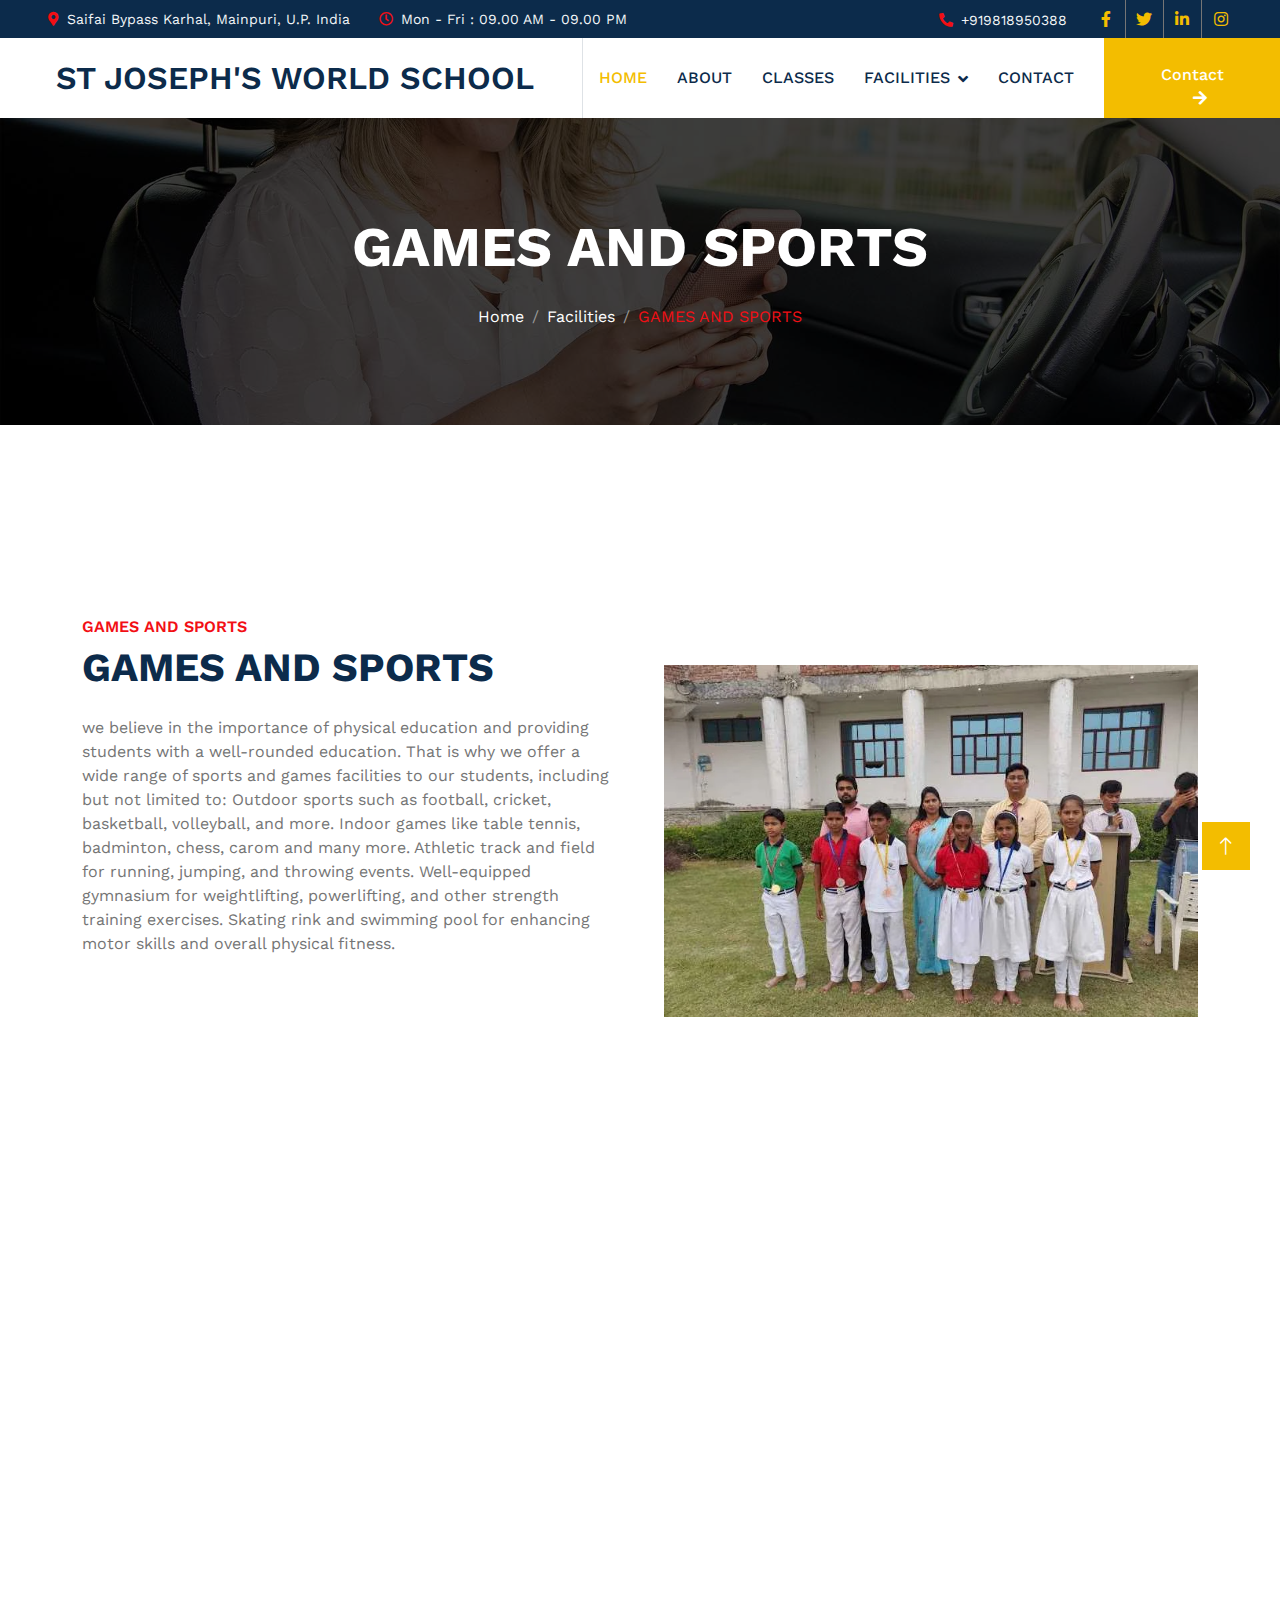
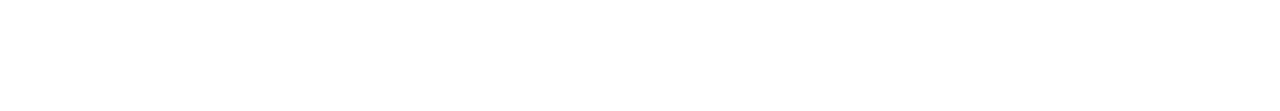
<file: Games.html>
<!DOCTYPE html>
<html lang="en">

<head>
    <meta charset="utf-8">
    <title>Drivin - Driving School Website Template</title>
    <meta content="width=device-width, initial-scale=1.0" name="viewport">
    <meta content="" name="keywords">
    <meta content="" name="description">

    <!-- Favicon -->
    <link href="img/favicon.ico" rel="icon">

    <!-- Google Web Fonts -->
    <link rel="preconnect" href="https://fonts.googleapis.com">
    <link rel="preconnect" href="https://fonts.gstatic.com" crossorigin>
    <link href="https://fonts.googleapis.com/css2?family=Work+Sans:wght@400;500;600;700&display=swap" rel="stylesheet"> 

    <!-- Icon Font Stylesheet -->
    <link href="https://cdnjs.cloudflare.com/ajax/libs/font-awesome/5.10.0/css/all.min.css" rel="stylesheet">
    <link href="https://cdn.jsdelivr.net/npm/bootstrap-icons@1.4.1/font/bootstrap-icons.css" rel="stylesheet">

    <!-- Libraries Stylesheet -->
    <link href="lib/animate/animate.min.css" rel="stylesheet">
    <link href="lib/owlcarousel/assets/owl.carousel.min.css" rel="stylesheet">

    <!-- Customized Bootstrap Stylesheet -->
    <link href="css/bootstrap.min.css" rel="stylesheet">

    <!-- Template Stylesheet -->
    <link href="css/style.css" rel="stylesheet">
</head>

<body>
    <!-- Spinner Start -->
    <div id="spinner" class="show bg-white position-fixed translate-middle w-100 vh-100 top-50 start-50 d-flex align-items-center justify-content-center">
        <div class="spinner-grow text-primary" role="status"></div>
    </div>
    <!-- Spinner End -->

 <!-- Topbar Start -->
 <div class="container-fluid bg-dark text-light p-0">
    <div class="row gx-0 d-none d-lg-flex">
        <div class="col-lg-7 px-5 text-start">
            <div class="h-100 d-inline-flex align-items-center me-4">
                <small class="fa fa-map-marker-alt text-primary me-2"></small>
                <small>Saifai Bypass Karhal, Mainpuri, U.P. India</small>
            </div>
            <div class="h-100 d-inline-flex align-items-center">
                <small class="far fa-clock text-primary me-2"></small>
                <small>Mon - Fri : 09.00 AM - 09.00 PM</small>
            </div>
        </div>
        <div class="col-lg-5 px-5 text-end">
            <div class="h-100 d-inline-flex align-items-center me-4">
                <small class="fa fa-phone-alt text-primary me-2"></small>
                <small>+919818950388</small>
            </div>
            <div class="h-100 d-inline-flex align-items-center mx-n2">
                <a class="btn btn-square btn-link rounded-0 border-0 border-end border-secondary" href=""><i class="fab fa-facebook-f"></i></a>
                <a class="btn btn-square btn-link rounded-0 border-0 border-end border-secondary" href=""><i class="fab fa-twitter"></i></a>
                <a class="btn btn-square btn-link rounded-0 border-0 border-end border-secondary" href=""><i class="fab fa-linkedin-in"></i></a>
                <a class="btn btn-square btn-link rounded-0" href=""><i class="fab fa-instagram"></i></a>
            </div>
        </div>
    </div>
</div>
<!-- Topbar End -->


<!-- Navbar Start -->
<nav class="navbar navbar-expand-lg bg-white navbar-light sticky-top p-0">
    <a href="index.html" class="navbar-brand d-flex align-items-center border-end px-4 px-lg-5">
        <h2 class="m-0"><i class=" text-primary me-2"></i>ST JOSEPH'S WORLD SCHOOL</h2>
    </a>
    <button type="button" class="navbar-toggler me-4" data-bs-toggle="collapse" data-bs-target="#navbarCollapse">
        <span class="navbar-toggler-icon"></span>
    </button>
    <div class="collapse navbar-collapse" id="navbarCollapse">
        <div class="navbar-nav ms-auto p-4 p-lg-0">
            <a href="index.html" class="nav-item nav-link active">Home</a>
            <a href="about.html" class="nav-item nav-link">About</a>
            <a href="courses.html" class="nav-item nav-link">Classes </a>
            <div class="nav-item dropdown">
                <a href="#" class="nav-link dropdown-toggle" data-bs-toggle="dropdown">Facilities</a>
                <div class="dropdown-menu bg-light m-0">
                    <a href="Drinking.html" class="dropdown-item">DRINKING WATER</a>
                    <a href="Games.html" class="dropdown-item">GAMES AND SPORTS</a>
                    <a href="Class_room.html" class="dropdown-item">CLASS ROOM</a>
                    <a href="House_system.html" class="dropdown-item">HOUSE SYSTEM</a>
                    <a href="School_building.html" class="dropdown-item">SCHOOL BUILDING</a>
                    <a href="Computer_laboratory.html" class="dropdown-item">COMPUTER LABORATORY</a>
                </div>
            </div>
            <a href="contact.html" class="nav-item nav-link">Contact</a>
        </div>
        <a href="" class="btn btn-primary py-4 px-lg-5 d-none d-lg-block">Contact<i class="fa fa-arrow-right ms-3"></i></a>
    </div>
</nav>
<!-- Navbar End -->


    <!-- Page Header Start -->
    <div class="container-fluid page-header py-6 my-6 mt-0 wow fadeIn" data-wow-delay="0.1s">
        <div class="container text-center">
            <h1 class="display-4 text-white animated slideInDown mb-4">GAMES AND SPORTS</h1>
            <nav aria-label="breadcrumb animated slideInDown">
                <ol class="breadcrumb justify-content-center mb-0">
                    <li class="breadcrumb-item"><a class="text-white" href="#">Home</a></li>
                    <li class="breadcrumb-item"><a class="text-white" href="#">Facilities</a></li>
                    <li class="breadcrumb-item text-primary active" aria-current="page">GAMES AND SPORTS</li>
                </ol>
            </nav>
        </div>
    </div>
    <!-- Page Header End -->


    <!-- Features Start -->
    <div class="container-xxl py-6">
        <div class="container">
            <div class="row g-5">
                <div class="col-lg-6 wow fadeInUp" data-wow-delay="0.1s">
                    <h6 class="text-primary text-uppercase mb-2">GAMES AND SPORTS</h6>
                    <h1 class="display-6 mb-4">GAMES AND SPORTS</h1>
                    <p class="mb-5">we believe in the importance of physical education and providing students with a well-rounded education. That is why we offer a wide range of sports and games facilities to our students, including but not limited to: Outdoor sports such as football, cricket, basketball, volleyball, and more. Indoor games like table tennis, badminton, chess, carom and many more. Athletic track and field for running, jumping, and throwing events. Well-equipped gymnasium for weightlifting, powerlifting, and other strength training exercises. Skating rink and swimming pool for enhancing motor skills and overall physical fitness.</p>
                  
                </div>
                <div class="col-lg-6 wow fadeInUp" data-wow-delay="0.5s">
                    <div class="position-relative overflow-hidden pe-5 pt-5 h-100" style="min-height: 400px;">
                        <img class="position-absolute w-100 h-100" src="img/games.webp" alt="" style="object-fit: cover;">
                        
                    </div>
                </div>
            </div>
        </div>
    </div>
    <!-- Features End -->


    <!-- Footer Start -->
    <div class="container-fluid bg-dark text-light footer my-6 mb-0 py-6 wow fadeIn" data-wow-delay="0.1s">
        <div class="container">
            <div class="row g-5">
                <div class="col-lg-3 col-md-6">
                    <h4 class="text-white mb-4">Get In Touch</h4>
                    <h2 class="text-primary mb-4"><i class="fa fa-car text-white me-2"></i>Drivin</h2>
                    <p class="mb-2"><i class="fa fa-map-marker-alt me-3"></i>123 Street, New York, USA</p>
                    <p class="mb-2"><i class="fa fa-phone-alt me-3"></i>+012 345 67890</p>
                    <p class="mb-2"><i class="fa fa-envelope me-3"></i>info@example.com</p>
                </div>
                <div class="col-lg-3 col-md-6">
                    <h4 class="text-light mb-4">Quick Links</h4>
                    <a class="btn btn-link" href="">About Us</a>
                    <a class="btn btn-link" href="">Contact Us</a>
                    <a class="btn btn-link" href="">Our Services</a>
                    <a class="btn btn-link" href="">Terms & Condition</a>
                    <a class="btn btn-link" href="">Support</a>
                </div>
                <div class="col-lg-3 col-md-6">
                    <h4 class="text-light mb-4">Popular Links</h4>
                    <a class="btn btn-link" href="">About Us</a>
                    <a class="btn btn-link" href="">Contact Us</a>
                    <a class="btn btn-link" href="">Our Services</a>
                    <a class="btn btn-link" href="">Terms & Condition</a>
                    <a class="btn btn-link" href="">Support</a>
                </div>
                <div class="col-lg-3 col-md-6">
                    <h4 class="text-light mb-4">Newsletter</h4>
                    <form action="">
                        <div class="input-group">
                            <input type="text" class="form-control p-3 border-0" placeholder="Your Email Address">
                            <button class="btn btn-primary">Sign Up</button>
                        </div>
                    </form>
                    <h6 class="text-white mt-4 mb-3">Follow Us</h6>
                    <div class="d-flex pt-2">
                        <a class="btn btn-square btn-outline-light me-1" href=""><i class="fab fa-twitter"></i></a>
                        <a class="btn btn-square btn-outline-light me-1" href=""><i class="fab fa-facebook-f"></i></a>
                        <a class="btn btn-square btn-outline-light me-1" href=""><i class="fab fa-youtube"></i></a>
                        <a class="btn btn-square btn-outline-light me-0" href=""><i class="fab fa-linkedin-in"></i></a>
                    </div>
                </div>
            </div>
        </div>
    </div>
    <!-- Footer End -->


    <!-- Copyright Start -->
    <div class="container-fluid copyright text-light py-4 wow fadeIn" data-wow-delay="0.1s">
        <div class="container">
            <div class="row">
                <div class="col-md-6 text-center text-md-start mb-3 mb-md-0">
                    &copy; <a href="#">Your Site Name</a>, All Right Reserved.
                </div>
                <div class="col-md-6 text-center text-md-end">
                    <!--/*** This template is free as long as you keep the footer author’s credit link/attribution link/backlink. If you'd like to use the template without the footer author’s credit link/attribution link/backlink, you can purchase the Credit Removal License from "https://htmlcodex.com/credit-removal". Thank you for your support. ***/-->
                    Designed By <a href="https://htmlcodex.com">HTML Codex</a>
                    <br>Distributed By: <a href="https://themewagon.com" target="_blank">ThemeWagon</a>
                </div>
            </div>
        </div>
    </div>
    <!-- Copyright End -->


    <!-- Back to Top -->
    <a href="#" class="btn btn-lg btn-primary btn-lg-square back-to-top"><i class="bi bi-arrow-up"></i></a>


    <!-- JavaScript Libraries -->
    <script src="https://code.jquery.com/jquery-3.4.1.min.js"></script>
    <script src="https://cdn.jsdelivr.net/npm/bootstrap@5.0.0/dist/js/bootstrap.bundle.min.js"></script>
    <script src="lib/wow/wow.min.js"></script>
    <script src="lib/easing/easing.min.js"></script>
    <script src="lib/waypoints/waypoints.min.js"></script>
    <script src="lib/owlcarousel/owl.carousel.min.js"></script>

    <!-- Template Javascript -->
    <script src="js/main.js"></script>
</body>

</html>
</file>
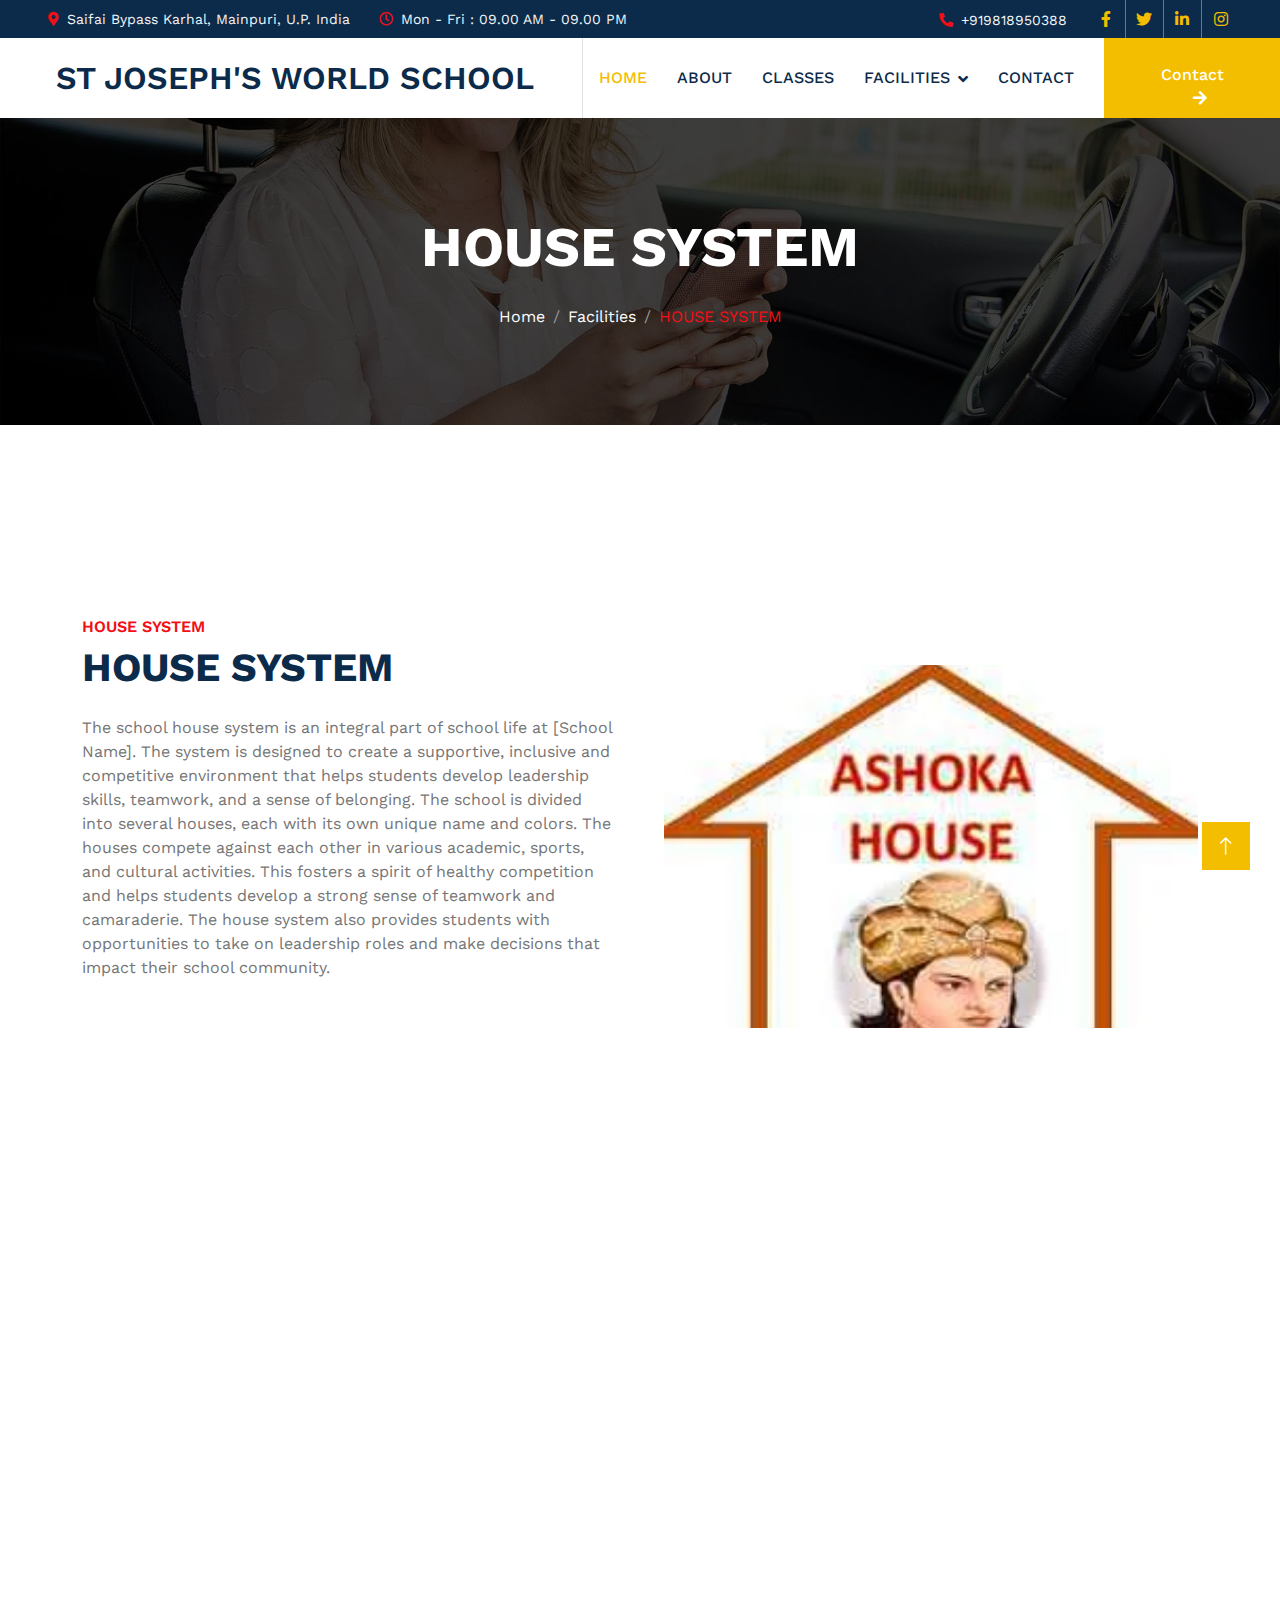
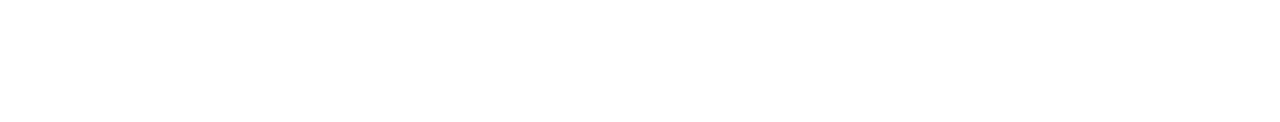
<file: House_system.html>
<!DOCTYPE html>
<html lang="en">

<head>
    <meta charset="utf-8">
    <title>Drivin - Driving School Website Template</title>
    <meta content="width=device-width, initial-scale=1.0" name="viewport">
    <meta content="" name="keywords">
    <meta content="" name="description">

    <!-- Favicon -->
    <link href="img/favicon.ico" rel="icon">

    <!-- Google Web Fonts -->
    <link rel="preconnect" href="https://fonts.googleapis.com">
    <link rel="preconnect" href="https://fonts.gstatic.com" crossorigin>
    <link href="https://fonts.googleapis.com/css2?family=Work+Sans:wght@400;500;600;700&display=swap" rel="stylesheet"> 

    <!-- Icon Font Stylesheet -->
    <link href="https://cdnjs.cloudflare.com/ajax/libs/font-awesome/5.10.0/css/all.min.css" rel="stylesheet">
    <link href="https://cdn.jsdelivr.net/npm/bootstrap-icons@1.4.1/font/bootstrap-icons.css" rel="stylesheet">

    <!-- Libraries Stylesheet -->
    <link href="lib/animate/animate.min.css" rel="stylesheet">
    <link href="lib/owlcarousel/assets/owl.carousel.min.css" rel="stylesheet">

    <!-- Customized Bootstrap Stylesheet -->
    <link href="css/bootstrap.min.css" rel="stylesheet">

    <!-- Template Stylesheet -->
    <link href="css/style.css" rel="stylesheet">
</head>

<body>
    <!-- Spinner Start -->
    <div id="spinner" class="show bg-white position-fixed translate-middle w-100 vh-100 top-50 start-50 d-flex align-items-center justify-content-center">
        <div class="spinner-grow text-primary" role="status"></div>
    </div>
    <!-- Spinner End -->


   <!-- Topbar Start -->
   <div class="container-fluid bg-dark text-light p-0">
    <div class="row gx-0 d-none d-lg-flex">
        <div class="col-lg-7 px-5 text-start">
            <div class="h-100 d-inline-flex align-items-center me-4">
                <small class="fa fa-map-marker-alt text-primary me-2"></small>
                <small>Saifai Bypass Karhal, Mainpuri, U.P. India</small>
            </div>
            <div class="h-100 d-inline-flex align-items-center">
                <small class="far fa-clock text-primary me-2"></small>
                <small>Mon - Fri : 09.00 AM - 09.00 PM</small>
            </div>
        </div>
        <div class="col-lg-5 px-5 text-end">
            <div class="h-100 d-inline-flex align-items-center me-4">
                <small class="fa fa-phone-alt text-primary me-2"></small>
                <small>+919818950388</small>
            </div>
            <div class="h-100 d-inline-flex align-items-center mx-n2">
                <a class="btn btn-square btn-link rounded-0 border-0 border-end border-secondary" href=""><i class="fab fa-facebook-f"></i></a>
                <a class="btn btn-square btn-link rounded-0 border-0 border-end border-secondary" href=""><i class="fab fa-twitter"></i></a>
                <a class="btn btn-square btn-link rounded-0 border-0 border-end border-secondary" href=""><i class="fab fa-linkedin-in"></i></a>
                <a class="btn btn-square btn-link rounded-0" href=""><i class="fab fa-instagram"></i></a>
            </div>
        </div>
    </div>
</div>
<!-- Topbar End -->


<!-- Navbar Start -->
<nav class="navbar navbar-expand-lg bg-white navbar-light sticky-top p-0">
    <a href="index.html" class="navbar-brand d-flex align-items-center border-end px-4 px-lg-5">
        <h2 class="m-0"><i class=" text-primary me-2"></i>ST JOSEPH'S WORLD SCHOOL</h2>
    </a>
    <button type="button" class="navbar-toggler me-4" data-bs-toggle="collapse" data-bs-target="#navbarCollapse">
        <span class="navbar-toggler-icon"></span>
    </button>
    <div class="collapse navbar-collapse" id="navbarCollapse">
        <div class="navbar-nav ms-auto p-4 p-lg-0">
            <a href="index.html" class="nav-item nav-link active">Home</a>
            <a href="about.html" class="nav-item nav-link">About</a>
            <a href="courses.html" class="nav-item nav-link">Classes </a>
            <div class="nav-item dropdown">
                <a href="#" class="nav-link dropdown-toggle" data-bs-toggle="dropdown">Facilities</a>
                <div class="dropdown-menu bg-light m-0">
                    <a href="Drinking.html" class="dropdown-item">DRINKING WATER</a>
                    <a href="Games.html" class="dropdown-item">GAMES AND SPORTS</a>
                    <a href="Class_room.html" class="dropdown-item">CLASS ROOM</a>
                    <a href="House_system.html" class="dropdown-item">HOUSE SYSTEM</a>
                    <a href="School_building.html" class="dropdown-item">SCHOOL BUILDING</a>
                    <a href="Computer_laboratory.html" class="dropdown-item">COMPUTER LABORATORY</a>
                </div>
            </div>
            <a href="contact.html" class="nav-item nav-link">Contact</a>
        </div>
        <a href="" class="btn btn-primary py-4 px-lg-5 d-none d-lg-block">Contact<i class="fa fa-arrow-right ms-3"></i></a>
    </div>
</nav>
<!-- Navbar End -->


    <!-- Page Header Start -->
    <div class="container-fluid page-header py-6 my-6 mt-0 wow fadeIn" data-wow-delay="0.1s">
        <div class="container text-center">
            <h1 class="display-4 text-white animated slideInDown mb-4">HOUSE SYSTEM</h1>
            <nav aria-label="breadcrumb animated slideInDown">
                <ol class="breadcrumb justify-content-center mb-0">
                    <li class="breadcrumb-item"><a class="text-white" href="#">Home</a></li>
                    <li class="breadcrumb-item"><a class="text-white" href="#">Facilities</a></li>
                    <li class="breadcrumb-item text-primary active" aria-current="page">HOUSE SYSTEM</li>
                </ol>
            </nav>
        </div>
    </div>
    <!-- Page Header End -->


    <!-- Features Start -->
    <div class="container-xxl py-6">
        <div class="container">
            <div class="row g-5">
                <div class="col-lg-6 wow fadeInUp" data-wow-delay="0.1s">
                    <h6 class="text-primary text-uppercase mb-2">HOUSE SYSTEM</h6>
                    <h1 class="display-6 mb-4">HOUSE SYSTEM</h1>
                    <p class="mb-5">The school house system is an integral part of school life at [School Name]. The system is designed to create a supportive, inclusive and competitive environment that helps students develop leadership skills, teamwork, and a sense of belonging. The school is divided into several houses, each with its own unique name and colors. The houses compete against each other in various academic, sports, and cultural activities. This fosters a spirit of healthy competition and helps students develop a strong sense of teamwork and camaraderie. The house system also provides students with opportunities to take on leadership roles and make decisions that impact their school community.</p>
                  
                </div>
                <div class="col-lg-6 wow fadeInUp" data-wow-delay="0.5s">
                    <div class="position-relative overflow-hidden pe-5 pt-5 h-100" style="min-height: 400px;">
                        <img class="position-absolute w-100 h-100" src="img/house.webp" alt="" style="object-fit: cover;">
                        
                    </div>
                </div>
            </div>
        </div>
    </div>
    <!-- Features End -->


    <!-- Footer Start -->
    <div class="container-fluid bg-dark text-light footer my-6 mb-0 py-6 wow fadeIn" data-wow-delay="0.1s">
        <div class="container">
            <div class="row g-5">
                <div class="col-lg-3 col-md-6">
                    <h4 class="text-white mb-4">Get In Touch</h4>
                    <h2 class="text-primary mb-4"><i class="fa fa-car text-white me-2"></i>Drivin</h2>
                    <p class="mb-2"><i class="fa fa-map-marker-alt me-3"></i>123 Street, New York, USA</p>
                    <p class="mb-2"><i class="fa fa-phone-alt me-3"></i>+012 345 67890</p>
                    <p class="mb-2"><i class="fa fa-envelope me-3"></i>info@example.com</p>
                </div>
                <div class="col-lg-3 col-md-6">
                    <h4 class="text-light mb-4">Quick Links</h4>
                    <a class="btn btn-link" href="">About Us</a>
                    <a class="btn btn-link" href="">Contact Us</a>
                    <a class="btn btn-link" href="">Our Services</a>
                    <a class="btn btn-link" href="">Terms & Condition</a>
                    <a class="btn btn-link" href="">Support</a>
                </div>
                <div class="col-lg-3 col-md-6">
                    <h4 class="text-light mb-4">Popular Links</h4>
                    <a class="btn btn-link" href="">About Us</a>
                    <a class="btn btn-link" href="">Contact Us</a>
                    <a class="btn btn-link" href="">Our Services</a>
                    <a class="btn btn-link" href="">Terms & Condition</a>
                    <a class="btn btn-link" href="">Support</a>
                </div>
                <div class="col-lg-3 col-md-6">
                    <h4 class="text-light mb-4">Newsletter</h4>
                    <form action="">
                        <div class="input-group">
                            <input type="text" class="form-control p-3 border-0" placeholder="Your Email Address">
                            <button class="btn btn-primary">Sign Up</button>
                        </div>
                    </form>
                    <h6 class="text-white mt-4 mb-3">Follow Us</h6>
                    <div class="d-flex pt-2">
                        <a class="btn btn-square btn-outline-light me-1" href=""><i class="fab fa-twitter"></i></a>
                        <a class="btn btn-square btn-outline-light me-1" href=""><i class="fab fa-facebook-f"></i></a>
                        <a class="btn btn-square btn-outline-light me-1" href=""><i class="fab fa-youtube"></i></a>
                        <a class="btn btn-square btn-outline-light me-0" href=""><i class="fab fa-linkedin-in"></i></a>
                    </div>
                </div>
            </div>
        </div>
    </div>
    <!-- Footer End -->


    <!-- Copyright Start -->
    <div class="container-fluid copyright text-light py-4 wow fadeIn" data-wow-delay="0.1s">
        <div class="container">
            <div class="row">
                <div class="col-md-6 text-center text-md-start mb-3 mb-md-0">
                    &copy; <a href="#">Your Site Name</a>, All Right Reserved.
                </div>
                <div class="col-md-6 text-center text-md-end">
                    <!--/*** This template is free as long as you keep the footer author’s credit link/attribution link/backlink. If you'd like to use the template without the footer author’s credit link/attribution link/backlink, you can purchase the Credit Removal License from "https://htmlcodex.com/credit-removal". Thank you for your support. ***/-->
                    Designed By <a href="https://htmlcodex.com">HTML Codex</a>
                    <br>Distributed By: <a href="https://themewagon.com" target="_blank">ThemeWagon</a>
                </div>
            </div>
        </div>
    </div>
    <!-- Copyright End -->


    <!-- Back to Top -->
    <a href="#" class="btn btn-lg btn-primary btn-lg-square back-to-top"><i class="bi bi-arrow-up"></i></a>


    <!-- JavaScript Libraries -->
    <script src="https://code.jquery.com/jquery-3.4.1.min.js"></script>
    <script src="https://cdn.jsdelivr.net/npm/bootstrap@5.0.0/dist/js/bootstrap.bundle.min.js"></script>
    <script src="lib/wow/wow.min.js"></script>
    <script src="lib/easing/easing.min.js"></script>
    <script src="lib/waypoints/waypoints.min.js"></script>
    <script src="lib/owlcarousel/owl.carousel.min.js"></script>

    <!-- Template Javascript -->
    <script src="js/main.js"></script>
</body>

</html>
</file>
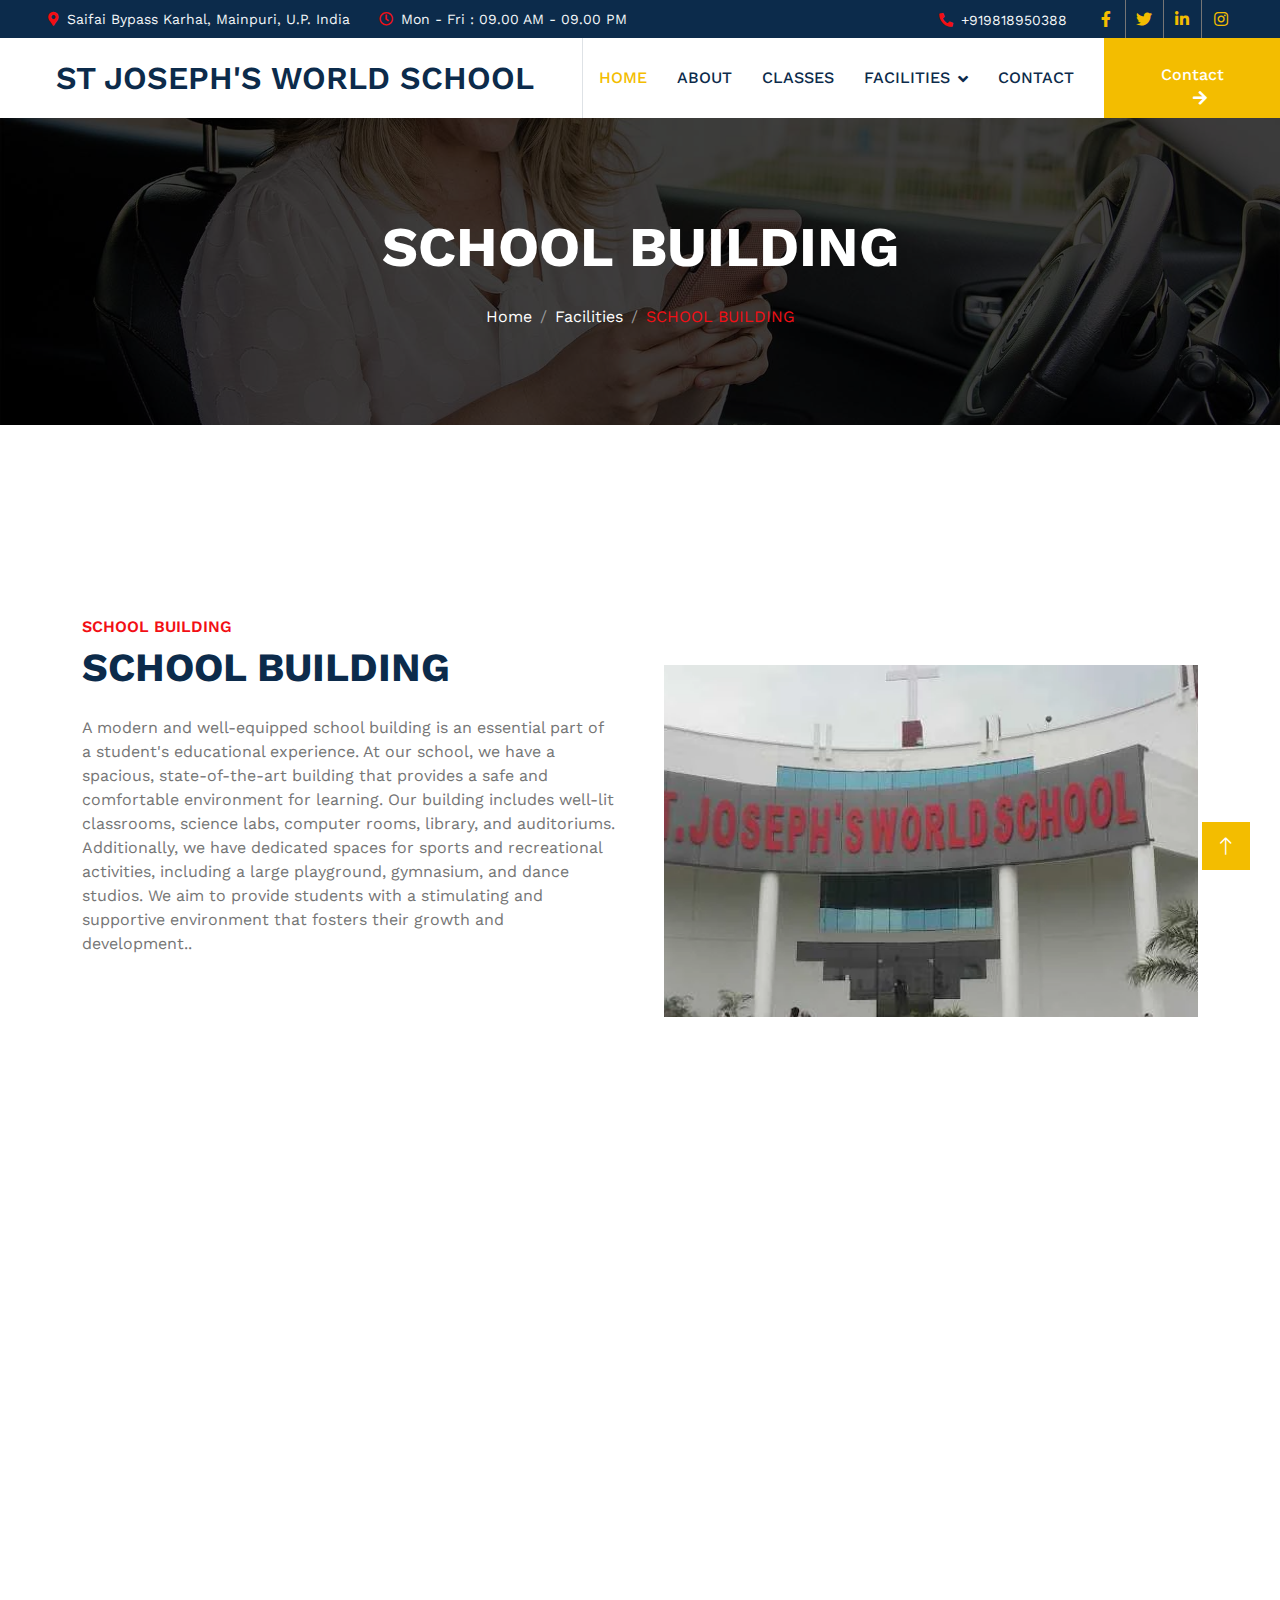
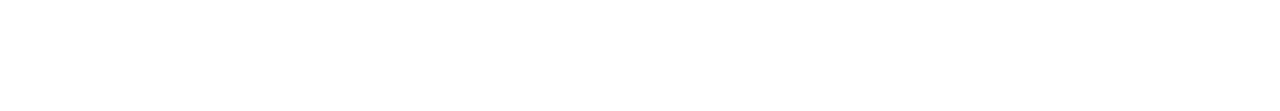
<file: School_building.html>
<!DOCTYPE html>
<html lang="en">

<head>
    <meta charset="utf-8">
    <title>Drivin - Driving School Website Template</title>
    <meta content="width=device-width, initial-scale=1.0" name="viewport">
    <meta content="" name="keywords">
    <meta content="" name="description">

    <!-- Favicon -->
    <link href="img/favicon.ico" rel="icon">

    <!-- Google Web Fonts -->
    <link rel="preconnect" href="https://fonts.googleapis.com">
    <link rel="preconnect" href="https://fonts.gstatic.com" crossorigin>
    <link href="https://fonts.googleapis.com/css2?family=Work+Sans:wght@400;500;600;700&display=swap" rel="stylesheet"> 

    <!-- Icon Font Stylesheet -->
    <link href="https://cdnjs.cloudflare.com/ajax/libs/font-awesome/5.10.0/css/all.min.css" rel="stylesheet">
    <link href="https://cdn.jsdelivr.net/npm/bootstrap-icons@1.4.1/font/bootstrap-icons.css" rel="stylesheet">

    <!-- Libraries Stylesheet -->
    <link href="lib/animate/animate.min.css" rel="stylesheet">
    <link href="lib/owlcarousel/assets/owl.carousel.min.css" rel="stylesheet">

    <!-- Customized Bootstrap Stylesheet -->
    <link href="css/bootstrap.min.css" rel="stylesheet">

    <!-- Template Stylesheet -->
    <link href="css/style.css" rel="stylesheet">
</head>

<body>
    <!-- Spinner Start -->
    <div id="spinner" class="show bg-white position-fixed translate-middle w-100 vh-100 top-50 start-50 d-flex align-items-center justify-content-center">
        <div class="spinner-grow text-primary" role="status"></div>
    </div>
    <!-- Spinner End -->


    <!-- Topbar Start -->
    <div class="container-fluid bg-dark text-light p-0">
        <div class="row gx-0 d-none d-lg-flex">
            <div class="col-lg-7 px-5 text-start">
                <div class="h-100 d-inline-flex align-items-center me-4">
                    <small class="fa fa-map-marker-alt text-primary me-2"></small>
                    <small>Saifai Bypass Karhal, Mainpuri, U.P. India</small>
                </div>
                <div class="h-100 d-inline-flex align-items-center">
                    <small class="far fa-clock text-primary me-2"></small>
                    <small>Mon - Fri : 09.00 AM - 09.00 PM</small>
                </div>
            </div>
            <div class="col-lg-5 px-5 text-end">
                <div class="h-100 d-inline-flex align-items-center me-4">
                    <small class="fa fa-phone-alt text-primary me-2"></small>
                    <small>+919818950388</small>
                </div>
                <div class="h-100 d-inline-flex align-items-center mx-n2">
                    <a class="btn btn-square btn-link rounded-0 border-0 border-end border-secondary" href=""><i class="fab fa-facebook-f"></i></a>
                    <a class="btn btn-square btn-link rounded-0 border-0 border-end border-secondary" href=""><i class="fab fa-twitter"></i></a>
                    <a class="btn btn-square btn-link rounded-0 border-0 border-end border-secondary" href=""><i class="fab fa-linkedin-in"></i></a>
                    <a class="btn btn-square btn-link rounded-0" href=""><i class="fab fa-instagram"></i></a>
                </div>
            </div>
        </div>
    </div>
    <!-- Topbar End -->


    <!-- Navbar Start -->
    <nav class="navbar navbar-expand-lg bg-white navbar-light sticky-top p-0">
        <a href="index.html" class="navbar-brand d-flex align-items-center border-end px-4 px-lg-5">
            <h2 class="m-0"><i class=" text-primary me-2"></i>ST JOSEPH'S WORLD SCHOOL</h2>
        </a>
        <button type="button" class="navbar-toggler me-4" data-bs-toggle="collapse" data-bs-target="#navbarCollapse">
            <span class="navbar-toggler-icon"></span>
        </button>
        <div class="collapse navbar-collapse" id="navbarCollapse">
            <div class="navbar-nav ms-auto p-4 p-lg-0">
                <a href="index.html" class="nav-item nav-link active">Home</a>
                <a href="about.html" class="nav-item nav-link">About</a>
                <a href="courses.html" class="nav-item nav-link">Classes </a>
                <div class="nav-item dropdown">
                    <a href="#" class="nav-link dropdown-toggle" data-bs-toggle="dropdown">Facilities</a>
                    <div class="dropdown-menu bg-light m-0">
                        <a href="Drinking.html" class="dropdown-item">DRINKING WATER</a>
                        <a href="Games.html" class="dropdown-item">GAMES AND SPORTS</a>
                        <a href="Class_room.html" class="dropdown-item">CLASS ROOM</a>
                        <a href="House_system.html" class="dropdown-item">HOUSE SYSTEM</a>
                        <a href="School_building.html" class="dropdown-item">SCHOOL BUILDING</a>
                        <a href="Computer_laboratory.html" class="dropdown-item">COMPUTER LABORATORY</a>
                    </div>
                </div>
                <a href="contact.html" class="nav-item nav-link">Contact</a>
            </div>
            <a href="" class="btn btn-primary py-4 px-lg-5 d-none d-lg-block">Contact<i class="fa fa-arrow-right ms-3"></i></a>
        </div>
    </nav>
    <!-- Navbar End -->

    <!-- Page Header Start -->
    <div class="container-fluid page-header py-6 my-6 mt-0 wow fadeIn" data-wow-delay="0.1s">
        <div class="container text-center">
            <h1 class="display-4 text-white animated slideInDown mb-4">SCHOOL BUILDING</h1>
            <nav aria-label="breadcrumb animated slideInDown">
                <ol class="breadcrumb justify-content-center mb-0">
                    <li class="breadcrumb-item"><a class="text-white" href="#">Home</a></li>
                    <li class="breadcrumb-item"><a class="text-white" href="#">Facilities</a></li>
                    <li class="breadcrumb-item text-primary active" aria-current="page"> SCHOOL BUILDING</li>
                </ol>
            </nav>
        </div>
    </div>
    <!-- Page Header End -->


    <!-- Features Start -->
    <div class="container-xxl py-6">
        <div class="container">
            <div class="row g-5">
                <div class="col-lg-6 wow fadeInUp" data-wow-delay="0.1s">
                    <h6 class="text-primary text-uppercase mb-2">SCHOOL BUILDING</h6>
                    <h1 class="display-6 mb-4">SCHOOL BUILDING</h1>
                    <p class="mb-5">A modern and well-equipped school building is an essential part of a student's educational experience. At our school, we have a spacious, state-of-the-art building that provides a safe and comfortable environment for learning. Our building includes well-lit classrooms, science labs, computer rooms, library, and auditoriums. Additionally, we have dedicated spaces for sports and recreational activities, including a large playground, gymnasium, and dance studios. We aim to provide students with a stimulating and supportive environment that fosters their growth and development..</p>
                  
                </div>
                <div class="col-lg-6 wow fadeInUp" data-wow-delay="0.5s">
                    <div class="position-relative overflow-hidden pe-5 pt-5 h-100" style="min-height: 400px;">
                        <img class="position-absolute w-100 h-100" src="img/school.webp" alt="" style="object-fit: cover;">
                        
                    </div>
                </div>
            </div>
        </div>
    </div>
    <!-- Features End -->


    <!-- Footer Start -->
    <div class="container-fluid bg-dark text-light footer my-6 mb-0 py-6 wow fadeIn" data-wow-delay="0.1s">
        <div class="container">
            <div class="row g-5">
                <div class="col-lg-3 col-md-6">
                    <h4 class="text-white mb-4">Get In Touch</h4>
                    <h2 class="text-primary mb-4"><i class="fa fa-car text-white me-2"></i>Drivin</h2>
                    <p class="mb-2"><i class="fa fa-map-marker-alt me-3"></i>123 Street, New York, USA</p>
                    <p class="mb-2"><i class="fa fa-phone-alt me-3"></i>+012 345 67890</p>
                    <p class="mb-2"><i class="fa fa-envelope me-3"></i>info@example.com</p>
                </div>
                <div class="col-lg-3 col-md-6">
                    <h4 class="text-light mb-4">Quick Links</h4>
                    <a class="btn btn-link" href="">About Us</a>
                    <a class="btn btn-link" href="">Contact Us</a>
                    <a class="btn btn-link" href="">Our Services</a>
                    <a class="btn btn-link" href="">Terms & Condition</a>
                    <a class="btn btn-link" href="">Support</a>
                </div>
                <div class="col-lg-3 col-md-6">
                    <h4 class="text-light mb-4">Popular Links</h4>
                    <a class="btn btn-link" href="">About Us</a>
                    <a class="btn btn-link" href="">Contact Us</a>
                    <a class="btn btn-link" href="">Our Services</a>
                    <a class="btn btn-link" href="">Terms & Condition</a>
                    <a class="btn btn-link" href="">Support</a>
                </div>
                <div class="col-lg-3 col-md-6">
                    <h4 class="text-light mb-4">Newsletter</h4>
                    <form action="">
                        <div class="input-group">
                            <input type="text" class="form-control p-3 border-0" placeholder="Your Email Address">
                            <button class="btn btn-primary">Sign Up</button>
                        </div>
                    </form>
                    <h6 class="text-white mt-4 mb-3">Follow Us</h6>
                    <div class="d-flex pt-2">
                        <a class="btn btn-square btn-outline-light me-1" href=""><i class="fab fa-twitter"></i></a>
                        <a class="btn btn-square btn-outline-light me-1" href=""><i class="fab fa-facebook-f"></i></a>
                        <a class="btn btn-square btn-outline-light me-1" href=""><i class="fab fa-youtube"></i></a>
                        <a class="btn btn-square btn-outline-light me-0" href=""><i class="fab fa-linkedin-in"></i></a>
                    </div>
                </div>
            </div>
        </div>
    </div>
    <!-- Footer End -->


    <!-- Copyright Start -->
    <div class="container-fluid copyright text-light py-4 wow fadeIn" data-wow-delay="0.1s">
        <div class="container">
            <div class="row">
                <div class="col-md-6 text-center text-md-start mb-3 mb-md-0">
                    &copy; <a href="#">Your Site Name</a>, All Right Reserved.
                </div>
                <div class="col-md-6 text-center text-md-end">
                    <!--/*** This template is free as long as you keep the footer author’s credit link/attribution link/backlink. If you'd like to use the template without the footer author’s credit link/attribution link/backlink, you can purchase the Credit Removal License from "https://htmlcodex.com/credit-removal". Thank you for your support. ***/-->
                    Designed By <a href="https://htmlcodex.com">HTML Codex</a>
                    <br>Distributed By: <a href="https://themewagon.com" target="_blank">ThemeWagon</a>
                </div>
            </div>
        </div>
    </div>
    <!-- Copyright End -->


    <!-- Back to Top -->
    <a href="#" class="btn btn-lg btn-primary btn-lg-square back-to-top"><i class="bi bi-arrow-up"></i></a>


    <!-- JavaScript Libraries -->
    <script src="https://code.jquery.com/jquery-3.4.1.min.js"></script>
    <script src="https://cdn.jsdelivr.net/npm/bootstrap@5.0.0/dist/js/bootstrap.bundle.min.js"></script>
    <script src="lib/wow/wow.min.js"></script>
    <script src="lib/easing/easing.min.js"></script>
    <script src="lib/waypoints/waypoints.min.js"></script>
    <script src="lib/owlcarousel/owl.carousel.min.js"></script>

    <!-- Template Javascript -->
    <script src="js/main.js"></script>
</body>

</html>
</file>
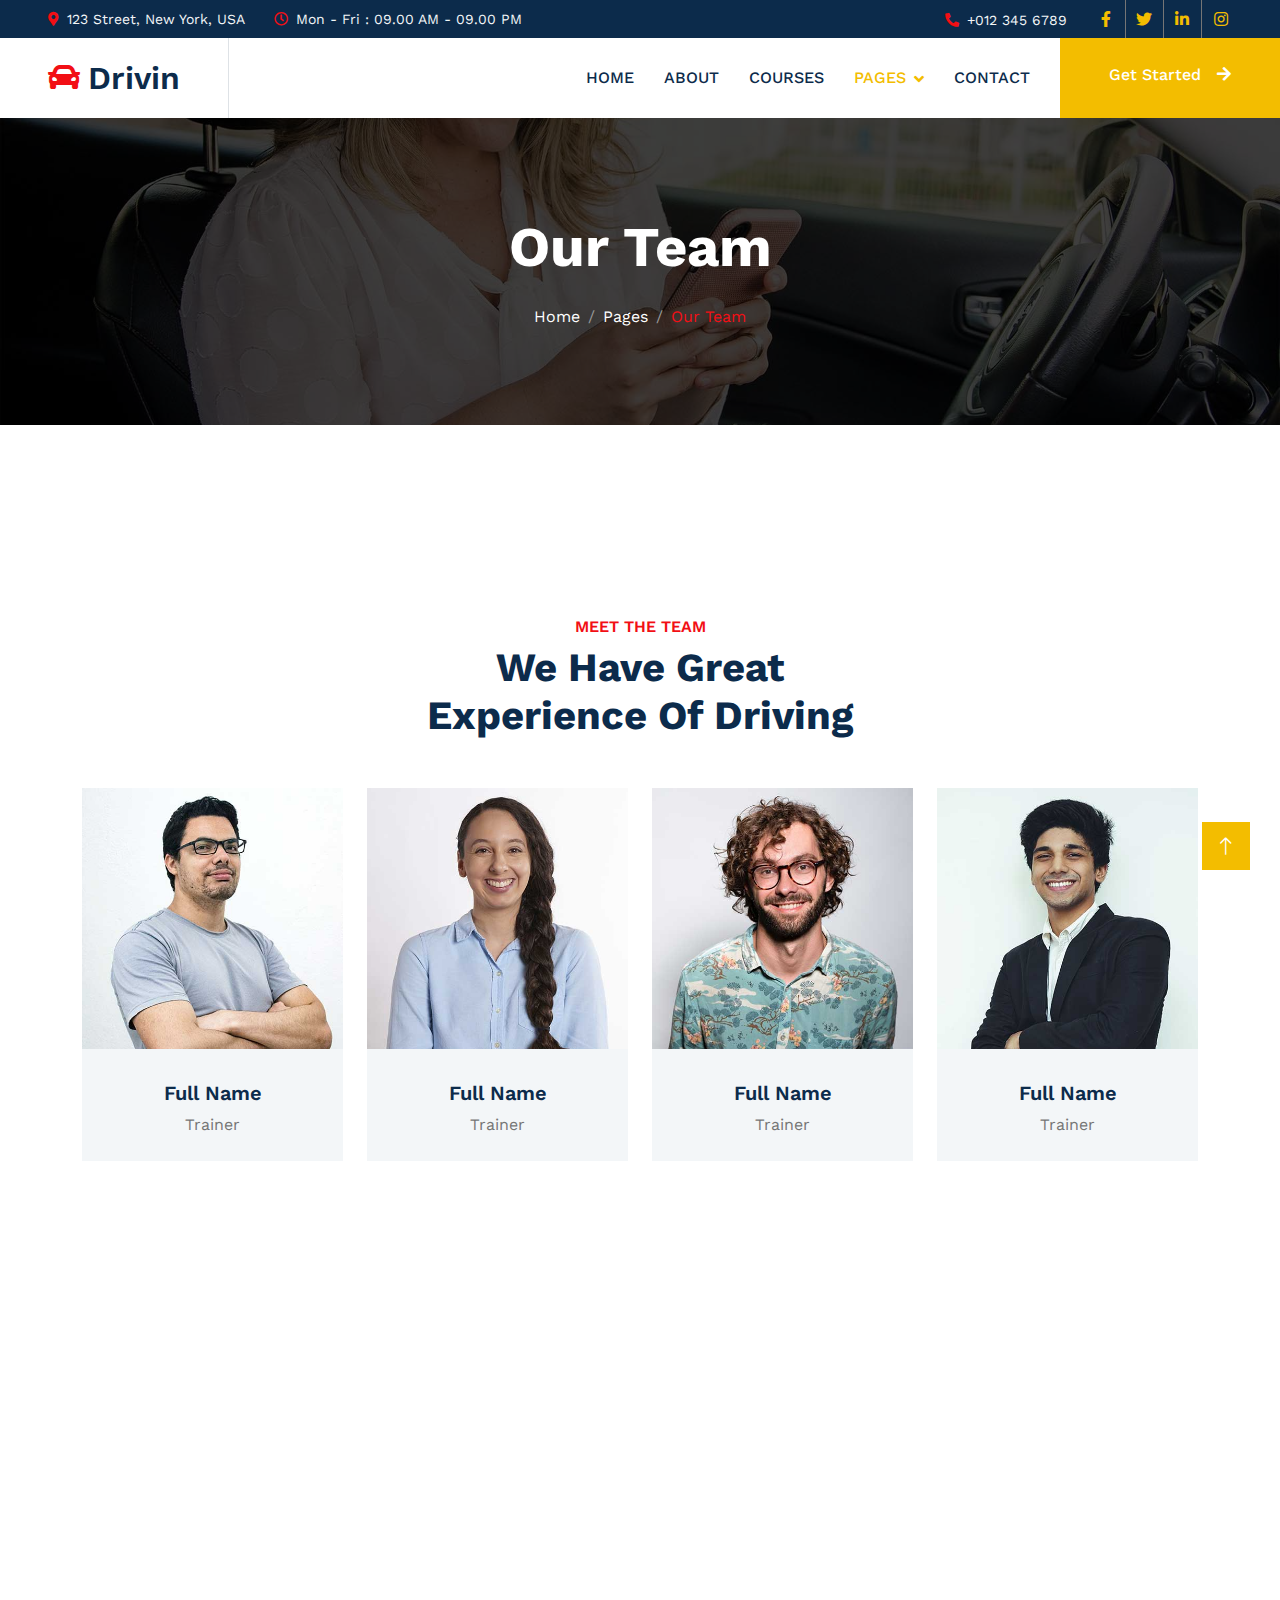
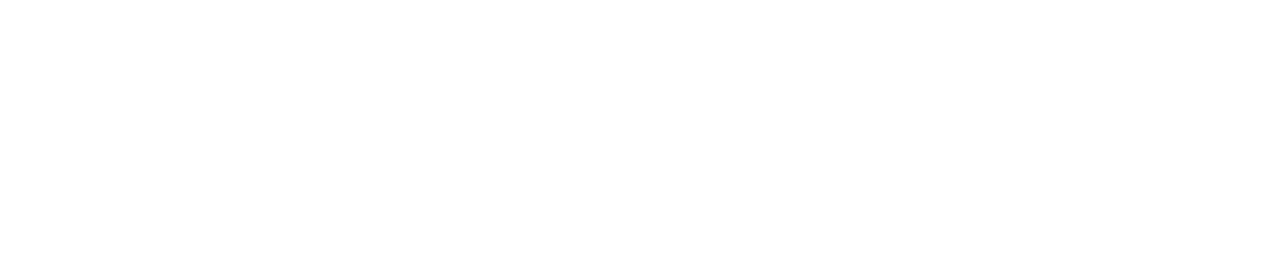
<file: team.html>
<!DOCTYPE html>
<html lang="en">

<head>
    <meta charset="utf-8">
    <title>Drivin - Driving School Website Template</title>
    <meta content="width=device-width, initial-scale=1.0" name="viewport">
    <meta content="" name="keywords">
    <meta content="" name="description">

    <!-- Favicon -->
    <link href="img/favicon.ico" rel="icon">

    <!-- Google Web Fonts -->
    <link rel="preconnect" href="https://fonts.googleapis.com">
    <link rel="preconnect" href="https://fonts.gstatic.com" crossorigin>
    <link href="https://fonts.googleapis.com/css2?family=Work+Sans:wght@400;500;600;700&display=swap" rel="stylesheet"> 

    <!-- Icon Font Stylesheet -->
    <link href="https://cdnjs.cloudflare.com/ajax/libs/font-awesome/5.10.0/css/all.min.css" rel="stylesheet">
    <link href="https://cdn.jsdelivr.net/npm/bootstrap-icons@1.4.1/font/bootstrap-icons.css" rel="stylesheet">

    <!-- Libraries Stylesheet -->
    <link href="lib/animate/animate.min.css" rel="stylesheet">
    <link href="lib/owlcarousel/assets/owl.carousel.min.css" rel="stylesheet">

    <!-- Customized Bootstrap Stylesheet -->
    <link href="css/bootstrap.min.css" rel="stylesheet">

    <!-- Template Stylesheet -->
    <link href="css/style.css" rel="stylesheet">
</head>

<body>
    <!-- Spinner Start -->
    <div id="spinner" class="show bg-white position-fixed translate-middle w-100 vh-100 top-50 start-50 d-flex align-items-center justify-content-center">
        <div class="spinner-grow text-primary" role="status"></div>
    </div>
    <!-- Spinner End -->


    <!-- Topbar Start -->
    <div class="container-fluid bg-dark text-light p-0">
        <div class="row gx-0 d-none d-lg-flex">
            <div class="col-lg-7 px-5 text-start">
                <div class="h-100 d-inline-flex align-items-center me-4">
                    <small class="fa fa-map-marker-alt text-primary me-2"></small>
                    <small>123 Street, New York, USA</small>
                </div>
                <div class="h-100 d-inline-flex align-items-center">
                    <small class="far fa-clock text-primary me-2"></small>
                    <small>Mon - Fri : 09.00 AM - 09.00 PM</small>
                </div>
            </div>
            <div class="col-lg-5 px-5 text-end">
                <div class="h-100 d-inline-flex align-items-center me-4">
                    <small class="fa fa-phone-alt text-primary me-2"></small>
                    <small>+012 345 6789</small>
                </div>
                <div class="h-100 d-inline-flex align-items-center mx-n2">
                    <a class="btn btn-square btn-link rounded-0 border-0 border-end border-secondary" href=""><i class="fab fa-facebook-f"></i></a>
                    <a class="btn btn-square btn-link rounded-0 border-0 border-end border-secondary" href=""><i class="fab fa-twitter"></i></a>
                    <a class="btn btn-square btn-link rounded-0 border-0 border-end border-secondary" href=""><i class="fab fa-linkedin-in"></i></a>
                    <a class="btn btn-square btn-link rounded-0" href=""><i class="fab fa-instagram"></i></a>
                </div>
            </div>
        </div>
    </div>
    <!-- Topbar End -->


    <!-- Navbar Start -->
    <nav class="navbar navbar-expand-lg bg-white navbar-light sticky-top p-0">
        <a href="index.html" class="navbar-brand d-flex align-items-center border-end px-4 px-lg-5">
            <h2 class="m-0"><i class="fa fa-car text-primary me-2"></i>Drivin</h2>
        </a>
        <button type="button" class="navbar-toggler me-4" data-bs-toggle="collapse" data-bs-target="#navbarCollapse">
            <span class="navbar-toggler-icon"></span>
        </button>
        <div class="collapse navbar-collapse" id="navbarCollapse">
            <div class="navbar-nav ms-auto p-4 p-lg-0">
                <a href="index.html" class="nav-item nav-link">Home</a>
                <a href="about.html" class="nav-item nav-link">About</a>
                <a href="courses.html" class="nav-item nav-link">Courses</a>
                <div class="nav-item dropdown">
                    <a href="#" class="nav-link dropdown-toggle active" data-bs-toggle="dropdown">Pages</a>
                    <div class="dropdown-menu bg-light m-0">
                        <a href="feature.html" class="dropdown-item">Features</a>
                        <a href="appointment.html" class="dropdown-item">Appointment</a>
                        <a href="team.html" class="dropdown-item active">Our Team</a>
                        <a href="testimonial.html" class="dropdown-item">Testimonial</a>
                        <a href="404.html" class="dropdown-item">404 Page</a>
                    </div>
                </div>
                <a href="contact.html" class="nav-item nav-link">Contact</a>
            </div>
            <a href="" class="btn btn-primary py-4 px-lg-5 d-none d-lg-block">Get Started<i class="fa fa-arrow-right ms-3"></i></a>
        </div>
    </nav>
    <!-- Navbar End -->


    <!-- Page Header Start -->
    <div class="container-fluid page-header py-6 my-6 mt-0 wow fadeIn" data-wow-delay="0.1s">
        <div class="container text-center">
            <h1 class="display-4 text-white animated slideInDown mb-4">Our Team</h1>
            <nav aria-label="breadcrumb animated slideInDown">
                <ol class="breadcrumb justify-content-center mb-0">
                    <li class="breadcrumb-item"><a class="text-white" href="#">Home</a></li>
                    <li class="breadcrumb-item"><a class="text-white" href="#">Pages</a></li>
                    <li class="breadcrumb-item text-primary active" aria-current="page">Our Team</li>
                </ol>
            </nav>
        </div>
    </div>
    <!-- Page Header End -->


    <!-- Team Start -->
    <div class="container-xxl py-6">
        <div class="container">
            <div class="text-center mx-auto mb-5 wow fadeInUp" data-wow-delay="0.1s" style="max-width: 500px;">
                <h6 class="text-primary text-uppercase mb-2">Meet The Team</h6>
                <h1 class="display-6 mb-4">We Have Great Experience Of Driving</h1>
            </div>
            <div class="row g-0 team-items">
                <div class="col-lg-3 col-md-6 wow fadeInUp" data-wow-delay="0.1s">
                    <div class="team-item position-relative">
                        <div class="position-relative">
                            <img class="img-fluid" src="img/team-1.jpg" alt="">
                            <div class="team-social text-center">
                                <a class="btn btn-square btn-outline-primary border-2 m-1" href=""><i class="fab fa-facebook-f"></i></a>
                                <a class="btn btn-square btn-outline-primary border-2 m-1" href=""><i class="fab fa-twitter"></i></a>
                                <a class="btn btn-square btn-outline-primary border-2 m-1" href=""><i class="fab fa-instagram"></i></a>
                            </div>
                        </div>
                        <div class="bg-light text-center p-4">
                            <h5 class="mt-2">Full Name</h5>
                            <span>Trainer</span>
                        </div>
                    </div>
                </div>
                <div class="col-lg-3 col-md-6 wow fadeInUp" data-wow-delay="0.3s">
                    <div class="team-item position-relative">
                        <div class="position-relative">
                            <img class="img-fluid" src="img/team-2.jpg" alt="">
                            <div class="team-social text-center">
                                <a class="btn btn-square btn-outline-primary border-2 m-1" href=""><i class="fab fa-facebook-f"></i></a>
                                <a class="btn btn-square btn-outline-primary border-2 m-1" href=""><i class="fab fa-twitter"></i></a>
                                <a class="btn btn-square btn-outline-primary border-2 m-1" href=""><i class="fab fa-instagram"></i></a>
                            </div>
                        </div>
                        <div class="bg-light text-center p-4">
                            <h5 class="mt-2">Full Name</h5>
                            <span>Trainer</span>
                        </div>
                    </div>
                </div>
                <div class="col-lg-3 col-md-6 wow fadeInUp" data-wow-delay="0.5s">
                    <div class="team-item position-relative">
                        <div class="position-relative">
                            <img class="img-fluid" src="img/team-3.jpg" alt="">
                            <div class="team-social text-center">
                                <a class="btn btn-square btn-outline-primary border-2 m-1" href=""><i class="fab fa-facebook-f"></i></a>
                                <a class="btn btn-square btn-outline-primary border-2 m-1" href=""><i class="fab fa-twitter"></i></a>
                                <a class="btn btn-square btn-outline-primary border-2 m-1" href=""><i class="fab fa-instagram"></i></a>
                            </div>
                        </div>
                        <div class="bg-light text-center p-4">
                            <h5 class="mt-2">Full Name</h5>
                            <span>Trainer</span>
                        </div>
                    </div>
                </div>
                <div class="col-lg-3 col-md-6 wow fadeInUp" data-wow-delay="0.7s">
                    <div class="team-item position-relative">
                        <div class="position-relative">
                            <img class="img-fluid" src="img/team-4.jpg" alt="">
                            <div class="team-social text-center">
                                <a class="btn btn-square btn-outline-primary border-2 m-1" href=""><i class="fab fa-facebook-f"></i></a>
                                <a class="btn btn-square btn-outline-primary border-2 m-1" href=""><i class="fab fa-twitter"></i></a>
                                <a class="btn btn-square btn-outline-primary border-2 m-1" href=""><i class="fab fa-instagram"></i></a>
                            </div>
                        </div>
                        <div class="bg-light text-center p-4">
                            <h5 class="mt-2">Full Name</h5>
                            <span>Trainer</span>
                        </div>
                    </div>
                </div>
            </div>
        </div>
    </div>
    <!-- Team End -->


    <!-- Footer Start -->
    <div class="container-fluid bg-dark text-light footer my-6 mb-0 py-6 wow fadeIn" data-wow-delay="0.1s">
        <div class="container">
            <div class="row g-5">
                <div class="col-lg-3 col-md-6">
                    <h4 class="text-white mb-4">Get In Touch</h4>
                    <h2 class="text-primary mb-4"><i class="fa fa-car text-white me-2"></i>Drivin</h2>
                    <p class="mb-2"><i class="fa fa-map-marker-alt me-3"></i>123 Street, New York, USA</p>
                    <p class="mb-2"><i class="fa fa-phone-alt me-3"></i>+012 345 67890</p>
                    <p class="mb-2"><i class="fa fa-envelope me-3"></i>info@example.com</p>
                </div>
                <div class="col-lg-3 col-md-6">
                    <h4 class="text-light mb-4">Quick Links</h4>
                    <a class="btn btn-link" href="">About Us</a>
                    <a class="btn btn-link" href="">Contact Us</a>
                    <a class="btn btn-link" href="">Our Services</a>
                    <a class="btn btn-link" href="">Terms & Condition</a>
                    <a class="btn btn-link" href="">Support</a>
                </div>
                <div class="col-lg-3 col-md-6">
                    <h4 class="text-light mb-4">Popular Links</h4>
                    <a class="btn btn-link" href="">About Us</a>
                    <a class="btn btn-link" href="">Contact Us</a>
                    <a class="btn btn-link" href="">Our Services</a>
                    <a class="btn btn-link" href="">Terms & Condition</a>
                    <a class="btn btn-link" href="">Support</a>
                </div>
                <div class="col-lg-3 col-md-6">
                    <h4 class="text-light mb-4">Newsletter</h4>
                    <form action="">
                        <div class="input-group">
                            <input type="text" class="form-control p-3 border-0" placeholder="Your Email Address">
                            <button class="btn btn-primary">Sign Up</button>
                        </div>
                    </form>
                    <h6 class="text-white mt-4 mb-3">Follow Us</h6>
                    <div class="d-flex pt-2">
                        <a class="btn btn-square btn-outline-light me-1" href=""><i class="fab fa-twitter"></i></a>
                        <a class="btn btn-square btn-outline-light me-1" href=""><i class="fab fa-facebook-f"></i></a>
                        <a class="btn btn-square btn-outline-light me-1" href=""><i class="fab fa-youtube"></i></a>
                        <a class="btn btn-square btn-outline-light me-0" href=""><i class="fab fa-linkedin-in"></i></a>
                    </div>
                </div>
            </div>
        </div>
    </div>
    <!-- Footer End -->


    <!-- Copyright Start -->
    <div class="container-fluid copyright text-light py-4 wow fadeIn" data-wow-delay="0.1s">
        <div class="container">
            <div class="row">
                <div class="col-md-6 text-center text-md-start mb-3 mb-md-0">
                    &copy; <a href="#">Your Site Name</a>, All Right Reserved.
                </div>
                <div class="col-md-6 text-center text-md-end">
                    <!--/*** This template is free as long as you keep the footer author’s credit link/attribution link/backlink. If you'd like to use the template without the footer author’s credit link/attribution link/backlink, you can purchase the Credit Removal License from "https://htmlcodex.com/credit-removal". Thank you for your support. ***/-->
                    Designed By <a href="https://htmlcodex.com">HTML Codex</a>
                    <br>Distributed By: <a href="https://themewagon.com" target="_blank">ThemeWagon</a>
                </div>
            </div>
        </div>
    </div>
    <!-- Copyright End -->


    <!-- Back to Top -->
    <a href="#" class="btn btn-lg btn-primary btn-lg-square back-to-top"><i class="bi bi-arrow-up"></i></a>


    <!-- JavaScript Libraries -->
    <script src="https://code.jquery.com/jquery-3.4.1.min.js"></script>
    <script src="https://cdn.jsdelivr.net/npm/bootstrap@5.0.0/dist/js/bootstrap.bundle.min.js"></script>
    <script src="lib/wow/wow.min.js"></script>
    <script src="lib/easing/easing.min.js"></script>
    <script src="lib/waypoints/waypoints.min.js"></script>
    <script src="lib/owlcarousel/owl.carousel.min.js"></script>

    <!-- Template Javascript -->
    <script src="js/main.js"></script>
</body>

</html>
</file>
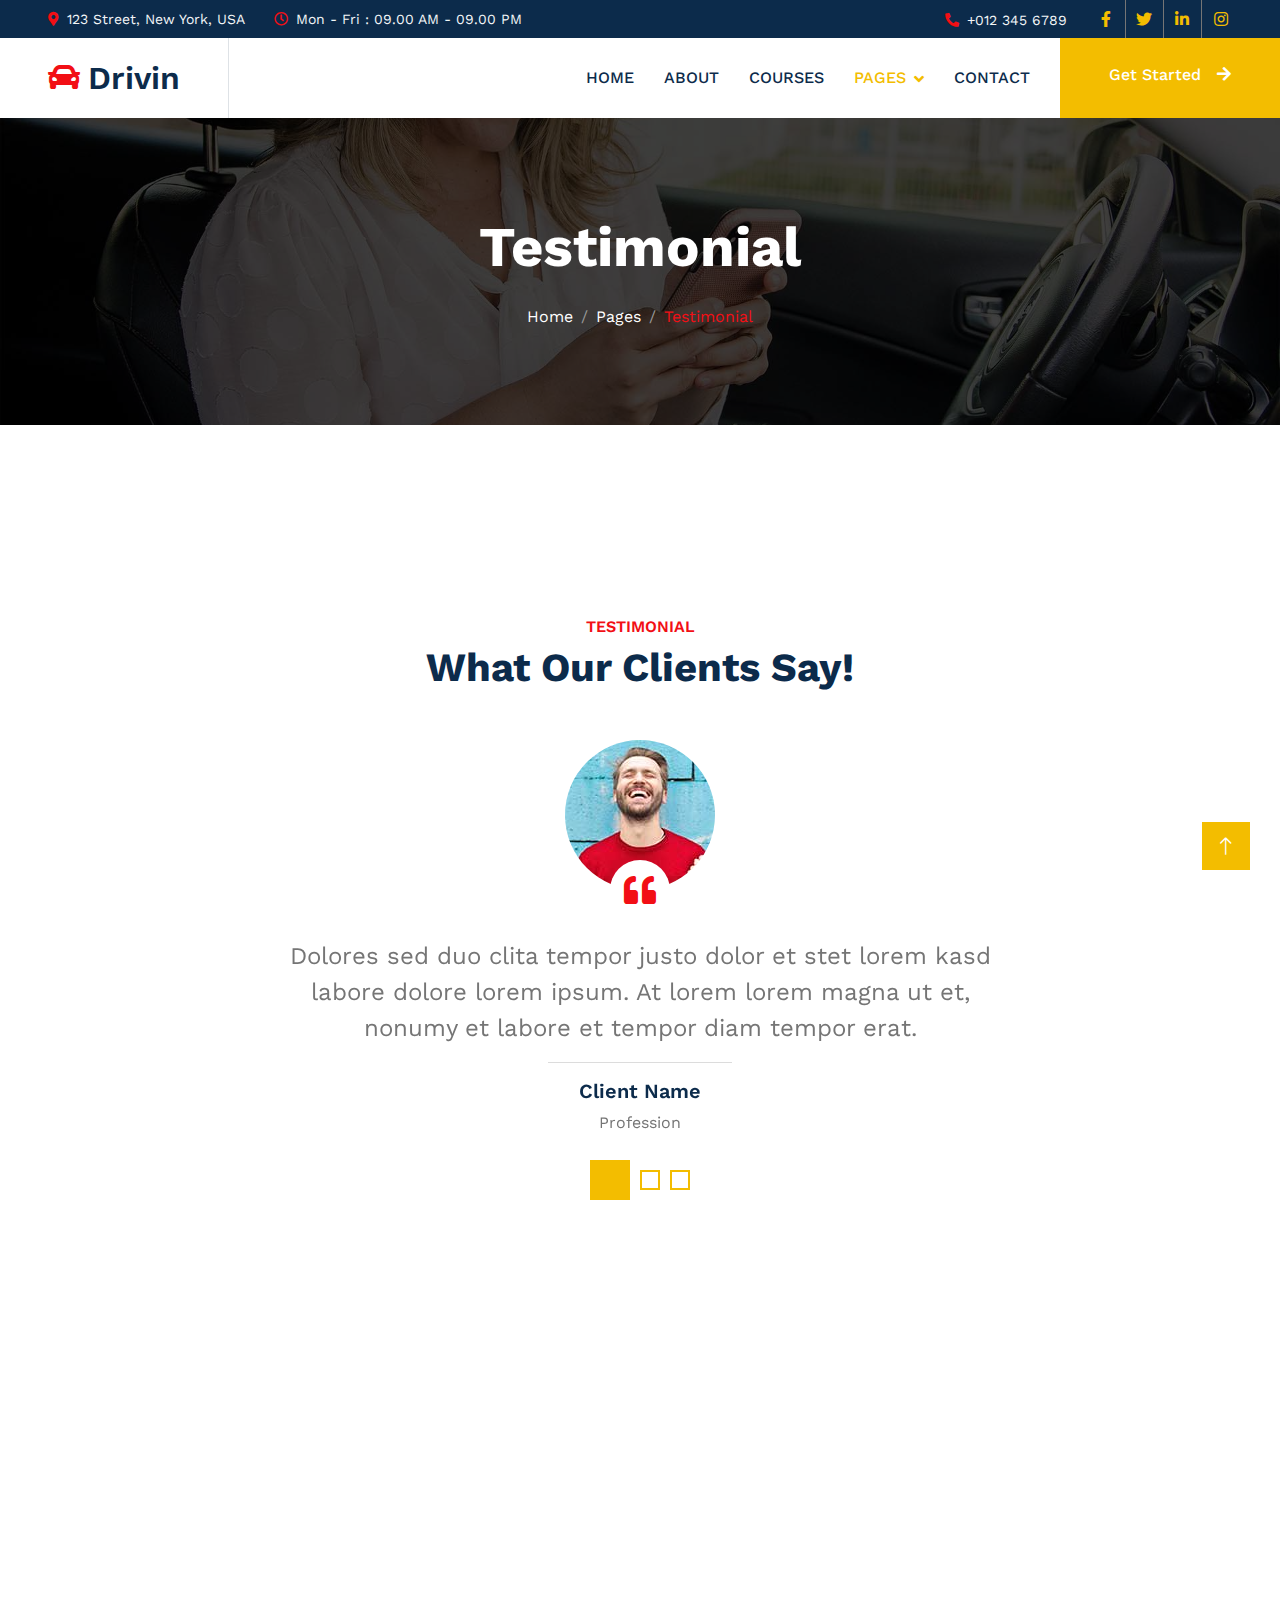
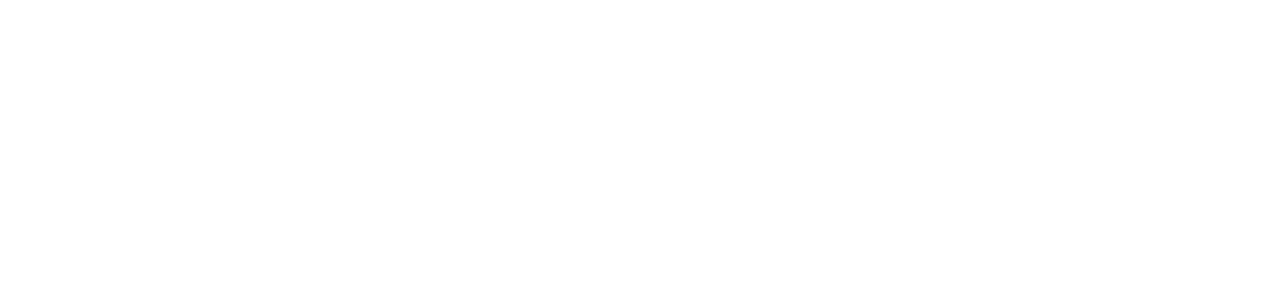
<file: testimonial.html>
<!DOCTYPE html>
<html lang="en">

<head>
    <meta charset="utf-8">
    <title>Drivin - Driving School Website Template</title>
    <meta content="width=device-width, initial-scale=1.0" name="viewport">
    <meta content="" name="keywords">
    <meta content="" name="description">

    <!-- Favicon -->
    <link href="img/favicon.ico" rel="icon">

    <!-- Google Web Fonts -->
    <link rel="preconnect" href="https://fonts.googleapis.com">
    <link rel="preconnect" href="https://fonts.gstatic.com" crossorigin>
    <link href="https://fonts.googleapis.com/css2?family=Work+Sans:wght@400;500;600;700&display=swap" rel="stylesheet"> 

    <!-- Icon Font Stylesheet -->
    <link href="https://cdnjs.cloudflare.com/ajax/libs/font-awesome/5.10.0/css/all.min.css" rel="stylesheet">
    <link href="https://cdn.jsdelivr.net/npm/bootstrap-icons@1.4.1/font/bootstrap-icons.css" rel="stylesheet">

    <!-- Libraries Stylesheet -->
    <link href="lib/animate/animate.min.css" rel="stylesheet">
    <link href="lib/owlcarousel/assets/owl.carousel.min.css" rel="stylesheet">

    <!-- Customized Bootstrap Stylesheet -->
    <link href="css/bootstrap.min.css" rel="stylesheet">

    <!-- Template Stylesheet -->
    <link href="css/style.css" rel="stylesheet">
</head>

<body>
    <!-- Spinner Start -->
    <div id="spinner" class="show bg-white position-fixed translate-middle w-100 vh-100 top-50 start-50 d-flex align-items-center justify-content-center">
        <div class="spinner-grow text-primary" role="status"></div>
    </div>
    <!-- Spinner End -->


    <!-- Topbar Start -->
    <div class="container-fluid bg-dark text-light p-0">
        <div class="row gx-0 d-none d-lg-flex">
            <div class="col-lg-7 px-5 text-start">
                <div class="h-100 d-inline-flex align-items-center me-4">
                    <small class="fa fa-map-marker-alt text-primary me-2"></small>
                    <small>123 Street, New York, USA</small>
                </div>
                <div class="h-100 d-inline-flex align-items-center">
                    <small class="far fa-clock text-primary me-2"></small>
                    <small>Mon - Fri : 09.00 AM - 09.00 PM</small>
                </div>
            </div>
            <div class="col-lg-5 px-5 text-end">
                <div class="h-100 d-inline-flex align-items-center me-4">
                    <small class="fa fa-phone-alt text-primary me-2"></small>
                    <small>+012 345 6789</small>
                </div>
                <div class="h-100 d-inline-flex align-items-center mx-n2">
                    <a class="btn btn-square btn-link rounded-0 border-0 border-end border-secondary" href=""><i class="fab fa-facebook-f"></i></a>
                    <a class="btn btn-square btn-link rounded-0 border-0 border-end border-secondary" href=""><i class="fab fa-twitter"></i></a>
                    <a class="btn btn-square btn-link rounded-0 border-0 border-end border-secondary" href=""><i class="fab fa-linkedin-in"></i></a>
                    <a class="btn btn-square btn-link rounded-0" href=""><i class="fab fa-instagram"></i></a>
                </div>
            </div>
        </div>
    </div>
    <!-- Topbar End -->


    <!-- Navbar Start -->
    <nav class="navbar navbar-expand-lg bg-white navbar-light sticky-top p-0">
        <a href="index.html" class="navbar-brand d-flex align-items-center border-end px-4 px-lg-5">
            <h2 class="m-0"><i class="fa fa-car text-primary me-2"></i>Drivin</h2>
        </a>
        <button type="button" class="navbar-toggler me-4" data-bs-toggle="collapse" data-bs-target="#navbarCollapse">
            <span class="navbar-toggler-icon"></span>
        </button>
        <div class="collapse navbar-collapse" id="navbarCollapse">
            <div class="navbar-nav ms-auto p-4 p-lg-0">
                <a href="index.html" class="nav-item nav-link">Home</a>
                <a href="about.html" class="nav-item nav-link">About</a>
                <a href="courses.html" class="nav-item nav-link">Courses</a>
                <div class="nav-item dropdown">
                    <a href="#" class="nav-link dropdown-toggle active" data-bs-toggle="dropdown">Pages</a>
                    <div class="dropdown-menu bg-light m-0">
                        <a href="feature.html" class="dropdown-item">Features</a>
                        <a href="appointment.html" class="dropdown-item">Appointment</a>
                        <a href="team.html" class="dropdown-item">Our Team</a>
                        <a href="testimonial.html" class="dropdown-item active">Testimonial</a>
                        <a href="404.html" class="dropdown-item">404 Page</a>
                    </div>
                </div>
                <a href="contact.html" class="nav-item nav-link">Contact</a>
            </div>
            <a href="" class="btn btn-primary py-4 px-lg-5 d-none d-lg-block">Get Started<i class="fa fa-arrow-right ms-3"></i></a>
        </div>
    </nav>
    <!-- Navbar End -->


    <!-- Page Header Start -->
    <div class="container-fluid page-header py-6 my-6 mt-0 wow fadeIn" data-wow-delay="0.1s">
        <div class="container text-center">
            <h1 class="display-4 text-white animated slideInDown mb-4">Testimonial</h1>
            <nav aria-label="breadcrumb animated slideInDown">
                <ol class="breadcrumb justify-content-center mb-0">
                    <li class="breadcrumb-item"><a class="text-white" href="#">Home</a></li>
                    <li class="breadcrumb-item"><a class="text-white" href="#">Pages</a></li>
                    <li class="breadcrumb-item text-primary active" aria-current="page">Testimonial</li>
                </ol>
            </nav>
        </div>
    </div>
    <!-- Page Header End -->


    <!-- Testimonial Start -->
    <div class="container-xxl py-6">
        <div class="container">
            <div class="text-center mx-auto mb-5 wow fadeInUp" data-wow-delay="0.1s" style="max-width: 500px;">
                <h6 class="text-primary text-uppercase mb-2">Testimonial</h6>
                <h1 class="display-6 mb-4">What Our Clients Say!</h1>
            </div>
            <div class="row justify-content-center">
                <div class="col-lg-8 wow fadeInUp" data-wow-delay="0.1s">
                    <div class="owl-carousel testimonial-carousel">
                        <div class="testimonial-item text-center">
                            <div class="position-relative mb-5">
                                <img class="img-fluid rounded-circle mx-auto" src="img/testimonial-1.jpg" alt="">
                                <div class="position-absolute top-100 start-50 translate-middle d-flex align-items-center justify-content-center bg-white rounded-circle" style="width: 60px; height: 60px;">
                                    <i class="fa fa-quote-left fa-2x text-primary"></i>
                                </div>
                            </div>
                            <p class="fs-4">Dolores sed duo clita tempor justo dolor et stet lorem kasd labore dolore lorem ipsum. At lorem lorem magna ut et, nonumy et labore et tempor diam tempor erat.</p>
                            <hr class="w-25 mx-auto">
                            <h5>Client Name</h5>
                            <span>Profession</span>
                        </div>
                        <div class="testimonial-item text-center">
                            <div class="position-relative mb-5">
                                <img class="img-fluid rounded-circle mx-auto" src="img/testimonial-2.jpg" alt="">
                                <div class="position-absolute top-100 start-50 translate-middle d-flex align-items-center justify-content-center bg-white rounded-circle" style="width: 60px; height: 60px;">
                                    <i class="fa fa-quote-left fa-2x text-primary"></i>
                                </div>
                            </div>
                            <p class="fs-4">Dolores sed duo clita tempor justo dolor et stet lorem kasd labore dolore lorem ipsum. At lorem lorem magna ut et, nonumy et labore et tempor diam tempor erat.</p>
                            <hr class="w-25 mx-auto">
                            <h5>Client Name</h5>
                            <span>Profession</span>
                        </div>
                        <div class="testimonial-item text-center">
                            <div class="position-relative mb-5">
                                <img class="img-fluid rounded-circle mx-auto" src="img/testimonial-3.jpg" alt="">
                                <div class="position-absolute top-100 start-50 translate-middle d-flex align-items-center justify-content-center bg-white rounded-circle" style="width: 60px; height: 60px;">
                                    <i class="fa fa-quote-left fa-2x text-primary"></i>
                                </div>
                            </div>
                            <p class="fs-4">Dolores sed duo clita tempor justo dolor et stet lorem kasd labore dolore lorem ipsum. At lorem lorem magna ut et, nonumy et labore et tempor diam tempor erat.</p>
                            <hr class="w-25 mx-auto">
                            <h5>Client Name</h5>
                            <span>Profession</span>
                        </div>
                    </div>
                </div>
            </div>
        </div>
    </div>
    <!-- Testimonial End -->


    <!-- Footer Start -->
    <div class="container-fluid bg-dark text-light footer my-6 mb-0 py-6 wow fadeIn" data-wow-delay="0.1s">
        <div class="container">
            <div class="row g-5">
                <div class="col-lg-3 col-md-6">
                    <h4 class="text-white mb-4">Get In Touch</h4>
                    <h2 class="text-primary mb-4"><i class="fa fa-car text-white me-2"></i>Drivin</h2>
                    <p class="mb-2"><i class="fa fa-map-marker-alt me-3"></i>123 Street, New York, USA</p>
                    <p class="mb-2"><i class="fa fa-phone-alt me-3"></i>+012 345 67890</p>
                    <p class="mb-2"><i class="fa fa-envelope me-3"></i>info@example.com</p>
                </div>
                <div class="col-lg-3 col-md-6">
                    <h4 class="text-light mb-4">Quick Links</h4>
                    <a class="btn btn-link" href="">About Us</a>
                    <a class="btn btn-link" href="">Contact Us</a>
                    <a class="btn btn-link" href="">Our Services</a>
                    <a class="btn btn-link" href="">Terms & Condition</a>
                    <a class="btn btn-link" href="">Support</a>
                </div>
                <div class="col-lg-3 col-md-6">
                    <h4 class="text-light mb-4">Popular Links</h4>
                    <a class="btn btn-link" href="">About Us</a>
                    <a class="btn btn-link" href="">Contact Us</a>
                    <a class="btn btn-link" href="">Our Services</a>
                    <a class="btn btn-link" href="">Terms & Condition</a>
                    <a class="btn btn-link" href="">Support</a>
                </div>
                <div class="col-lg-3 col-md-6">
                    <h4 class="text-light mb-4">Newsletter</h4>
                    <form action="">
                        <div class="input-group">
                            <input type="text" class="form-control p-3 border-0" placeholder="Your Email Address">
                            <button class="btn btn-primary">Sign Up</button>
                        </div>
                    </form>
                    <h6 class="text-white mt-4 mb-3">Follow Us</h6>
                    <div class="d-flex pt-2">
                        <a class="btn btn-square btn-outline-light me-1" href=""><i class="fab fa-twitter"></i></a>
                        <a class="btn btn-square btn-outline-light me-1" href=""><i class="fab fa-facebook-f"></i></a>
                        <a class="btn btn-square btn-outline-light me-1" href=""><i class="fab fa-youtube"></i></a>
                        <a class="btn btn-square btn-outline-light me-0" href=""><i class="fab fa-linkedin-in"></i></a>
                    </div>
                </div>
            </div>
        </div>
    </div>
    <!-- Footer End -->


    <!-- Copyright Start -->
    <div class="container-fluid copyright text-light py-4 wow fadeIn" data-wow-delay="0.1s">
        <div class="container">
            <div class="row">
                <div class="col-md-6 text-center text-md-start mb-3 mb-md-0">
                    &copy; <a href="#">Your Site Name</a>, All Right Reserved.
                </div>
                <div class="col-md-6 text-center text-md-end">
                    <!--/*** This template is free as long as you keep the footer author’s credit link/attribution link/backlink. If you'd like to use the template without the footer author’s credit link/attribution link/backlink, you can purchase the Credit Removal License from "https://htmlcodex.com/credit-removal". Thank you for your support. ***/-->
                    Designed By <a href="https://htmlcodex.com">HTML Codex</a>
                    <br>Distributed By: <a href="https://themewagon.com" target="_blank">ThemeWagon</a>
                </div>
            </div>
        </div>
    </div>
    <!-- Copyright End -->


    <!-- Back to Top -->
    <a href="#" class="btn btn-lg btn-primary btn-lg-square back-to-top"><i class="bi bi-arrow-up"></i></a>


    <!-- JavaScript Libraries -->
    <script src="https://code.jquery.com/jquery-3.4.1.min.js"></script>
    <script src="https://cdn.jsdelivr.net/npm/bootstrap@5.0.0/dist/js/bootstrap.bundle.min.js"></script>
    <script src="lib/wow/wow.min.js"></script>
    <script src="lib/easing/easing.min.js"></script>
    <script src="lib/waypoints/waypoints.min.js"></script>
    <script src="lib/owlcarousel/owl.carousel.min.js"></script>

    <!-- Template Javascript -->
    <script src="js/main.js"></script>
</body>

</html>
</file>
<file: css/style.css>
/********** Template CSS **********/
:root {
    --primary: #F3BD00;
    --secondary: #757575;
    --light: #F3F6F8;
    --dark: #0C2B4B;
}

.py-6 {
    padding-top: 6rem;
    padding-bottom: 6rem;
}

.my-6 {
    margin-top: 6rem;
    margin-bottom: 6rem;
}

.back-to-top {
    position: fixed;
    display: none;
    right: 30px;
    bottom: 30px;
    z-index: 99;
}


/*** Spinner ***/
#spinner {
    opacity: 0;
    visibility: hidden;
    transition: opacity .5s ease-out, visibility 0s linear .5s;
    z-index: 99999;
}

#spinner.show {
    transition: opacity .5s ease-out, visibility 0s linear 0s;
    visibility: visible;
    opacity: 1;
}


/*** Button ***/
.btn {
    font-weight: 500;
    transition: .5s;
}

.btn.btn-primary,
.btn.btn-outline-primary:hover {
    color: #FFFFFF;
}

.btn-square {
    width: 38px;
    height: 38px;
}

.btn-sm-square {
    width: 32px;
    height: 32px;
}

.btn-lg-square {
    width: 48px;
    height: 48px;
}

.btn-square,
.btn-sm-square,
.btn-lg-square {
    padding: 0;
    display: flex;
    align-items: center;
    justify-content: center;
    font-weight: normal;
}


/*** Navbar ***/
.navbar.sticky-top {
    top: -100px;
    transition: .5s;
}

.navbar .navbar-brand,
.navbar a.btn {
    height: 80px
}

.navbar .navbar-nav .nav-link {
    margin-right: 30px;
    padding: 25px 0;
    color: var(--dark);
    font-weight: 500;
    text-transform: uppercase;
    outline: none;
}

.navbar .navbar-nav .nav-link:hover,
.navbar .navbar-nav .nav-link.active {
    color: var(--primary);
}

.navbar .dropdown-toggle::after {
    border: none;
    content: "\f107";
    font-family: "Font Awesome 5 Free";
    font-weight: 900;
    vertical-align: middle;
    margin-left: 8px;
}

@media (max-width: 991.98px) {
    .navbar .navbar-nav .nav-link  {
        margin-right: 0;
        padding: 10px 0;
    }

    .navbar .navbar-nav {
        border-top: 1px solid #EEEEEE;
    }
}

@media (min-width: 992px) {
    .navbar .nav-item .dropdown-menu {
        display: block;
        border: none;
        margin-top: 0;
        top: 150%;
        opacity: 0;
        visibility: hidden;
        transition: .5s;
    }

    .navbar .nav-item:hover .dropdown-menu {
        top: 100%;
        visibility: visible;
        transition: .5s;
        opacity: 1;
    }
}


/*** Header ***/
.carousel-caption {
    top: 0;
    left: 0;
    right: 0;
    bottom: 0;
    display: flex;
    align-items: center;
    justify-content: center;
    text-align: center;
    background: rgba(0, 0, 0, .75);
    z-index: 1;
}

.carousel-control-prev,
.carousel-control-next {
    width: 15%;
}

.carousel-control-prev-icon,
.carousel-control-next-icon {
    width: 3rem;
    height: 3rem;
    background-color: var(--primary);
    border: 10px solid var(--primary);
}

@media (max-width: 768px) {
    #header-carousel .carousel-item {
        position: relative;
        min-height: 450px;
    }
    
    #header-carousel .carousel-item img {
        position: absolute;
        width: 100%;
        height: 100%;
        object-fit: cover;
    }
}

.page-header {
    background: linear-gradient(rgba(0, 0, 0, .75), rgba(0, 0, 0, .75)), url(../img/carousel-1.jpg) center center no-repeat;
    background-size: cover;
}

.breadcrumb-item+.breadcrumb-item::before {
    color: #999999;
}


/*** Facts ***/
@media (min-width: 991.98px) {
    .facts {
        position: relative;
        margin-top: -75px;
        z-index: 1;
    }
}


/*** Courses ***/
.courses {
    min-height: 100vh;
    background: linear-gradient(rgba(255, 255, 255, .9), rgba(255, 252, 252, 0.9)), url(../img/bg1.jpg) center center no-repeat;
    background-attachment: fixed;
    background-size: cover;
}

.courses-item .courses-overlay {
    position: absolute;
    width: 100%;
    height: 0;
    top: 0;
    left: 0;
    display: flex;
    align-items: center;
    justify-content: center;
    background: rgba(0, 0, 0, .5);
    overflow: hidden;
    opacity: 0;
    transition: .5s;
}

.courses-item:hover .courses-overlay {
    height: 100%;
    opacity: 1;
}


/*** Team ***/
.team-items {
    margin: -.75rem;
}

.team-item {
    padding: .75rem;
}

.team-item::after {
    position: absolute;
    content: "";
    width: 100%;
    height: 0;
    top: 0;
    left: 0;
    background: #FFFFFF;
    transition: .5s;
    z-index: -1;
}

.team-item:hover::after {
    height: 100%;
    background: var(--primary);
}

.team-item .team-social {
    position: absolute;
    width: 100%;
    height: 0;
    top: 0;
    left: 0;
    display: flex;
    align-items: center;
    justify-content: center;
    background: rgba(0, 0, 0, .75);
    overflow: hidden;
    opacity: 0;
    transition: .5s;
}

.team-item:hover .team-social {
    height: 100%;
    opacity: 1;
}


/*** Testimonial ***/
.testimonial-carousel .owl-dots {
    height: 40px;
    margin-top: 25px;
    display: flex;
    align-items: center;
    justify-content: center;
}

.testimonial-carousel .owl-dot {
    position: relative;
    display: inline-block;
    margin: 0 5px;
    width: 20px;
    height: 20px;
    background: transparent;
    border: 2px solid var(--primary);
    transition: .5s;
}

.testimonial-carousel .owl-dot.active {
    width: 40px;
    height: 40px;
    background: var(--primary);
}

.testimonial-carousel .owl-item img {
    width: 150px;
    height: 150px;
}


/*** Footer ***/
.footer .btn.btn-link {
    display: block;
    margin-bottom: 5px;
    padding: 0;
    text-align: left;
    color: var(--light);
    font-weight: normal;
    text-transform: capitalize;
    transition: .3s;
}

.footer .btn.btn-link::before {
    position: relative;
    content: "\f105";
    font-family: "Font Awesome 5 Free";
    font-weight: 900;
    color: var(--light);
    margin-right: 10px;
}

.footer .btn.btn-link:hover {
    color: var(--primary);
    letter-spacing: 1px;
    box-shadow: none;
}

.copyright {
    background: #092139;
}

.copyright a {
    color: var(--primary);
}

.copyright a:hover {
    color: var(--light);
}










.video-background-holder {
  position: relative;
  background-color: black;
  height: calc(100vh - 72px);
  min-height: 25rem;
  width: 100%;
  overflow: hidden;
}

.video-background-holder video {
  position: absolute;
  top: 50%;
  left: 50%;
  min-width: 100%;
  min-height: 100%;
  width: auto;
  height: auto;
  z-index: 0;
  -ms-transform: translateX(-50%) translateY(-50%);
  -moz-transform: translateX(-50%) translateY(-50%);
  -webkit-transform: translateX(-50%) translateY(-50%);
  transform: translateX(-50%) translateY(-50%);
}

.video-background-content {
  position: relative;
  z-index: 2;
}

.video-background-overlay {
  position: absolute;
  top: 0;
  left: 0;
  height: 100%;
  width: 100%;
  background-color: black;
  opacity: 0.5;
  z-index: 1;
}

/*
*
* ==========================================
* FOR DEMO PURPOSES
* ==========================================
*
*/

code {
  padding: 0 0.15rem;
  background: #f5f5f5;
  border-radius: 0.2rem;
}





.animated-button {
    padding: 15px 30px;
    font-size: 16px;
    border-radius: 50px;
    cursor: pointer;
    transition: transform 0.3s ease-in-out;
}

.animated-button:hover {
    transform: scale(1.1);
}

.animated-button {
    animation: pulse 1.5s infinite;
}

@keyframes pulse {
    0% {
        transform: scale(1);
    }
    50% {
        transform: scale(1.1);
    }
    100% {
        transform: scale(1);
    }
}




#logo {
    max-width: 30%;
    height: auto;
    vertical-align: middle;
    border-style: none;
    z-index: 1px;
    
}
</file>
